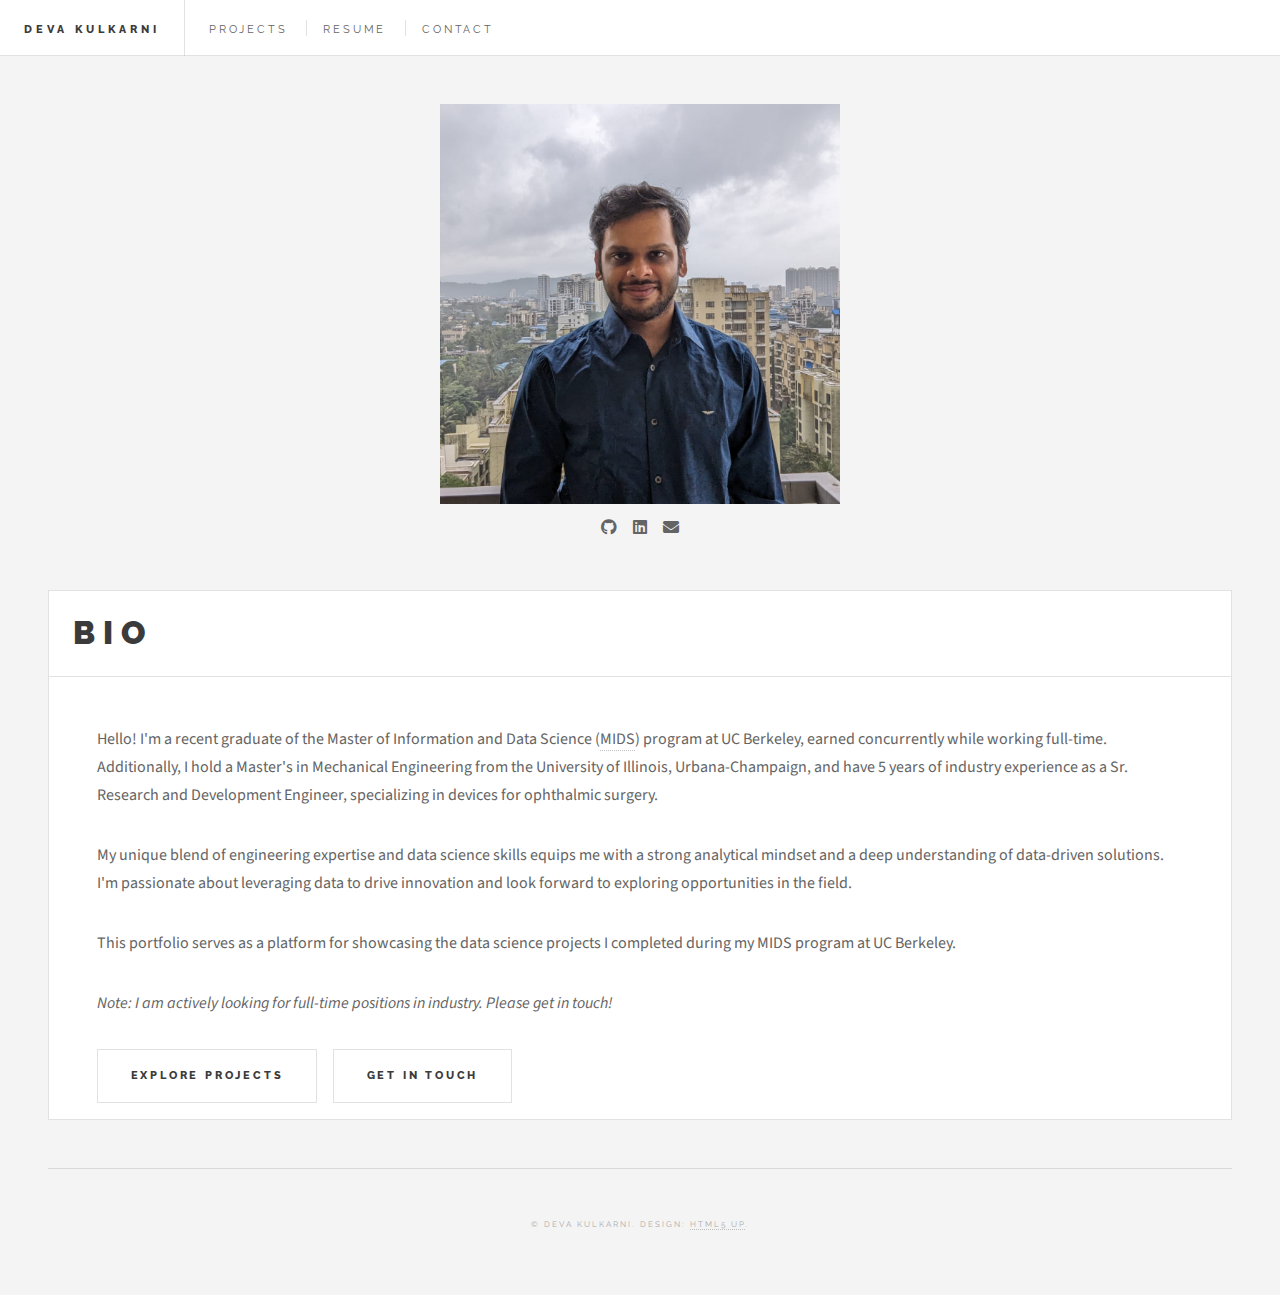
<file: index.html>
<!DOCTYPE HTML>
<!--
	Future Imperfect by HTML5 UP
	html5up.net | @ajlkn
	Free for personal and commercial use under the CCA 3.0 license (html5up.net/license)
-->
<html>
	<head>
		<title>Deva Kulkarni</title>
		<meta charset="utf-8" />
		<meta name="viewport" content="width=device-width, initial-scale=1, user-scalable=no" />
		<link rel="stylesheet" href="assets/css/main.css" />
		<link rel="icon" type="image/x-icon" href="/images/favicon-32x32.png">
		<meta http-equiv='cache-control' content='no-cache'> 
		<meta http-equiv='expires' content='0'> 
		<meta http-equiv='pragma' content='no-cache'>
	</head>
	<!-- Google tag (gtag.js) -->
	<script async src="https://www.googletagmanager.com/gtag/js?id=G-4724G977P7"></script>
	<script>
	window.dataLayer = window.dataLayer || [];
	function gtag(){dataLayer.push(arguments);}
	gtag('js', new Date());

	gtag('config', 'G-4724G977P7');
	</script>
	<body class="is-preload">

		<!-- Wrapper -->
			<div id="wrapper">

				<!-- Header -->
					<header id="header">
						<h1><a href="index.html">Deva Kulkarni</a></h1>
						<nav class="links">
							<ul>
								<li><a href="projects.html">Projects</a></li>
								<li><a href="https://drkulkarni236.github.io/Resume/Deva_Kulkarni.pdf" target="_blank">Resume</a></li>
								<li><a href="contact.html">Contact</a></li>
							</ul>
						</nav>
						<!-- <nav class="main">
							<ul>
								<li class="search">
									<a class="fa-search" href="#search">Search</a>
									<form id="search" method="get" action="#">
										<input type="text" name="query" placeholder="Search" />
									</form>
								</li>
								<li class="menu">
									<a class="fa-bars" href="#menu">Menu</a>
								</li>
							</ul>
						</nav> -->
					</header>

				

				<!-- Main -->
					<div id="main">

						<!-- <section class="blurb">
								<h1>BIO</h1>
								<p>Hello! I'm a recent graduate of the Master of Information and Data Science (<a href="https://ischoolonline.berkeley.edu/data-science/">MIDS</a>) program at UC Berkeley, earned concurrently while working full-time. Additionally, I hold a Master's in Mechanical Engineering from the University of Illinois, Urbana-Champaign, and have 5 years of industry experience as a Sr. Research and Development Engineer, specializing in devices for ophthalmic surgery.</p>
									
								<p>My unique blend of engineering expertise and data science skills equips me with a strong analytical mindset and a deep understanding of data-driven solutions. I'm passionate about leveraging data to drive innovation and look forward to exploring opportunities in the field.									
								</p>

								<p>This portfolio serves as a platform for showcasing the data science projects I completed during my MIDS program at UC Berkeley. 								
								</p>

								<p><i>Note: I am actively looking for full-time positions in industry. Please get in touch!	</i>								
								</p>
								<ul class="actions">
									<li><a href="#" class="button">Learn More</a></li>
								</ul>
							</section> -->

						<!-- Post -->
							<article class="post">
								<header>
									<div class="title">
										<h2>BIO</h2>										
									</div>									
								</header>								
								<p>Hello! I'm a recent graduate of the Master of Information and Data Science (<a href="https://ischoolonline.berkeley.edu/data-science/">MIDS</a>) program at UC Berkeley, earned concurrently while working full-time. Additionally, I hold a Master's in Mechanical Engineering from the University of Illinois, Urbana-Champaign, and have 5 years of industry experience as a Sr. Research and Development Engineer, specializing in devices for ophthalmic surgery.</p>
									
								<p>My unique blend of engineering expertise and data science skills equips me with a strong analytical mindset and a deep understanding of data-driven solutions. I'm passionate about leveraging data to drive innovation and look forward to exploring opportunities in the field.									
								</p>

								<p>This portfolio serves as a platform for showcasing the data science projects I completed during my MIDS program at UC Berkeley. 								
								</p>

								<p><i>Note: I am actively looking for full-time positions in industry. Please get in touch!	</i>								
								</p>
								<footer>
									<ul class="actions">
										<li><a href="projects.html" class="button large">Explore Projects</a></li>
										<li><a href="contact.html" class="button large">Get in Touch</a></li>
									</ul>

								</footer>
							</article>

						

					</div>

				<!-- Sidebar -->
					<section id="sidebar">

						<!-- Intro -->
							<section id="intro">
								<img src="images/Deva.png" alt="" style="width:100%;max-width:400px"/>		
								<ul class="icons" style="display: flex; justify-content: center;">
									<li><a href="https://github.com/drkulkarni236" target="_blank" class="icon brands fa-github"><span class="label">Github</span></a></li>
									<li><a href="https://www.linkedin.com/in/deva-kulkarni/" target="_blank" class="icon brands fa-linkedin"><span class="label">RSS</span></a></li>
									<li>
										<a href="#" class="icon solid fa-envelope" id="email-icon" data-email="drkulkarni236@berkeley.edu">
										  <span class="label">Email</span>
										  <span class="tooltip">Click to copy email ID:<br>drkulkarni236@berkeley.edu</span>
										</a>
									  </li>
									  
									  
								</ul>
															
							</section>	

						

						<!-- Footer -->
							<section id="footer" >
								
								<p class="copyright" style="text-align: center;">&copy; Deva Kulkarni. Design: <a href="http://html5up.net">HTML5 UP</a>.</p>
							</section>

					</section>

			</div>

		<!-- Scripts -->
			<script src="assets/js/jquery.min.js"></script>
			<script src="assets/js/browser.min.js"></script>
			<script src="assets/js/breakpoints.min.js"></script>
			<script src="assets/js/util.js"></script>
			<script src="assets/js/main.js"></script>
			<script src="https://code.jquery.com/jquery-3.6.0.min.js"></script>
			<script>
				$(document).ready(function() {
				  $(".icon.fa-envelope").hover(
					function() {
					  // Show the tooltip with a delay of 500 milliseconds (adjust as needed)
					  $(this).find(".tooltip").delay(100).fadeIn(100);
					},
					function() {
					  // Hide the tooltip when the mouse leaves the icon
					  $(this).find(".tooltip").fadeOut(200);
					}
				  );
				});
			</script>
				
				<script>
					document.addEventListener("DOMContentLoaded", function() {
					  const emailIcon = document.getElementById("email-icon");
					  const emailTooltip = emailIcon.querySelector(".tooltip");
					
					  emailIcon.addEventListener("click", function() {
						// Get the email address from the data attribute
						const emailAddress = emailIcon.getAttribute("data-email");
					
						// Create a temporary textarea element to copy the text
						const textarea = document.createElement("textarea");
						textarea.value = emailAddress;
						document.body.appendChild(textarea);
					
						// Select the text in the textarea
						textarea.select();
						textarea.setSelectionRange(0, 99999); // For mobile devices
					
						// Copy the text to the clipboard
						document.execCommand("copy");
					
						// Remove the temporary textarea
						document.body.removeChild(textarea);
					
						// Show a tooltip to indicate the email has been copied
						emailTooltip.textContent = "Email Copied!";
						setTimeout(function() {
						  emailTooltip.textContent = "Click to copy email ID";
						}, 3000); // Reset tooltip text after 1 second
					  });
					});
				</script>
					


	</body>
</html>
</file>
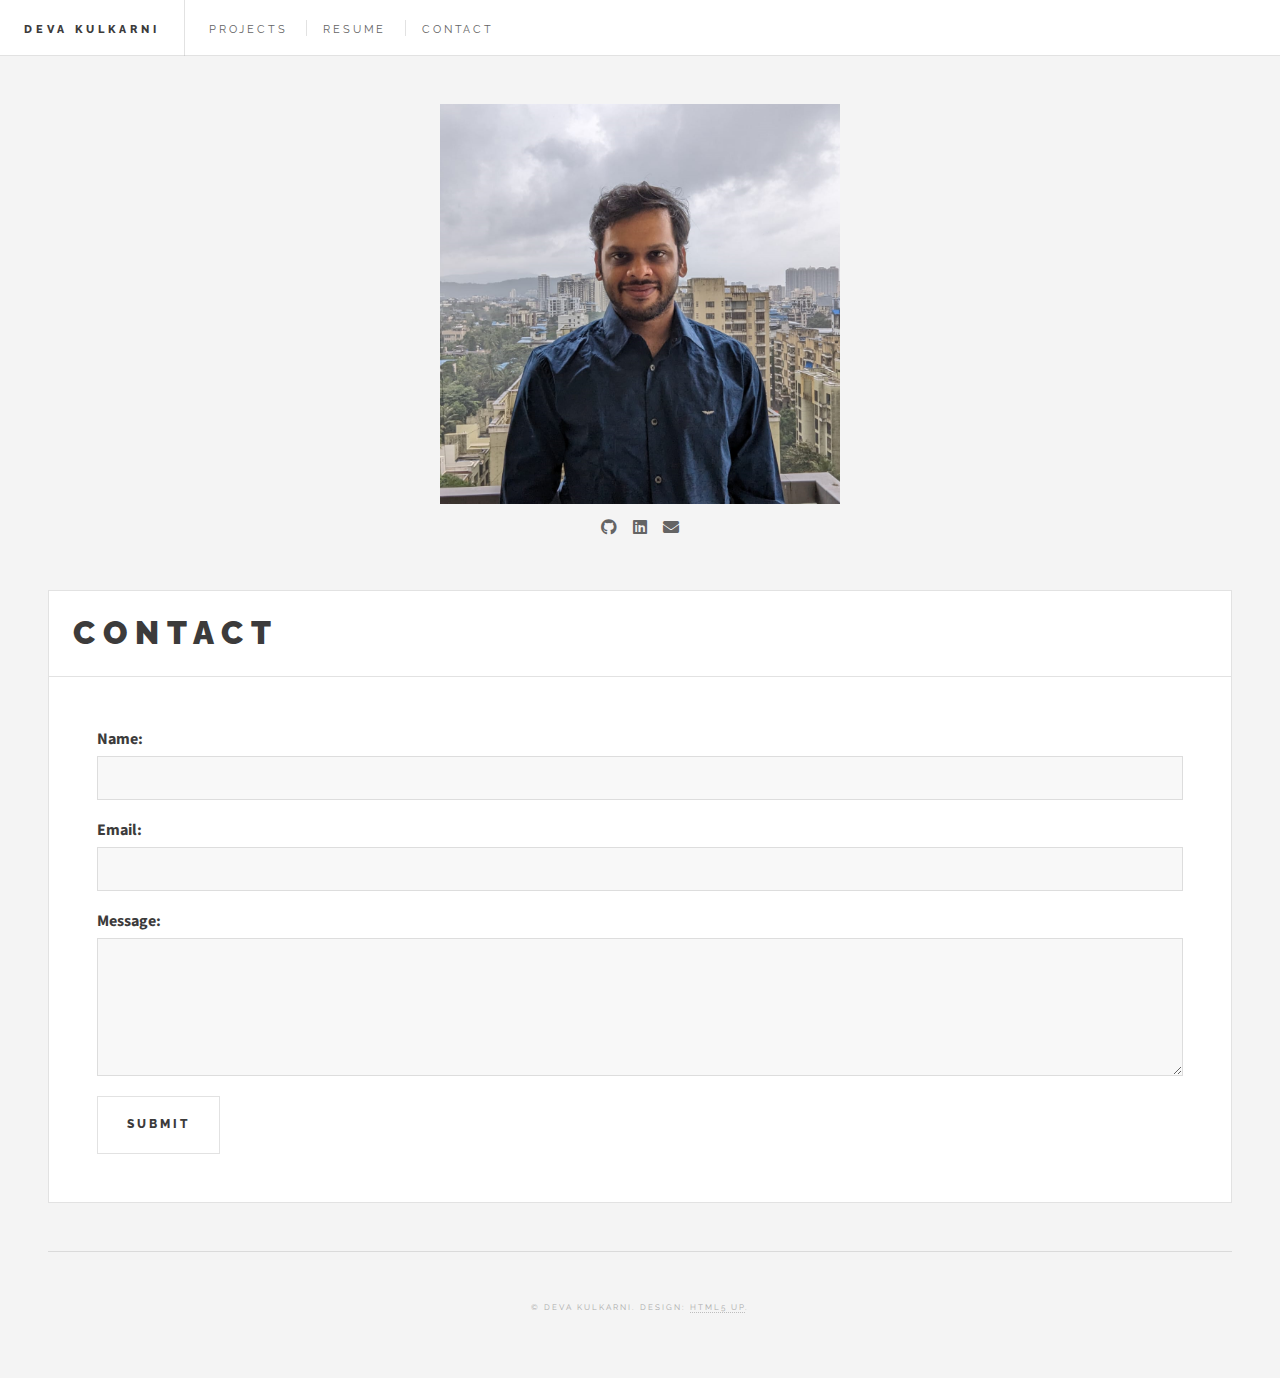
<file: contact.html>
<!DOCTYPE HTML>
<!--
	Future Imperfect by HTML5 UP
	html5up.net | @ajlkn
	Free for personal and commercial use under the CCA 3.0 license (html5up.net/license)
-->
<html>
	<head>
		<title>Deva Kulkarni</title>
		<meta charset="utf-8" />
		<meta name="viewport" content="width=device-width, initial-scale=1, user-scalable=no" />
		<link rel="stylesheet" href="assets/css/main.css" />
		<link rel="icon" type="image/x-icon" href="/images/favicon-32x32.png">
		<meta http-equiv='cache-control' content='no-cache'> 
		<meta http-equiv='expires' content='0'> 
		<meta http-equiv='pragma' content='no-cache'>
	</head>
	<!-- Google tag (gtag.js) -->
	<script async src="https://www.googletagmanager.com/gtag/js?id=G-4724G977P7"></script>
	<script>
	window.dataLayer = window.dataLayer || [];
	function gtag(){dataLayer.push(arguments);}
	gtag('js', new Date());

	gtag('config', 'G-4724G977P7');
	</script>
	<body class="is-preload">

		<!-- Wrapper -->
			<div id="wrapper">

				<!-- Header -->
					<header id="header">
						<h1><a href="index.html">Deva Kulkarni</a></h1>
						<nav class="links">
							<ul>
								<li><a href="projects.html">Projects</a></li>
								<li><a href="https://drkulkarni236.github.io/Resume/Deva_Kulkarni.pdf" target="_blank">Resume</a></li>
								<li><a href="contact.html">Contact</a></li>
							</ul>
						</nav>
						<!-- <nav class="main">
							<ul>
								<li class="search">
									<a class="fa-search" href="#search">Search</a>
									<form id="search" method="get" action="#">
										<input type="text" name="query" placeholder="Search" />
									</form>
								</li>
								<li class="menu">
									<a class="fa-bars" href="#menu">Menu</a>
								</li>
							</ul>
						</nav> -->
					</header>

				

				<!-- Main -->
					<div id="main">

						<!-- <section class="blurb">
								<h1>BIO</h1>
								<p>Hello! I'm a recent graduate of the Master of Information and Data Science (<a href="https://ischoolonline.berkeley.edu/data-science/">MIDS</a>) program at UC Berkeley, earned concurrently while working full-time. Additionally, I hold a Master's in Mechanical Engineering from the University of Illinois, Urbana-Champaign, and have 5 years of industry experience as a Sr. Research and Development Engineer, specializing in devices for ophthalmic surgery.</p>
									
								<p>My unique blend of engineering expertise and data science skills equips me with a strong analytical mindset and a deep understanding of data-driven solutions. I'm passionate about leveraging data to drive innovation and look forward to exploring opportunities in the field.									
								</p>

								<p>This portfolio serves as a platform for showcasing the data science projects I completed during my MIDS program at UC Berkeley. 								
								</p>

								<p><i>Note: I am actively looking for full-time positions in industry. Please get in touch!	</i>								
								</p>
								<ul class="actions">
									<li><a href="#" class="button">Learn More</a></li>
								</ul>
							</section> -->

						<!-- Post -->
							<article class="post">
								<header>
									<div class="title">
										<h2>Contact</h2>										
									</div>									
								</header>	
								
								<form action="https://formspree.io/f/xjvqrjee" method="POST">
									<label for="name">Name:</label>
									<input type="text" id="name" name="name" required>
									
									<label for="email">Email:</label>
									<input type="email" id="email" name="email" required>
									
									<label for="message">Message:</label>
									<textarea id="message" name="message" rows="4" required></textarea>
									
									<input type="submit" value="Submit">
								</form>			
								



								<!-- <footer>
									<ul class="actions">
										<li><a href="projects.html" class="button large">Explore Projects</a></li>
										<li><a href="contact.html" class="button large">Get in Touch</a></li>
									</ul>

								</footer> -->
							</article>

						

					</div>

				<!-- Sidebar -->
					<section id="sidebar">

						<!-- Intro -->
						<section id="intro">
							<img src="images/Deva.png" alt="" style="width:100%;max-width:400px"/>	
							<ul class="icons" style="display: flex; justify-content: center;">
								<li><a href="https://github.com/drkulkarni236" target="_blank" class="icon brands fa-github"><span class="label">Github</span></a></li>
								<li><a href="https://www.linkedin.com/in/deva-kulkarni/" target="_blank" class="icon brands fa-linkedin"><span class="label">RSS</span></a></li>
								<li>
									<a href="#" class="icon solid fa-envelope" id="email-icon" data-email="drkulkarni236@berkeley.edu">
									  <span class="label">Email</span>
									  <span class="tooltip">Click to copy email ID:<br>drkulkarni236@berkeley.edu</span>
									</a>
								  </li>
							</ul>
														 
						</section>

						

						<!-- Footer -->
							<section id="footer" >
									
								<p class="copyright" style="text-align: center;">&copy; Deva Kulkarni. Design: <a href="http://html5up.net">HTML5 UP</a>.</p>
							</section>

					</section>

			</div>

		<!-- Scripts -->
		<script src="assets/js/jquery.min.js"></script>
		<script src="assets/js/browser.min.js"></script>
		<script src="assets/js/breakpoints.min.js"></script>
		<script src="assets/js/util.js"></script>
		<script src="assets/js/main.js"></script>
		<script src="https://code.jquery.com/jquery-3.6.0.min.js"></script>
		<script>
			$(document).ready(function() {
			  $(".icon.fa-envelope").hover(
				function() {
				  // Show the tooltip with a delay of 500 milliseconds (adjust as needed)
				  $(this).find(".tooltip").delay(100).fadeIn(100);
				},
				function() {
				  // Hide the tooltip when the mouse leaves the icon
				  $(this).find(".tooltip").fadeOut(200);
				}
			  );
			});
		</script>
			
			<script>
				document.addEventListener("DOMContentLoaded", function() {
				  const emailIcon = document.getElementById("email-icon");
				  const emailTooltip = emailIcon.querySelector(".tooltip");
				
				  emailIcon.addEventListener("click", function() {
					// Get the email address from the data attribute
					const emailAddress = emailIcon.getAttribute("data-email");
				
					// Create a temporary textarea element to copy the text
					const textarea = document.createElement("textarea");
					textarea.value = emailAddress;
					document.body.appendChild(textarea);
				
					// Select the text in the textarea
					textarea.select();
					textarea.setSelectionRange(0, 99999); // For mobile devices
				
					// Copy the text to the clipboard
					document.execCommand("copy");
				
					// Remove the temporary textarea
					document.body.removeChild(textarea);
				
					// Show a tooltip to indicate the email has been copied
					emailTooltip.textContent = "Email Copied!";
					setTimeout(function() {
					  emailTooltip.textContent = "Click to copy email ID";
					}, 3000); // Reset tooltip text after 1 second
				  });
				});
			</script>


	</body>
</html>
</file>
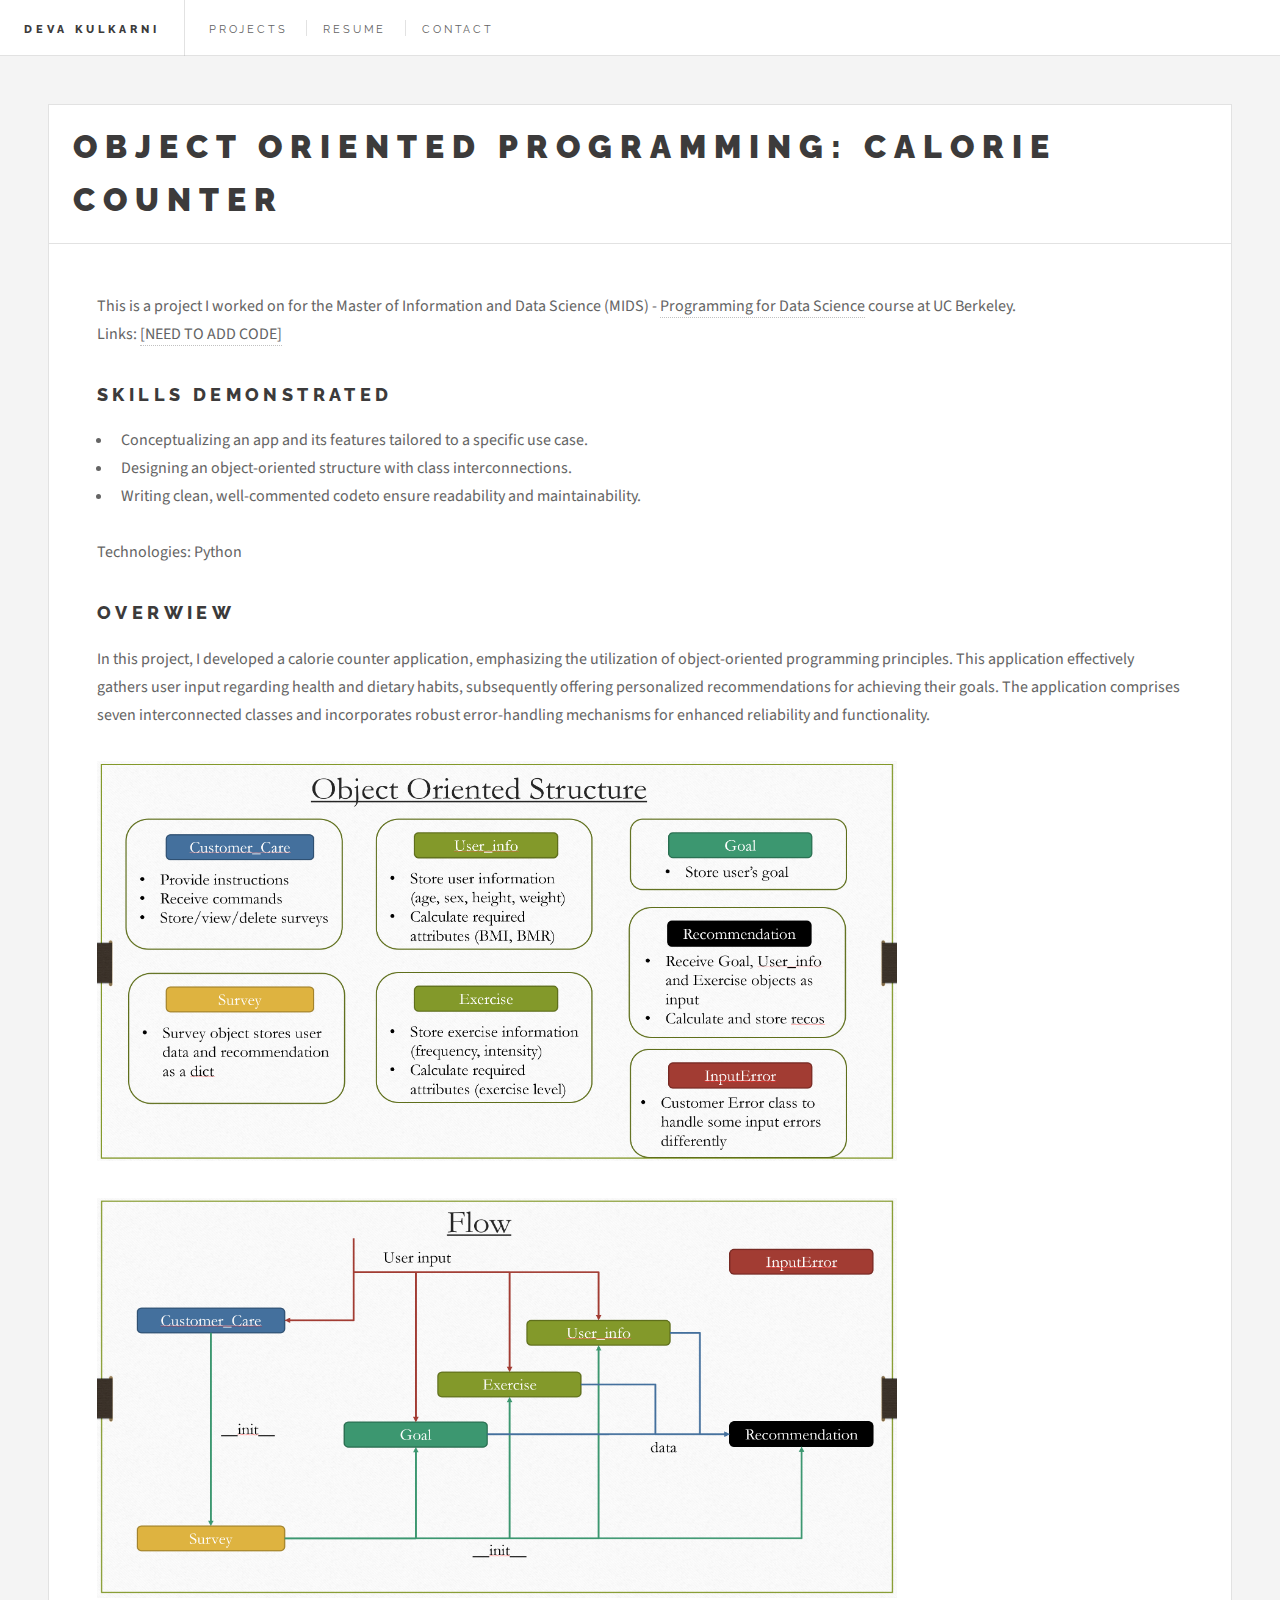
<file: project-Cal.html>
<!DOCTYPE HTML>
<!--
	Future Imperfect by HTML5 UP
	html5up.net | @ajlkn
	Free for personal and commercial use under the CCA 3.0 license (html5up.net/license)
-->
<html>
	<head>
		<title>Deva Kulkarni</title>
		<meta charset="utf-8" />
		<meta name="viewport" content="width=device-width, initial-scale=1, user-scalable=no" />
		<link rel="stylesheet" href="assets/css/main.css" />
		<link rel="icon" type="image/x-icon" href="/images/favicon-32x32.png">

		

	</head>
	<!-- Google tag (gtag.js) -->
	<script async src="https://www.googletagmanager.com/gtag/js?id=G-4724G977P7"></script>
	<script>
	window.dataLayer = window.dataLayer || [];
	function gtag(){dataLayer.push(arguments);}
	gtag('js', new Date());

	gtag('config', 'G-4724G977P7');
	</script>
	<body class="is-preload">

		<!-- Wrapper -->
			<div id="wrapper">

				<!-- Header -->
					<header id="header">
						<h1><a href="index.html">Deva Kulkarni</a></h1>
						<nav class="links">
							<ul>
								<li><a href="projects.html">Projects</a></li>
								<li><a href="https://drkulkarni236.github.io/Resume/Deva_Kulkarni.pdf" target="_blank">Resume</a></li>
								<li><a href="contact.html">Contact</a></li>
							</ul>
						</nav>
						<!-- <nav class="main">
							<ul>
								<li class="search">
									<a class="fa-search" href="#search">Search</a>
									<form id="search" method="get" action="#">
										<input type="text" name="query" placeholder="Search" />
									</form>
								</li>
								<li class="menu">
									<a class="fa-bars" href="#menu">Menu</a>
								</li>
							</ul>
						</nav> -->
				</header>

				
				<!-- Main -->
					<div id="main">

						

						<!-- Post -->
							<article class="post">
								<header>
									<div class="title">
										<h2>Object Oriented Programming: Calorie Counter</h2>										
									</div>									
								</header>										
								
								<p>This is a project I worked on for the Master of Information and Data Science (MIDS) - <a href='https://www.ischool.berkeley.edu/courses/datasci/200' target="_blank"> Programming for Data Science</a> course at UC Berkeley.
									
																
								<br>
								Links:  <a href="https://drkulkarni236.github.io/Folder/Lab2_Final_Report.pdf" target="_blank">[NEED TO ADD CODE]</a> </p>


								<h2>Skills Demonstrated</h2>

								<ul>
									<li>Conceptualizing an app and its features tailored to a specific use case.</li>
									<li>Designing an object-oriented structure with class interconnections.</li>																	
									<li>Writing clean, well-commented codeto ensure readability and maintainability.</li>
								  </ul><br>	

								  <p>Technologies: Python</p>	
								  
								  
								  <h2>Overwiew</h2>
								  <p>In this project, I developed a calorie counter application, emphasizing the utilization of object-oriented programming principles. This application effectively gathers user input regarding health and dietary habits, subsequently offering personalized recommendations for achieving their goals. The application comprises seven interconnected classes and incorporates robust error-handling mechanisms for enhanced reliability and functionality.</p>							
								  
								  
								  <img src="images/Cal_Structure.png" alt=" " width="800" height="400"><br><br>

								  <img src="images/Cal_Flow.png" alt=" " width="800" height="400"><br><br>

							
								

								
								
							</article>


						

						

					</div>

			
			</div>

		<!-- Scripts -->
			<script src="assets/js/jquery.min.js"></script>
			<script src="assets/js/browser.min.js"></script>
			<script src="assets/js/breakpoints.min.js"></script>
			<script src="assets/js/util.js"></script>
			<script src="assets/js/main.js"></script>


			<script>
				// JavaScript code for hover effect
				const insightContainers = document.querySelectorAll('.insight');
				const insightCards = document.querySelectorAll('.insight-card');
				let hideTimeout; // Variable to store the timeout

				insightContainers.forEach((container, index) => {
				container.addEventListener('mouseenter', (event) => { // Add the 'event' parameter here

					// Calculate the position of the icon relative to the viewport
					const viewportHeight = window.innerHeight;

					// Calculate the vertical position of the mouse pointer relative to the viewport
					const mouseY = event.clientY;

					// Determine the position for the card based on the mouse pointer's location
					const cardTop = mouseY < (viewportHeight) / 2 ? 120 : -60; // Adjust these values as needed

					// Set the card's position
					insightCards[index].style.top = `${cardTop}px`;

					// Clear any existing timeout
					clearTimeout(hideTimeout);

					// Set the insight card to be displayed
					insightCards[index].style.display = 'block';
				});

				container.addEventListener('mouseleave', () => {
					// Delay hiding the card for 0.5 seconds
					hideTimeout = setTimeout(() => {
					// Set the insight card to be hidden
					insightCards[index].style.display = 'none';
					}, 100); // 500 milliseconds (0.5 seconds)
				});
				});
			
			</script>
	</body>
</html>
</file>
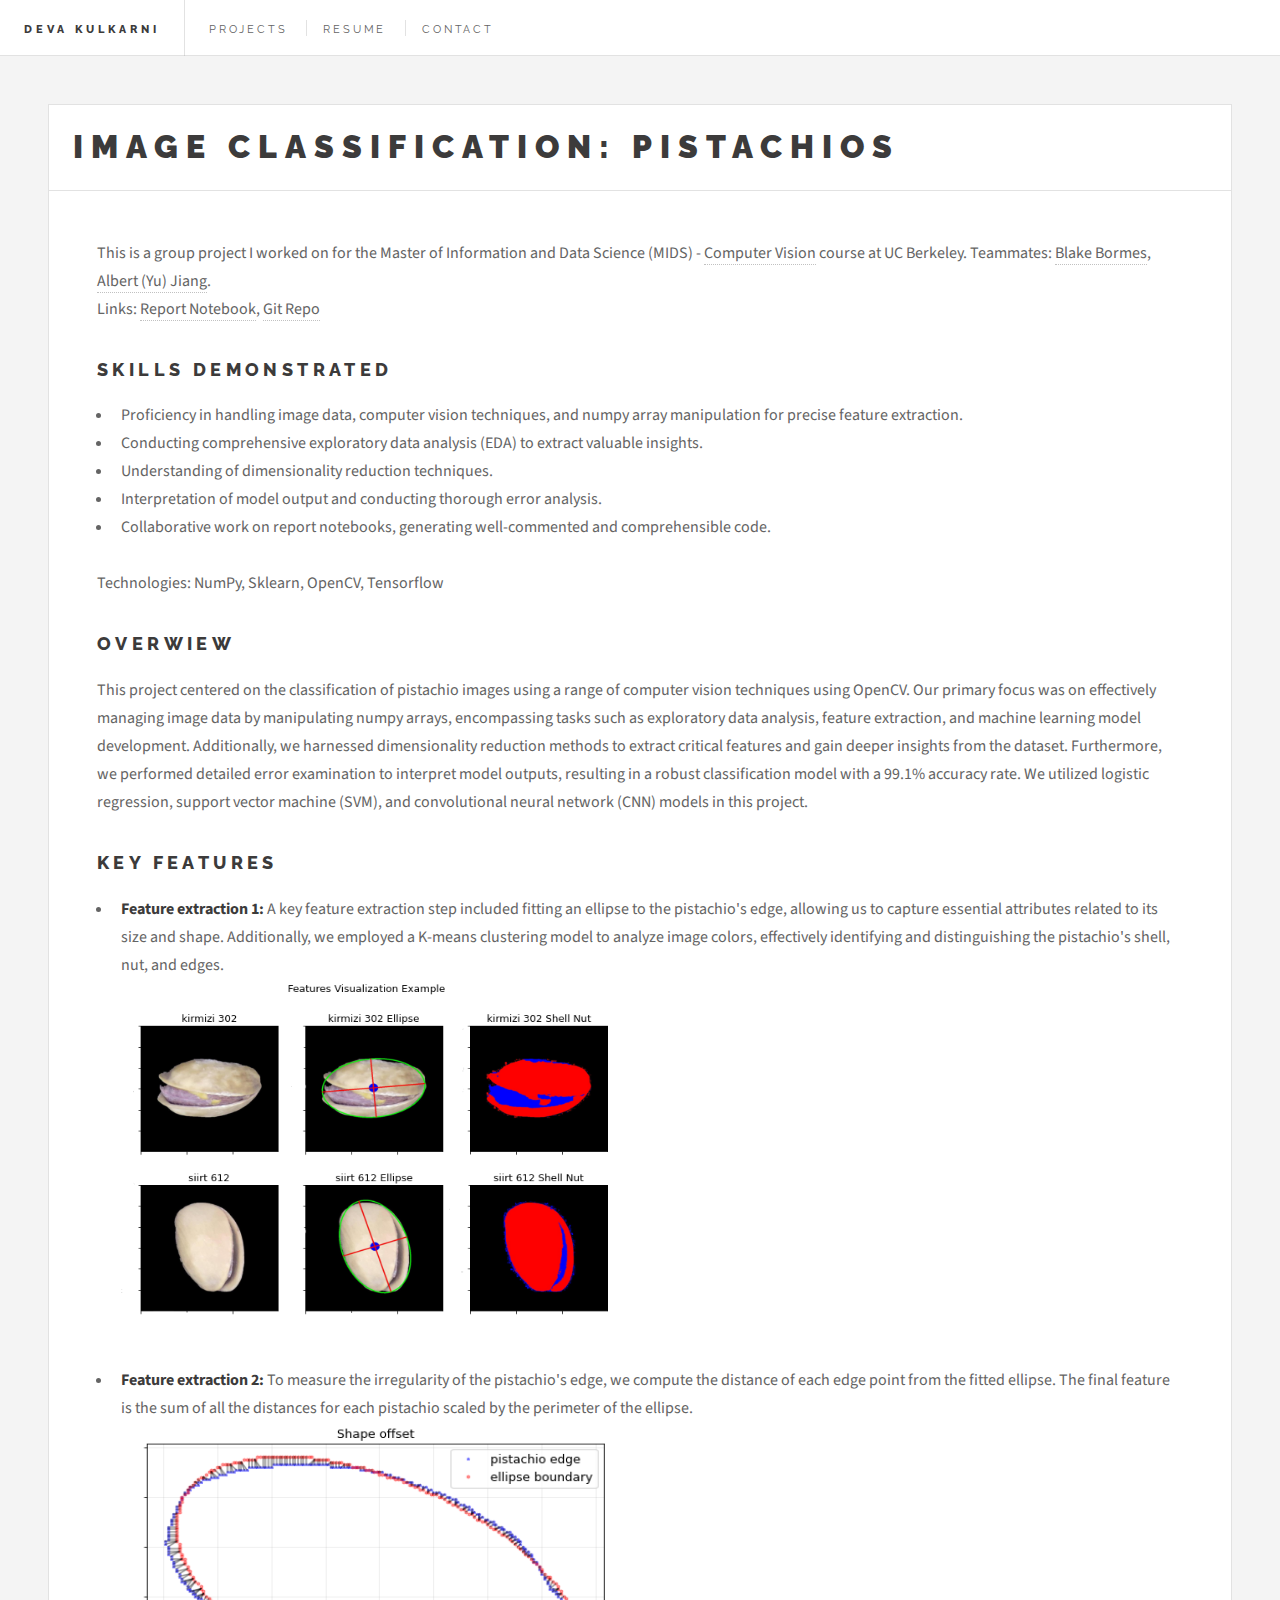
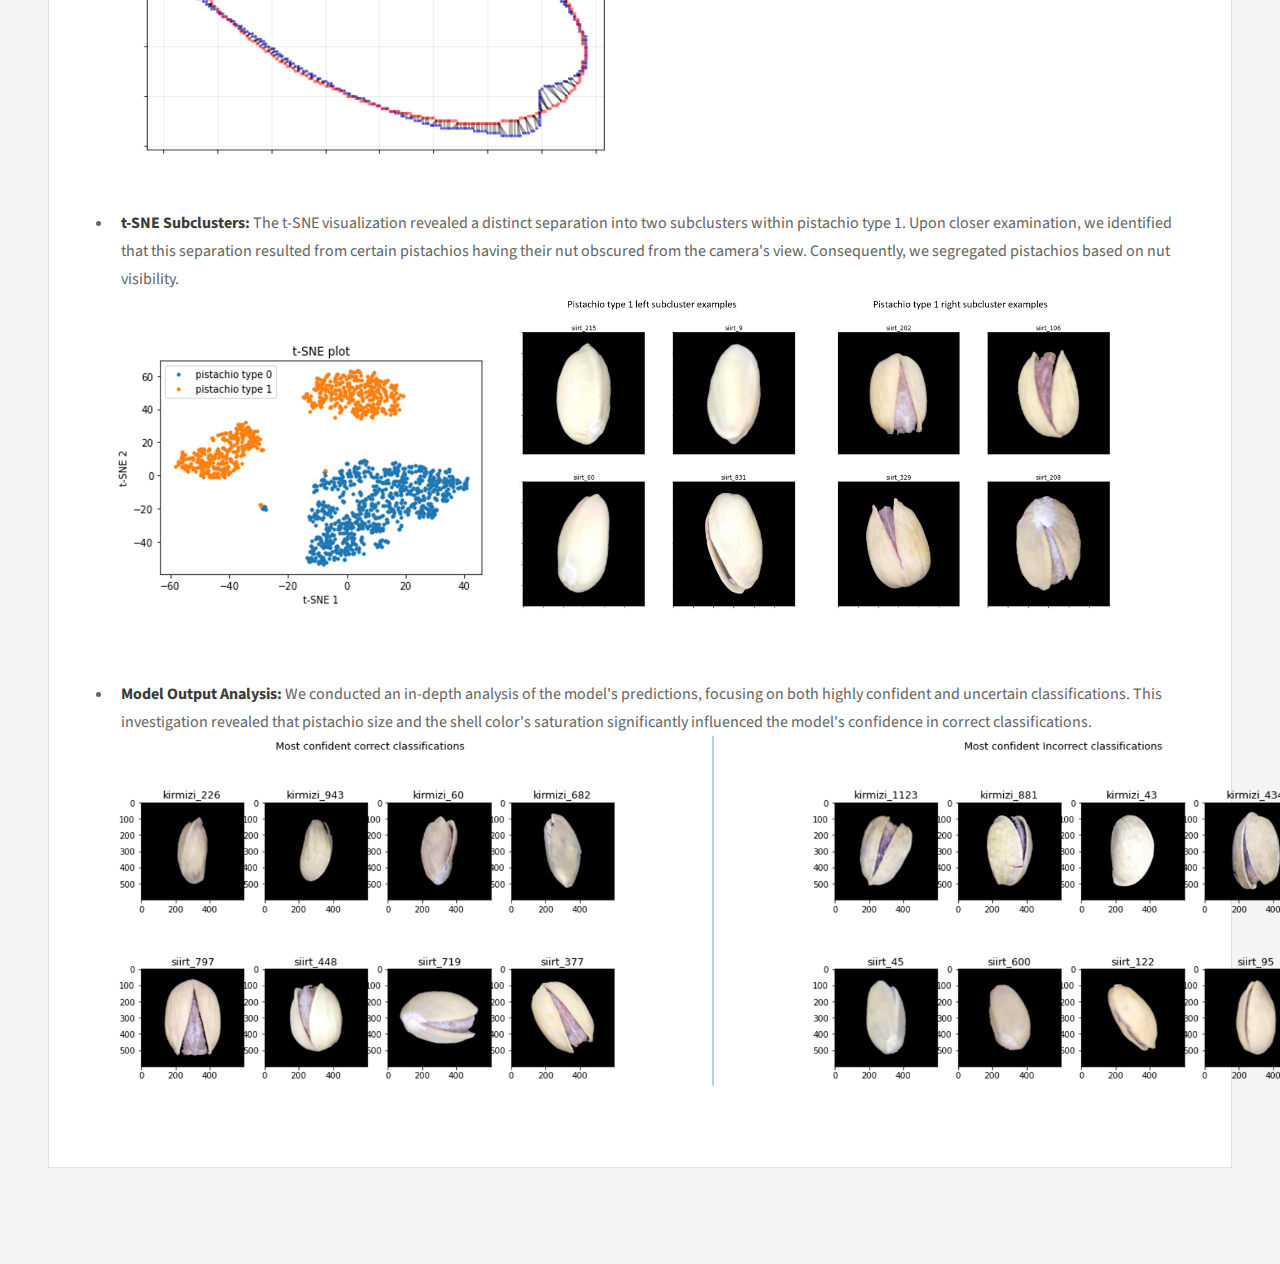
<file: project-CV.html>
<!DOCTYPE HTML>
<!--
	Future Imperfect by HTML5 UP
	html5up.net | @ajlkn
	Free for personal and commercial use under the CCA 3.0 license (html5up.net/license)
-->
<html>
	<head>
		<title>Deva Kulkarni</title>
		<meta charset="utf-8" />
		<meta name="viewport" content="width=device-width, initial-scale=1, user-scalable=no" />
		<link rel="stylesheet" href="assets/css/main.css" />
		<link rel="icon" type="image/x-icon" href="/images/favicon-32x32.png">

		

	</head>
	<!-- Google tag (gtag.js) -->
	<script async src="https://www.googletagmanager.com/gtag/js?id=G-4724G977P7"></script>
	<script>
	window.dataLayer = window.dataLayer || [];
	function gtag(){dataLayer.push(arguments);}
	gtag('js', new Date());

	gtag('config', 'G-4724G977P7');
	</script>
	<body class="is-preload">

		<!-- Wrapper -->
			<div id="wrapper">

				<!-- Header -->
					<header id="header">
						<h1><a href="index.html">Deva Kulkarni</a></h1>
						<nav class="links">
							<ul>
								<li><a href="projects.html">Projects</a></li>
								<li><a href="https://drkulkarni236.github.io/Resume/Deva_Kulkarni.pdf" target="_blank">Resume</a></li>
								<li><a href="contact.html">Contact</a></li>
							</ul>
						</nav>
						<!-- <nav class="main">
							<ul>
								<li class="search">
									<a class="fa-search" href="#search">Search</a>
									<form id="search" method="get" action="#">
										<input type="text" name="query" placeholder="Search" />
									</form>
								</li>
								<li class="menu">
									<a class="fa-bars" href="#menu">Menu</a>
								</li>
							</ul>
						</nav> -->
				</header>

				
				<!-- Main -->
					<div id="main">

						

						<!-- Post -->
							<article class="post">
								<header>
									<div class="title">
										<h2>Image classification: Pistachios</h2>										
									</div>									
								</header>										
								
								<p>This is a group project I worked on for the Master of Information and Data Science (MIDS) - <a href='https://www.ischool.berkeley.edu/courses/datasci/281' target="_blank"> Computer Vision</a> course at UC Berkeley.
									
								Teammates: <a href='https://www.linkedin.com/in/blake-bormes/' target="_blank"> Blake Bormes</a>, <a href='https://www.linkedin.com/in/albert-yu-j-24a91815b/' target="_blank"> Albert (Yu) Jiang</a>. <br> 
								
								Links:  <a href="https://github.com/drkulkarni236/Portfolio/blob/master/Image_Classification_Pistachios/W281_Final_Project_Report.ipynb" target="_blank">Report Notebook</a>, <a href="https://github.com/drkulkarni236/Portfolio/blob/master/Image_Classification_Pistachios/" target="_blank">Git Repo</a> </p>


								<h2>Skills Demonstrated</h2>

								<ul>
									<li>Proficiency in handling image data, computer vision techniques, and numpy array manipulation for precise feature extraction.</li>
									<li>Conducting comprehensive exploratory data analysis (EDA) to extract valuable insights.</li>
									<li>Understanding of dimensionality reduction techniques.</li>
									<li>Interpretation of model output and conducting thorough error analysis.</li>
									<li>Collaborative work on report notebooks, generating well-commented and comprehensible code.</li>
									
								  </ul><br>	

								  <p>Technologies: NumPy, Sklearn, OpenCV, Tensorflow</p>								

								
								<h2>Overwiew</h2>
								<p>This project centered on the classification of pistachio images using a range of computer vision techniques using OpenCV. Our primary focus was on effectively managing image data by manipulating numpy arrays, encompassing tasks such as exploratory data analysis, feature extraction, and machine learning model development. Additionally, we harnessed dimensionality reduction methods to extract critical features and gain deeper insights from the dataset. Furthermore, we performed detailed error examination to interpret model outputs, resulting in a robust classification model with a 99.1% accuracy rate. We utilized logistic regression, support vector machine (SVM), and convolutional neural network (CNN) models in this project.</p>
								

								<h2>Key Features</h2>

								<ul>
									<li><strong>Feature extraction 1:</strong> A key feature extraction step included fitting an ellipse to the pistachio's edge, allowing us to capture essential attributes related to its size and shape. Additionally, we employed a K-means clustering model to analyze image colors, effectively identifying and distinguishing the pistachio's shell, nut, and edges. </li>

									<img src="images/CV_Feature_1.png" alt=" " width="500" height="350"><br><br>


									<li><strong>Feature extraction 2:</strong> To measure the irregularity of the pistachio's edge, we compute the distance of each edge point from the fitted ellipse. The final feature is the sum of all the distances for each pistachio scaled by the perimeter of the ellipse. </li>

									<img src="images/CV_Feature_2.png" alt=" " width="500" height="350"><br><br>

									<li><strong>t-SNE Subclusters:</strong> The t-SNE visualization revealed a distinct separation into two subclusters within pistachio type 1. Upon closer examination, we identified that this separation resulted from certain pistachios having their nut obscured from the camera's view. Consequently, we segregated pistachios based on nut visibility.</li>

									<img src="images/CV_TSNE.png" alt=" " width="1000" height="350"><br><br>


									<li><strong>Model Output Analysis:</strong> We conducted an in-depth analysis of the model's predictions, focusing on both highly confident and uncertain classifications. This investigation revealed that pistachio size and the shell color's saturation significantly influenced the model's confidence in correct classifications.</li>

									<img src="images/CV_Output.png" alt=" " width="1200" height="350"><br><br>
									
								</ul> <br>




											

								 								

								

							
								

								
								
							</article>


						

						

					</div>

			
			</div>

		<!-- Scripts -->
			<script src="assets/js/jquery.min.js"></script>
			<script src="assets/js/browser.min.js"></script>
			<script src="assets/js/breakpoints.min.js"></script>
			<script src="assets/js/util.js"></script>
			<script src="assets/js/main.js"></script>


			<script>
				// JavaScript code for hover effect
				const insightContainers = document.querySelectorAll('.insight');
				const insightCards = document.querySelectorAll('.insight-card');
				let hideTimeout; // Variable to store the timeout

				insightContainers.forEach((container, index) => {
				container.addEventListener('mouseenter', (event) => { // Add the 'event' parameter here

					// Calculate the position of the icon relative to the viewport
					const viewportHeight = window.innerHeight;

					// Calculate the vertical position of the mouse pointer relative to the viewport
					const mouseY = event.clientY;

					// Determine the position for the card based on the mouse pointer's location
					const cardTop = mouseY < (viewportHeight) / 2 ? 120 : -60; // Adjust these values as needed

					// Set the card's position
					insightCards[index].style.top = `${cardTop}px`;

					// Clear any existing timeout
					clearTimeout(hideTimeout);

					// Set the insight card to be displayed
					insightCards[index].style.display = 'block';
				});

				container.addEventListener('mouseleave', () => {
					// Delay hiding the card for 0.5 seconds
					hideTimeout = setTimeout(() => {
					// Set the insight card to be hidden
					insightCards[index].style.display = 'none';
					}, 100); // 500 milliseconds (0.5 seconds)
				});
				});
			
			</script>
	</body>
</html>
</file>
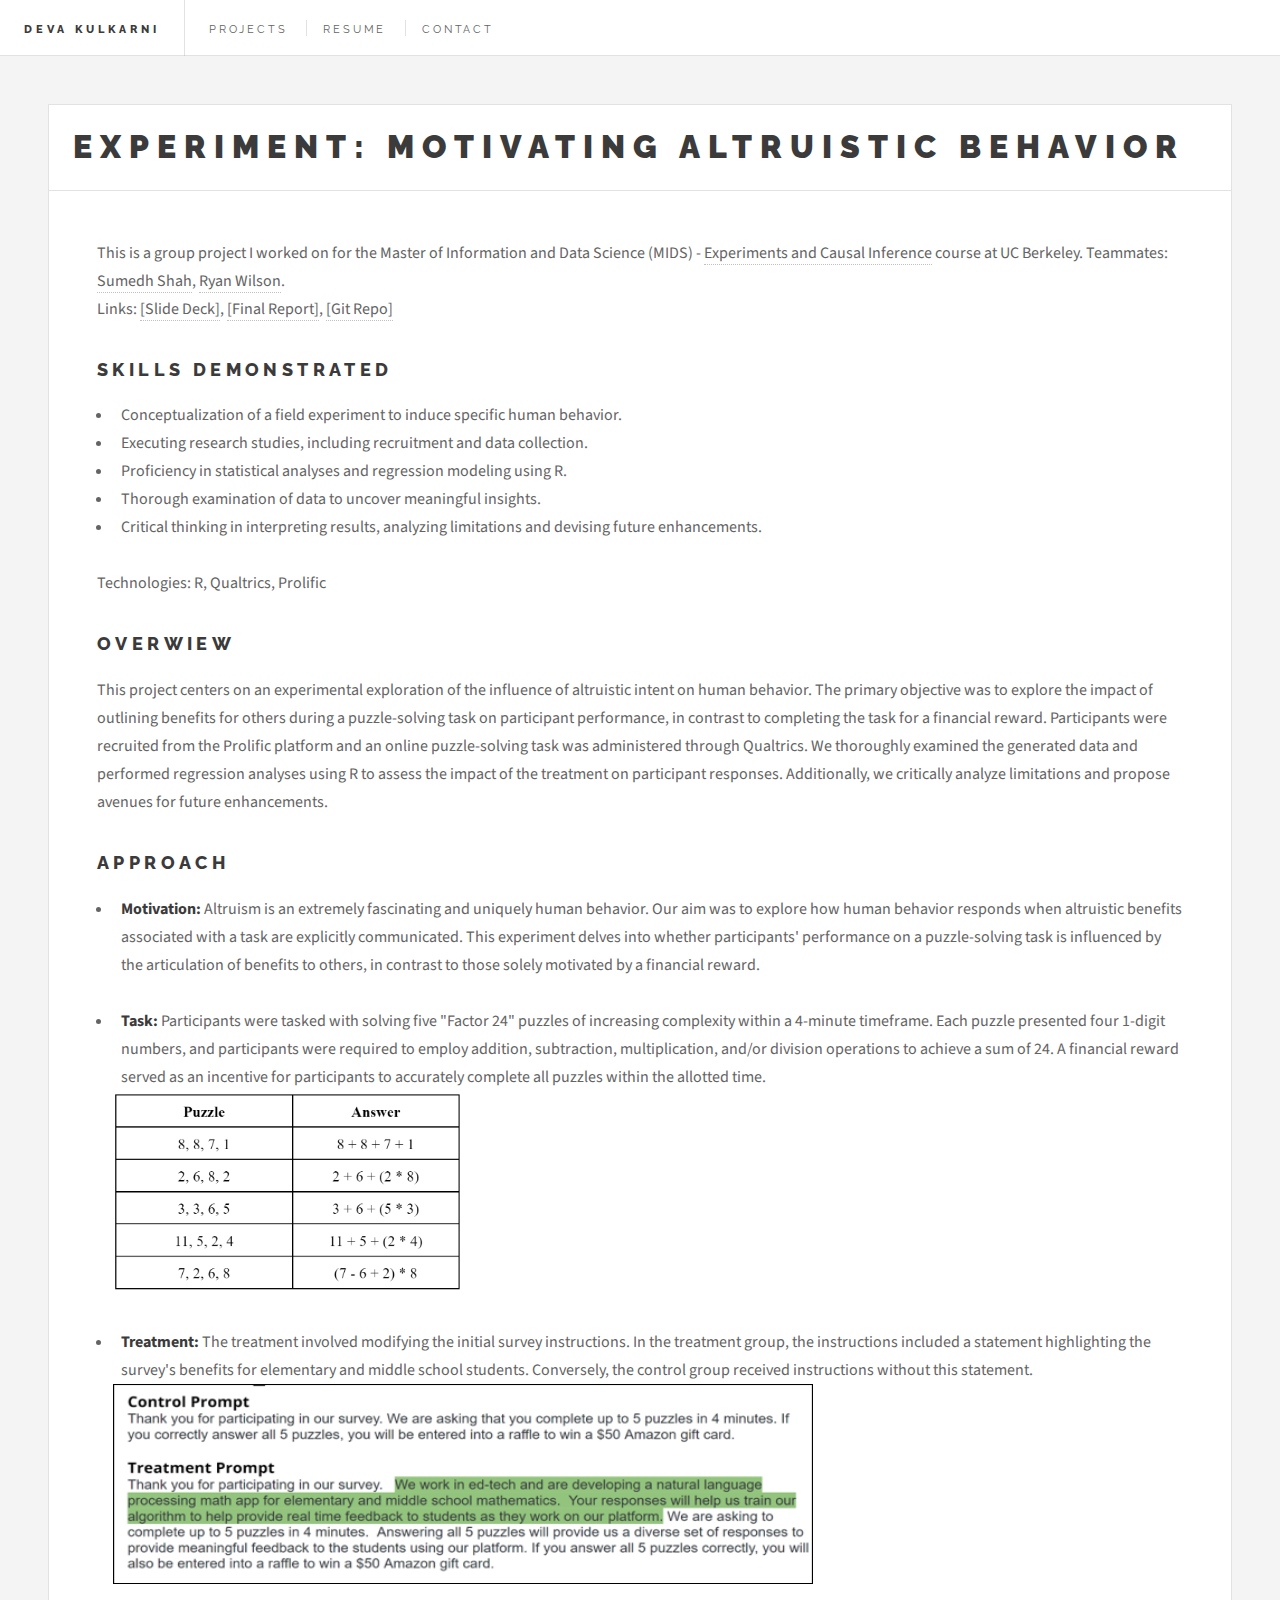
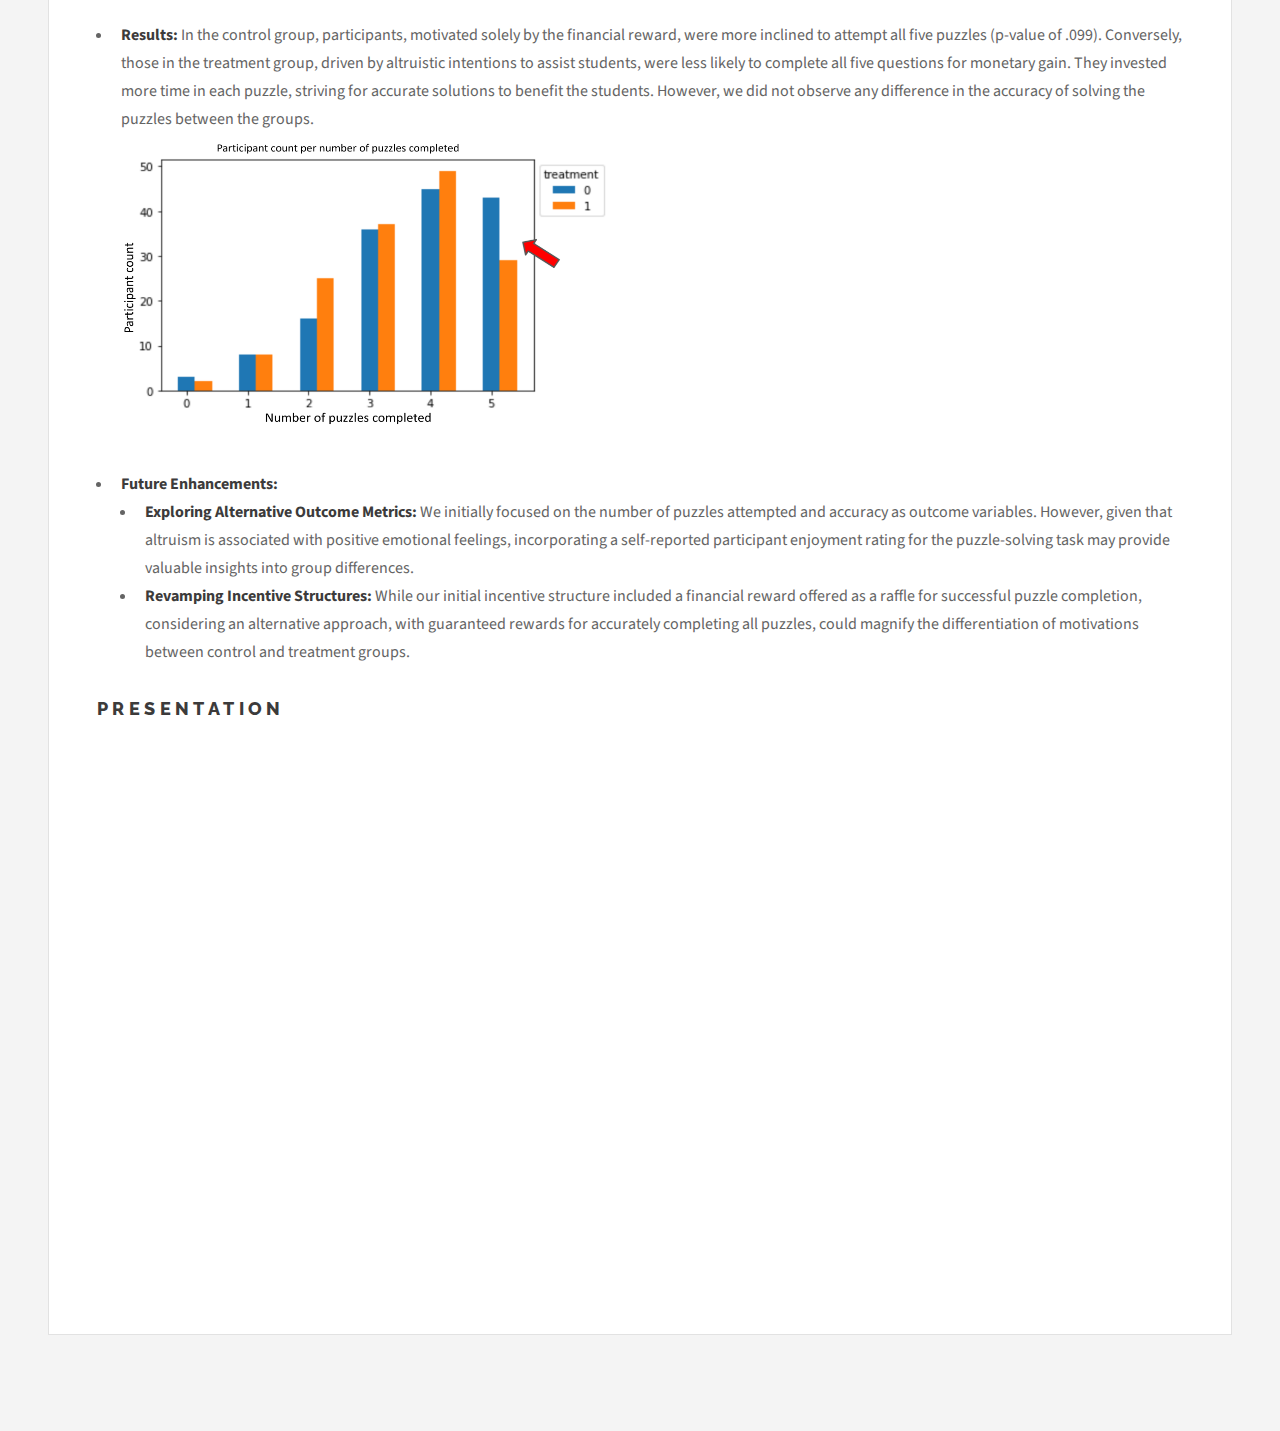
<file: project-EXP.html>
<!DOCTYPE HTML>
<!--
	Future Imperfect by HTML5 UP
	html5up.net | @ajlkn
	Free for personal and commercial use under the CCA 3.0 license (html5up.net/license)
-->
<html>
	<head>
		<title>Deva Kulkarni</title>
		<meta charset="utf-8" />
		<meta name="viewport" content="width=device-width, initial-scale=1, user-scalable=no" />
		<link rel="stylesheet" href="assets/css/main.css" />
		<link rel="icon" type="image/x-icon" href="/images/favicon-32x32.png">

		

	</head>
	<!-- Google tag (gtag.js) -->
	<script async src="https://www.googletagmanager.com/gtag/js?id=G-4724G977P7"></script>
	<script>
	window.dataLayer = window.dataLayer || [];
	function gtag(){dataLayer.push(arguments);}
	gtag('js', new Date());

	gtag('config', 'G-4724G977P7');
	</script>
	<body class="is-preload">

		<!-- Wrapper -->
			<div id="wrapper">

				<!-- Header -->
					<header id="header">
						<h1><a href="index.html">Deva Kulkarni</a></h1>
						<nav class="links">
							<ul>
								<li><a href="projects.html">Projects</a></li>
								<li><a href="https://drkulkarni236.github.io/Resume/Deva_Kulkarni.pdf" target="_blank">Resume</a></li>
								<li><a href="contact.html">Contact</a></li>
							</ul>
						</nav>
						<!-- <nav class="main">
							<ul>
								<li class="search">
									<a class="fa-search" href="#search">Search</a>
									<form id="search" method="get" action="#">
										<input type="text" name="query" placeholder="Search" />
									</form>
								</li>
								<li class="menu">
									<a class="fa-bars" href="#menu">Menu</a>
								</li>
							</ul>
						</nav> -->
				</header>

				
				<!-- Main -->
					<div id="main">

						

						<!-- Post -->
							<article class="post">
								<header>
									<div class="title">
										<h2>EXPERIMENT: MOTIVATING ALTRuiSTIC BEHAVIOR</h2>										
									</div>									
								</header>										
								
								<p>This is a group project I worked on for the Master of Information and Data Science (MIDS) - <a href='https://www.ischool.berkeley.edu/courses/datasci/241' target="_blank"> Experiments and Causal Inference</a> course at UC Berkeley.
									
								Teammates: <a href='https://www.linkedin.com/in/sumedhshah/' target="_blank"> Sumedh Shah</a>, <a href='https://www.linkedin.com/in/rjwdata/' target="_blank"> Ryan Wilson</a>. <br> 
								
								Links:  <a href="https://docs.google.com/presentation/d/1AX3Bu9GcpxhzRlzZ6oQho_tbBwijmvl3QjpzEe1jFq8/edit#slide=id.g1ac2affd455_0_24" target="_blank">[Slide Deck]</a>, <a href="https://drkulkarni236.github.io/Folder/W241 Final Project Report.pdf" target="_blank">[Final Report]</a>, <a href="https://github.com/drkulkarni236/Portfolio/tree/master/Experiment_Motivating_Altruistic_Behavior" target="_blank">[Git Repo]</a> </p>


								<h2>Skills Demonstrated</h2>

								<ul>
									<li>Conceptualization of a field experiment to induce specific human behavior.</li>
									<li>Executing research studies, including recruitment and data collection.</li>									
									<li>Proficiency in statistical analyses and regression modeling using R.</li>
									<li>Thorough  examination of data to uncover meaningful insights.</li>
									<li>Critical thinking in interpreting results, analyzing limitations and devising future enhancements.</li>			
																	
								  </ul><br>	

								  <p>Technologies: R, Qualtrics, Prolific</p>								

								
								<h2>Overwiew</h2>
								<p>This project centers on an experimental exploration of the influence of altruistic intent on human behavior. The primary objective was to explore the impact of outlining benefits for others during a puzzle-solving task on participant performance, in contrast to completing the task for a financial reward. Participants were recruited from the Prolific platform and an online puzzle-solving task was administered through Qualtrics. We thoroughly examined the generated data and performed regression analyses using R to assess the impact of the treatment on participant responses. Additionally, we critically analyze limitations and propose avenues for future enhancements. </p>
								

								<h2>Approach</h2>

								<ul>
									<li><strong>Motivation:</strong> Altruism is an extremely fascinating and uniquely human behavior. Our aim was to explore how human behavior responds when altruistic benefits associated with a task are explicitly communicated. This experiment delves into whether participants' performance on a puzzle-solving task is influenced by the articulation of benefits to others, in contrast to those solely motivated by a financial reward.   </li> <br>

									<li><strong>Task:</strong> Participants were tasked with solving five "Factor 24" puzzles of increasing complexity within a 4-minute timeframe. Each puzzle presented four 1-digit numbers, and participants were required to employ addition, subtraction, multiplication, and/or division operations to achieve a sum of 24. A financial reward served as an incentive for participants to accurately complete all puzzles within the allotted time.</li>			
									
									<img src="images/Exp_Task.png" alt=" " width="350" height="200"><br><br>

									<li><strong>Treatment:</strong>	The treatment involved modifying the initial survey instructions. In the treatment group, the instructions included a statement highlighting the survey's benefits for elementary and middle school students. Conversely, the control group received instructions without this statement.</li>			
									
									<img src="images/Exp_Treatment.png" alt=" " width="700" height="200"><br><br>

									<li><strong>Results:</strong> In the control group, participants, motivated solely by the financial reward, were more inclined to attempt all five puzzles (p-value of .099). Conversely, those in the treatment group, driven by altruistic intentions to assist students, were less likely to complete all five questions for monetary gain. They invested more time in each puzzle, striving for accurate solutions to benefit the students. However, we did not observe any difference in the accuracy of solving the puzzles between the groups. </li>

									<img src="images/Exp_Result.png" alt=" " width="500" height="300"><br><br>

									<li><strong>Future Enhancements: </strong> 
										<ul>
											<li><strong>Exploring Alternative Outcome Metrics:</strong> We initially focused on the number of puzzles attempted and accuracy as outcome variables. However, given that altruism is associated with positive emotional feelings, incorporating a self-reported participant enjoyment rating for the puzzle-solving task may provide valuable insights into group differences.</li>
											<li><strong>Revamping Incentive Structures:</strong> While our initial incentive structure included a financial reward offered as a raffle for successful puzzle completion, considering an alternative approach, with guaranteed rewards for accurately completing all puzzles, could magnify the differentiation of motivations between control and treatment groups.</li>
										  </ul>
									</li>									
									
								</ul> <br>


								<h2>Presentation</h2>
								<iframe src="https://docs.google.com/presentation/d/e/2PACX-1vTXU5l-aSYHTaHhxfFfoVWv7r1QqP_U4UirqDqkqvV6V9Nk2kHRT1VHE5QajiiAsUKq69GVzf9xPApn/embed?start=false&loop=false&delayms=3000" frameborder="0" width="960" height="569" allowfullscreen="true" mozallowfullscreen="true" webkitallowfullscreen="true"></iframe>




											

								 								

								

							
								

								
								
							</article>


						

						

					</div>

			
			</div>

		<!-- Scripts -->
			<script src="assets/js/jquery.min.js"></script>
			<script src="assets/js/browser.min.js"></script>
			<script src="assets/js/breakpoints.min.js"></script>
			<script src="assets/js/util.js"></script>
			<script src="assets/js/main.js"></script>


			<script>
				// JavaScript code for hover effect
				const insightContainers = document.querySelectorAll('.insight');
				const insightCards = document.querySelectorAll('.insight-card');
				let hideTimeout; // Variable to store the timeout

				insightContainers.forEach((container, index) => {
				container.addEventListener('mouseenter', (event) => { // Add the 'event' parameter here

					// Calculate the position of the icon relative to the viewport
					const viewportHeight = window.innerHeight;

					// Calculate the vertical position of the mouse pointer relative to the viewport
					const mouseY = event.clientY;

					// Determine the position for the card based on the mouse pointer's location
					const cardTop = mouseY < (viewportHeight) / 2 ? 120 : -60; // Adjust these values as needed

					// Set the card's position
					insightCards[index].style.top = `${cardTop}px`;

					// Clear any existing timeout
					clearTimeout(hideTimeout);

					// Set the insight card to be displayed
					insightCards[index].style.display = 'block';
				});

				container.addEventListener('mouseleave', () => {
					// Delay hiding the card for 0.5 seconds
					hideTimeout = setTimeout(() => {
					// Set the insight card to be hidden
					insightCards[index].style.display = 'none';
					}, 100); // 500 milliseconds (0.5 seconds)
				});
				});
			
			</script>
	</body>
</html>
</file>
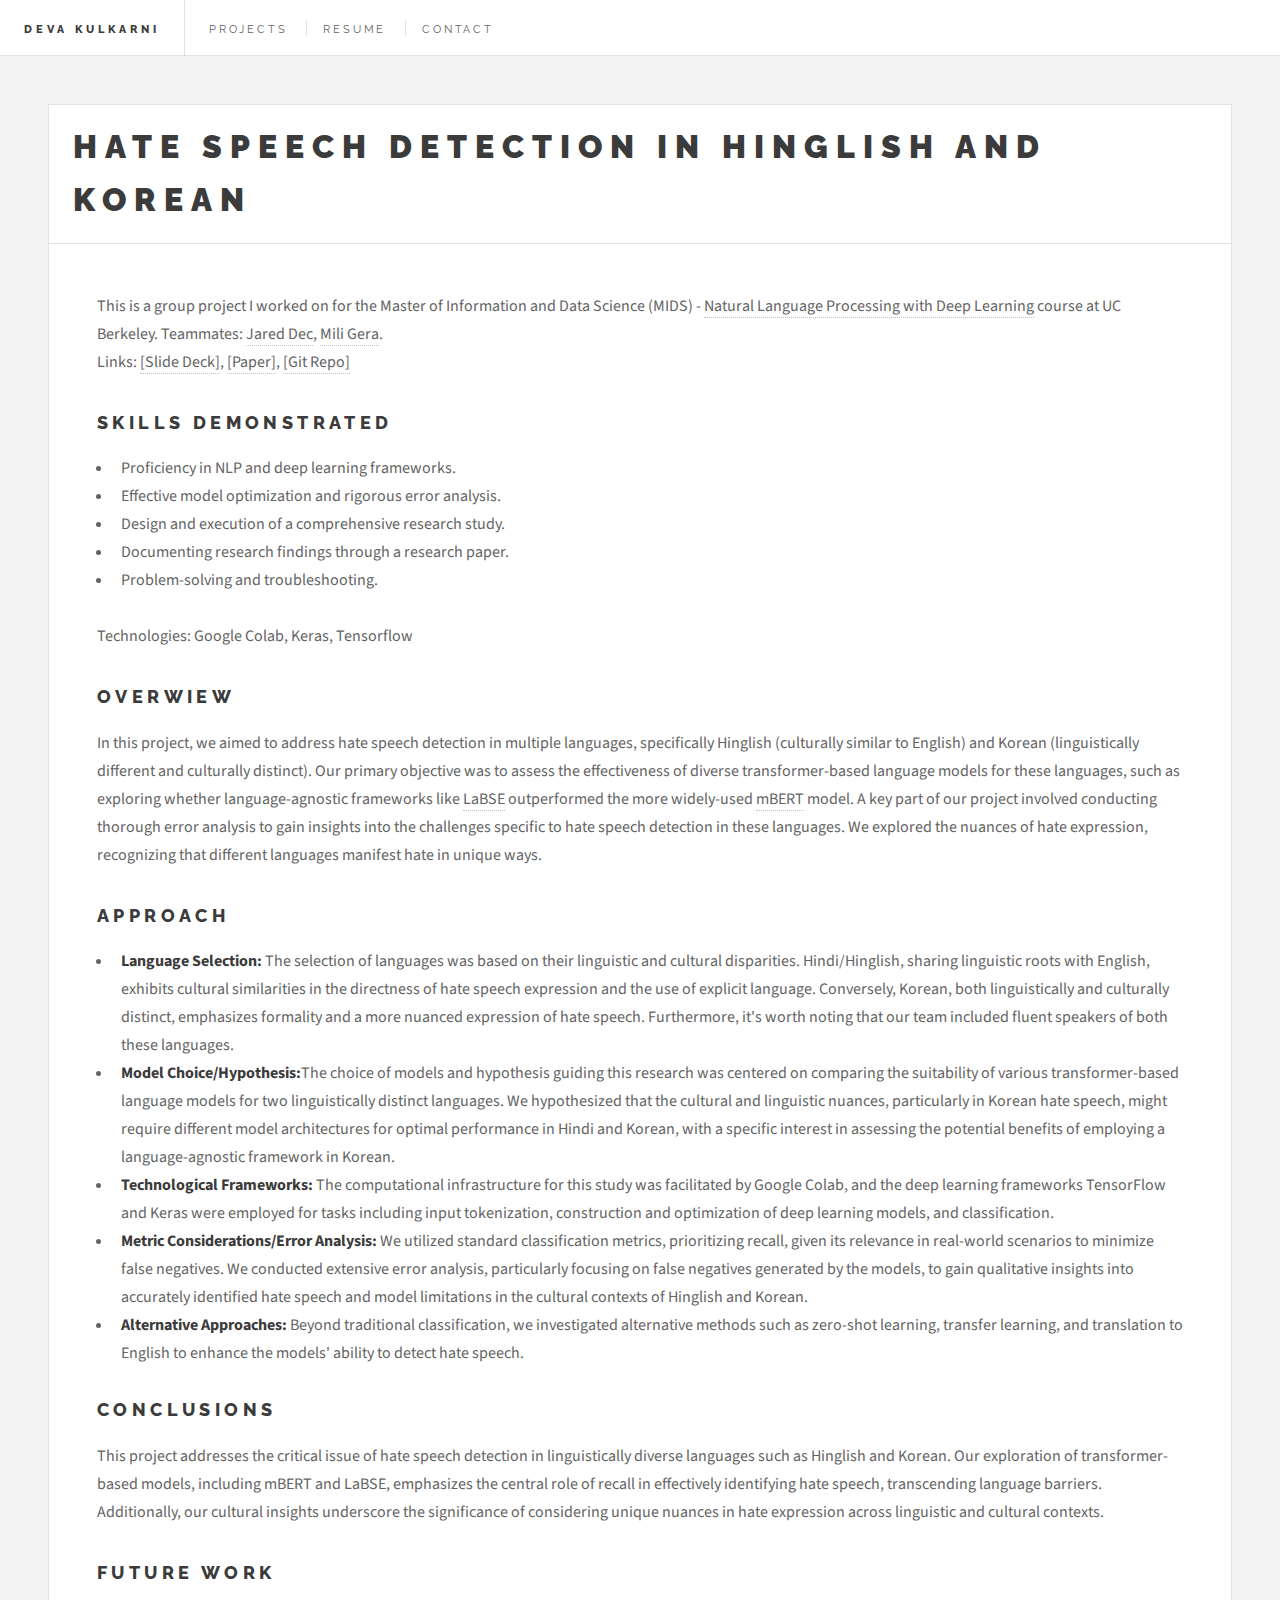
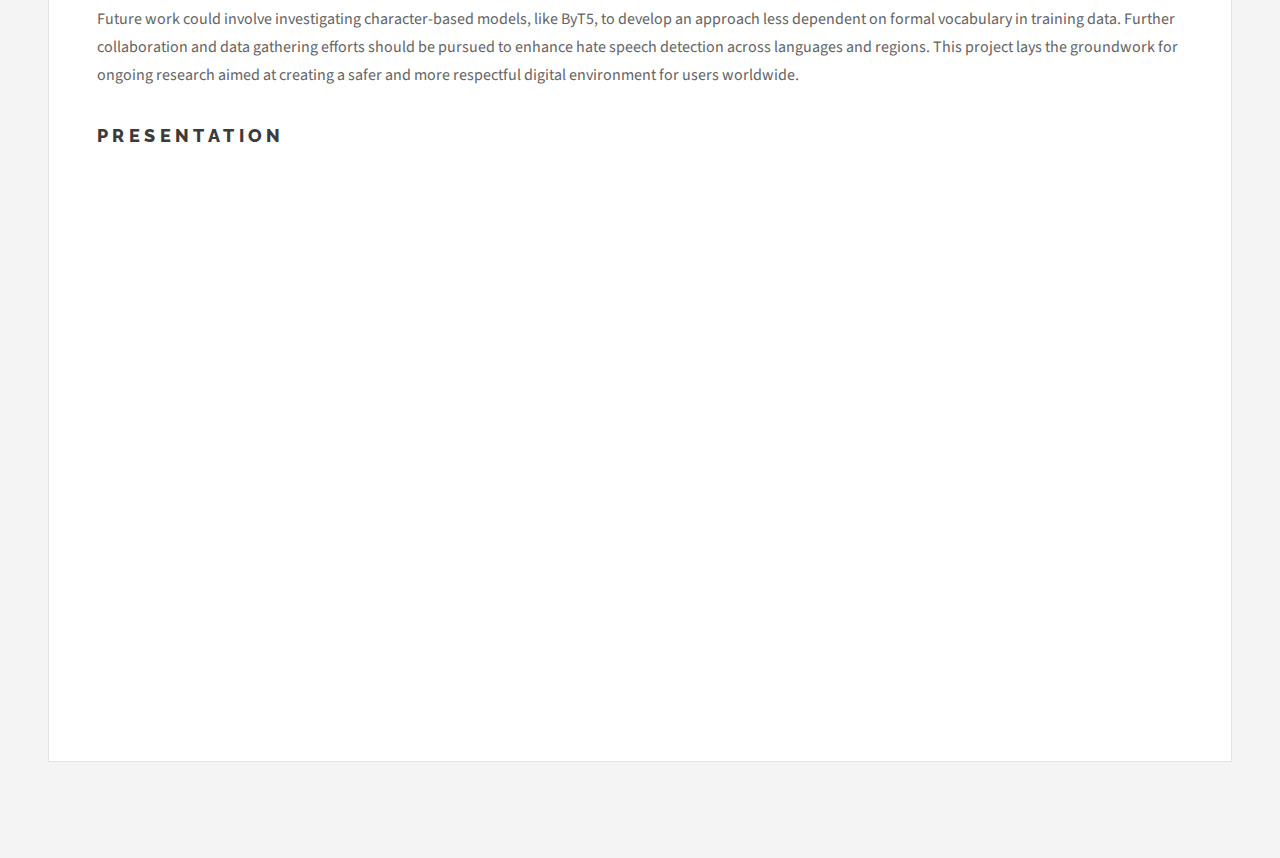
<file: project-nlp.html>
<!DOCTYPE HTML>
<!--
	Future Imperfect by HTML5 UP
	html5up.net | @ajlkn
	Free for personal and commercial use under the CCA 3.0 license (html5up.net/license)
-->
<html>
	<head>
		<title>Deva Kulkarni</title>
		<meta charset="utf-8" />
		<meta name="viewport" content="width=device-width, initial-scale=1, user-scalable=no" />
		<link rel="stylesheet" href="assets/css/main.css" />
		<link rel="icon" type="image/x-icon" href="/images/favicon-32x32.png">

		

	</head>
	<!-- Google tag (gtag.js) -->
	<script async src="https://www.googletagmanager.com/gtag/js?id=G-4724G977P7"></script>
	<script>
	window.dataLayer = window.dataLayer || [];
	function gtag(){dataLayer.push(arguments);}
	gtag('js', new Date());

	gtag('config', 'G-4724G977P7');
	</script>
	<body class="is-preload">

		<!-- Wrapper -->
			<div id="wrapper">

				<!-- Header -->
					<header id="header">
						<h1><a href="index.html">Deva Kulkarni</a></h1>
						<nav class="links">
							<ul>
								<li><a href="projects.html">Projects</a></li>
								<li><a href="https://drkulkarni236.github.io/Resume/Deva_Kulkarni.pdf" target="_blank">Resume</a></li>
								<li><a href="contact.html">Contact</a></li>
							</ul>
						</nav>
						<!-- <nav class="main">
							<ul>
								<li class="search">
									<a class="fa-search" href="#search">Search</a>
									<form id="search" method="get" action="#">
										<input type="text" name="query" placeholder="Search" />
									</form>
								</li>
								<li class="menu">
									<a class="fa-bars" href="#menu">Menu</a>
								</li>
							</ul>
						</nav> -->
				</header>

				
				<!-- Main -->
					<div id="main">

						

						<!-- Post -->
							<article class="post">
								<header>
									<div class="title">
										<h2>Hate Speech Detection in Hinglish and korean</h2>										
									</div>									
								</header>										
								
								<p>This is a group project I worked on for the Master of Information and Data Science (MIDS) - <a href='https://www.ischool.berkeley.edu/courses/datasci/266' target="_blank"> Natural Language Processing with Deep Learning</a> course at UC Berkeley.
									
								Teammates: <a href='https://www.linkedin.com/in/rebecca-hile-72164254/' target="_blank"> Jared Dec</a>, <a href='https://www.ischool.berkeley.edu/people/mili-gera' target="_blank"> Mili Gera</a>. <br> 
								
								Links: <a href="https://docs.google.com/presentation/d/1CtaT2JOLWK6O2f8EYzuSjFYfZNZ3M3eD2B1_eXcejLQ/edit#slide=id.g121b855d9ff_5_323" target="_blank">[Slide Deck]</a>, <a href="https://drkulkarni236.github.io/Folder/Hate Speech Detection in Hinglish and Korean Media.pdf" target="_blank">[Paper]</a>, <a href="https://github.com/drkulkarni236/Portfolio/tree/master/Hate_Speech_Detection_in_Hinglish_and_Korean" target="_blank">[Git Repo]</a> </p>


								<h2>Skills Demonstrated</h2>

								<ul>
									<li>Proficiency in NLP and deep learning frameworks.</li>
									<li>Effective model optimization and rigorous error analysis.</li>
									<li>Design and execution of a comprehensive research study.</li>
									<li>Documenting research findings through a research paper.</li>									
									<li>Problem-solving and troubleshooting.</li>
									
								  </ul><br>	

								  <p>Technologies: Google Colab, Keras, Tensorflow</p>								

								
								<h2>Overwiew</h2>

								<p>In this project, we aimed to address hate speech detection in multiple languages, specifically Hinglish (culturally similar to English) and Korean  (linguistically different and culturally distinct). Our primary objective was to assess the effectiveness of diverse transformer-based language models for these languages, such as exploring whether language-agnostic frameworks like <a href="https://arxiv.org/abs/2007.01852" target="_blank">LaBSE</a> outperformed the more widely-used <a href="https://arxiv.org/abs/1810.04805" target="_blank">mBERT</a> model. A key part of our project involved conducting thorough error analysis to gain insights into the challenges specific to hate speech detection in these languages. We explored the nuances of hate expression, recognizing that different languages manifest hate in unique ways.</p>

								<h2>Approach</h2>

								<ul>
									<li><strong>Language Selection:</strong> The selection of languages was based on their linguistic and cultural disparities. Hindi/Hinglish, sharing linguistic roots with English, exhibits cultural similarities in the directness of hate speech expression and the use of explicit language. Conversely, Korean, both linguistically and culturally distinct, emphasizes formality and a more nuanced expression of hate speech. Furthermore, it's worth noting that our team included fluent speakers of both these languages.</li>
									<li><strong>Model Choice/Hypothesis:</strong>The choice of models and hypothesis guiding this research was centered on comparing the suitability of various transformer-based language models for two linguistically distinct languages. We hypothesized that the cultural and linguistic nuances, particularly in Korean hate speech, might require different model architectures for optimal performance in Hindi and Korean, with a specific interest in assessing the potential benefits of employing a language-agnostic framework in Korean.</li>
									<li><strong>Technological Frameworks:</strong> The computational infrastructure for this study was facilitated by Google Colab, and the deep learning frameworks TensorFlow and Keras were employed for tasks including input tokenization, construction and optimization of deep learning models, and classification.</li>
									<li><strong>Metric Considerations/Error Analysis:</strong> We utilized standard classification metrics, prioritizing recall, given its relevance in real-world scenarios to minimize false negatives. We conducted extensive error analysis, particularly focusing on false negatives generated by the models, to gain qualitative insights into accurately identified hate speech and model limitations in the cultural contexts of Hinglish and Korean.</li>
									<li><strong>Alternative Approaches:</strong> Beyond traditional classification, we investigated alternative methods such as zero-shot learning, transfer learning, and translation to English to enhance the models' ability to detect hate speech.</li>
								</ul> <br>


								<h2>Conclusions</h2>

								<p>This project addresses the critical issue of hate speech detection in linguistically diverse languages such as Hinglish and Korean. Our exploration of transformer-based models, including mBERT and LaBSE, emphasizes the central role of recall in effectively identifying hate speech, transcending language barriers. Additionally, our cultural insights underscore the significance of considering unique nuances in hate expression across linguistic and cultural contexts.</p>								


								<h2>Future Work</h2>

								<p>Future work could involve investigating character-based models, like ByT5, to develop an approach less dependent on formal vocabulary in training data. Further collaboration and data gathering efforts should be pursued to enhance hate speech detection across languages and regions. This project lays the groundwork for ongoing research aimed at creating a safer and more respectful digital environment for users worldwide.</p>					

								 								

								

											

								  <h2>Presentation</h2>
								  <iframe src="https://docs.google.com/presentation/d/e/2PACX-1vTbSNWF3IiFp154VYc6n6RP6EUZzcYTth_2qAQpkMGUnY5iXMPBkepwpuk0WjiYMbs_DyUA5dmopLff/embed?start=false&loop=true&delayms=3000" frameborder="0" width="960" height="569" allowfullscreen="true" mozallowfullscreen="true" webkitallowfullscreen="true"></iframe>

								

								
								
							</article>


						

						

					</div>

			
			</div>

		<!-- Scripts -->
			<script src="assets/js/jquery.min.js"></script>
			<script src="assets/js/browser.min.js"></script>
			<script src="assets/js/breakpoints.min.js"></script>
			<script src="assets/js/util.js"></script>
			<script src="assets/js/main.js"></script>


			<script>
				// JavaScript code for hover effect
				const insightContainers = document.querySelectorAll('.insight');
				const insightCards = document.querySelectorAll('.insight-card');
				let hideTimeout; // Variable to store the timeout

				insightContainers.forEach((container, index) => {
				container.addEventListener('mouseenter', (event) => { // Add the 'event' parameter here

					// Calculate the position of the icon relative to the viewport
					const viewportHeight = window.innerHeight;

					// Calculate the vertical position of the mouse pointer relative to the viewport
					const mouseY = event.clientY;

					// Determine the position for the card based on the mouse pointer's location
					const cardTop = mouseY < (viewportHeight) / 2 ? 120 : -60; // Adjust these values as needed

					// Set the card's position
					insightCards[index].style.top = `${cardTop}px`;

					// Clear any existing timeout
					clearTimeout(hideTimeout);

					// Set the insight card to be displayed
					insightCards[index].style.display = 'block';
				});

				container.addEventListener('mouseleave', () => {
					// Delay hiding the card for 0.5 seconds
					hideTimeout = setTimeout(() => {
					// Set the insight card to be hidden
					insightCards[index].style.display = 'none';
					}, 100); // 500 milliseconds (0.5 seconds)
				});
				});
			
			</script>
	</body>
</html>
</file>
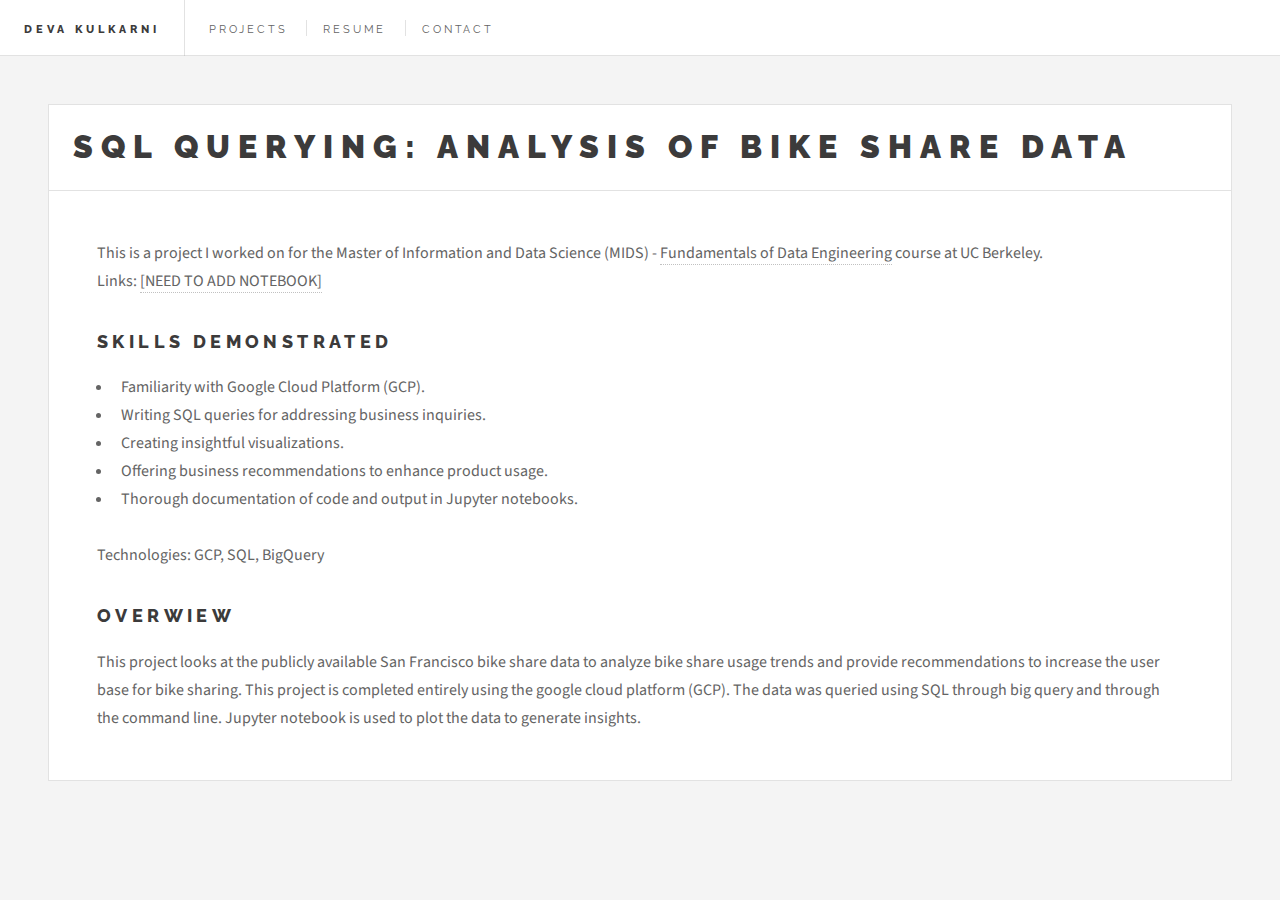
<file: project-SQL.html>
<!DOCTYPE HTML>
<!--
	Future Imperfect by HTML5 UP
	html5up.net | @ajlkn
	Free for personal and commercial use under the CCA 3.0 license (html5up.net/license)
-->
<html>
	<head>
		<title>Deva Kulkarni</title>
		<meta charset="utf-8" />
		<meta name="viewport" content="width=device-width, initial-scale=1, user-scalable=no" />
		<link rel="stylesheet" href="assets/css/main.css" />
		<link rel="icon" type="image/x-icon" href="/images/favicon-32x32.png">

		

	</head>
	<!-- Google tag (gtag.js) -->
	<script async src="https://www.googletagmanager.com/gtag/js?id=G-4724G977P7"></script>
	<script>
	window.dataLayer = window.dataLayer || [];
	function gtag(){dataLayer.push(arguments);}
	gtag('js', new Date());

	gtag('config', 'G-4724G977P7');
	</script>
	<body class="is-preload">

		<!-- Wrapper -->
			<div id="wrapper">

				<!-- Header -->
					<header id="header">
						<h1><a href="index.html">Deva Kulkarni</a></h1>
						<nav class="links">
							<ul>
								<li><a href="projects.html">Projects</a></li>
								<li><a href="https://drkulkarni236.github.io/Resume/Deva_Kulkarni.pdf" target="_blank">Resume</a></li>
								<li><a href="contact.html">Contact</a></li>
							</ul>
						</nav>
						<!-- <nav class="main">
							<ul>
								<li class="search">
									<a class="fa-search" href="#search">Search</a>
									<form id="search" method="get" action="#">
										<input type="text" name="query" placeholder="Search" />
									</form>
								</li>
								<li class="menu">
									<a class="fa-bars" href="#menu">Menu</a>
								</li>
							</ul>
						</nav> -->
				</header>

				
				<!-- Main -->
					<div id="main">

						

						<!-- Post -->
							<article class="post">
								<header>
									<div class="title">
										<h2>SQL QUERYING: ANALYSIS OF BIKE SHARE DATA</h2>										
									</div>									
								</header>										
								
								<p>This is a project I worked on for the Master of Information and Data Science (MIDS) - <a href='https://www.ischool.berkeley.edu/courses/datasci/205' target="_blank"> Fundamentals of Data Engineering</a> course at UC Berkeley.
									
																
								<br>
								Links:  <a href="https://drkulkarni236.github.io/Folder/Lab2_Final_Report.pdf" target="_blank">[NEED TO ADD NOTEBOOK]</a> </p>


								<h2>Skills Demonstrated</h2>

								<ul>
									<li>Familiarity with Google Cloud Platform (GCP).</li>
									<li>Writing SQL queries for addressing business inquiries.</li>																	
									<li>Creating insightful visualizations. </li>
									<li>Offering business recommendations to enhance product usage.</li>	
									<li>Thorough documentation of code and output in Jupyter notebooks.</li>
								  </ul><br>	

								  <p>Technologies: GCP, SQL, BigQuery</p>	
								  
								  
								  <h2>Overwiew</h2>
								  <p>This project looks at the publicly available San Francisco bike share data to analyze bike share usage trends and provide recommendations to increase the user base for bike sharing. This project is completed entirely using the google cloud platform (GCP). The data was queried using SQL through big query and through the command line. Jupyter notebook is used to plot the data to generate insights.</p>												

							
								

								
								
							</article>


						

						

					</div>

			
			</div>

		<!-- Scripts -->
			<script src="assets/js/jquery.min.js"></script>
			<script src="assets/js/browser.min.js"></script>
			<script src="assets/js/breakpoints.min.js"></script>
			<script src="assets/js/util.js"></script>
			<script src="assets/js/main.js"></script>


			<script>
				// JavaScript code for hover effect
				const insightContainers = document.querySelectorAll('.insight');
				const insightCards = document.querySelectorAll('.insight-card');
				let hideTimeout; // Variable to store the timeout

				insightContainers.forEach((container, index) => {
				container.addEventListener('mouseenter', (event) => { // Add the 'event' parameter here

					// Calculate the position of the icon relative to the viewport
					const viewportHeight = window.innerHeight;

					// Calculate the vertical position of the mouse pointer relative to the viewport
					const mouseY = event.clientY;

					// Determine the position for the card based on the mouse pointer's location
					const cardTop = mouseY < (viewportHeight) / 2 ? 120 : -60; // Adjust these values as needed

					// Set the card's position
					insightCards[index].style.top = `${cardTop}px`;

					// Clear any existing timeout
					clearTimeout(hideTimeout);

					// Set the insight card to be displayed
					insightCards[index].style.display = 'block';
				});

				container.addEventListener('mouseleave', () => {
					// Delay hiding the card for 0.5 seconds
					hideTimeout = setTimeout(() => {
					// Set the insight card to be hidden
					insightCards[index].style.display = 'none';
					}, 100); // 500 milliseconds (0.5 seconds)
				});
				});
			
			</script>
	</body>
</html>
</file>
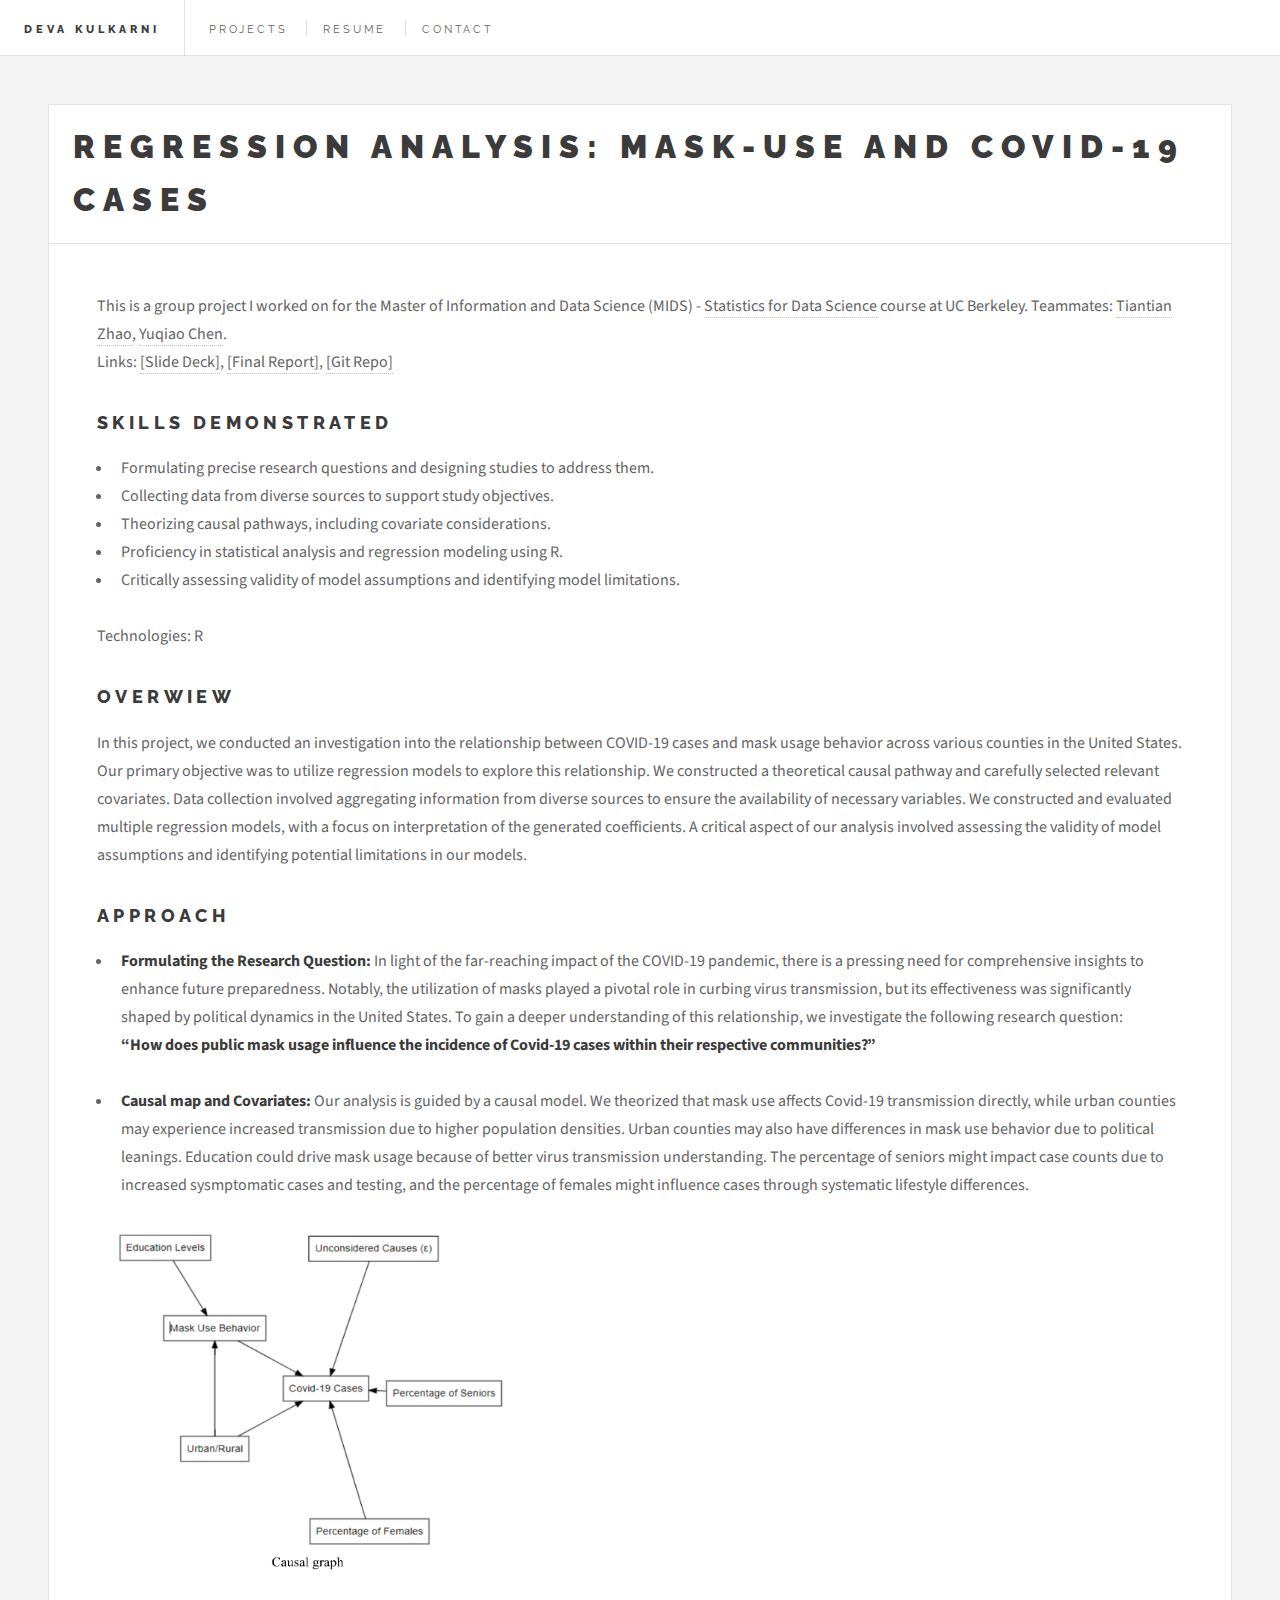
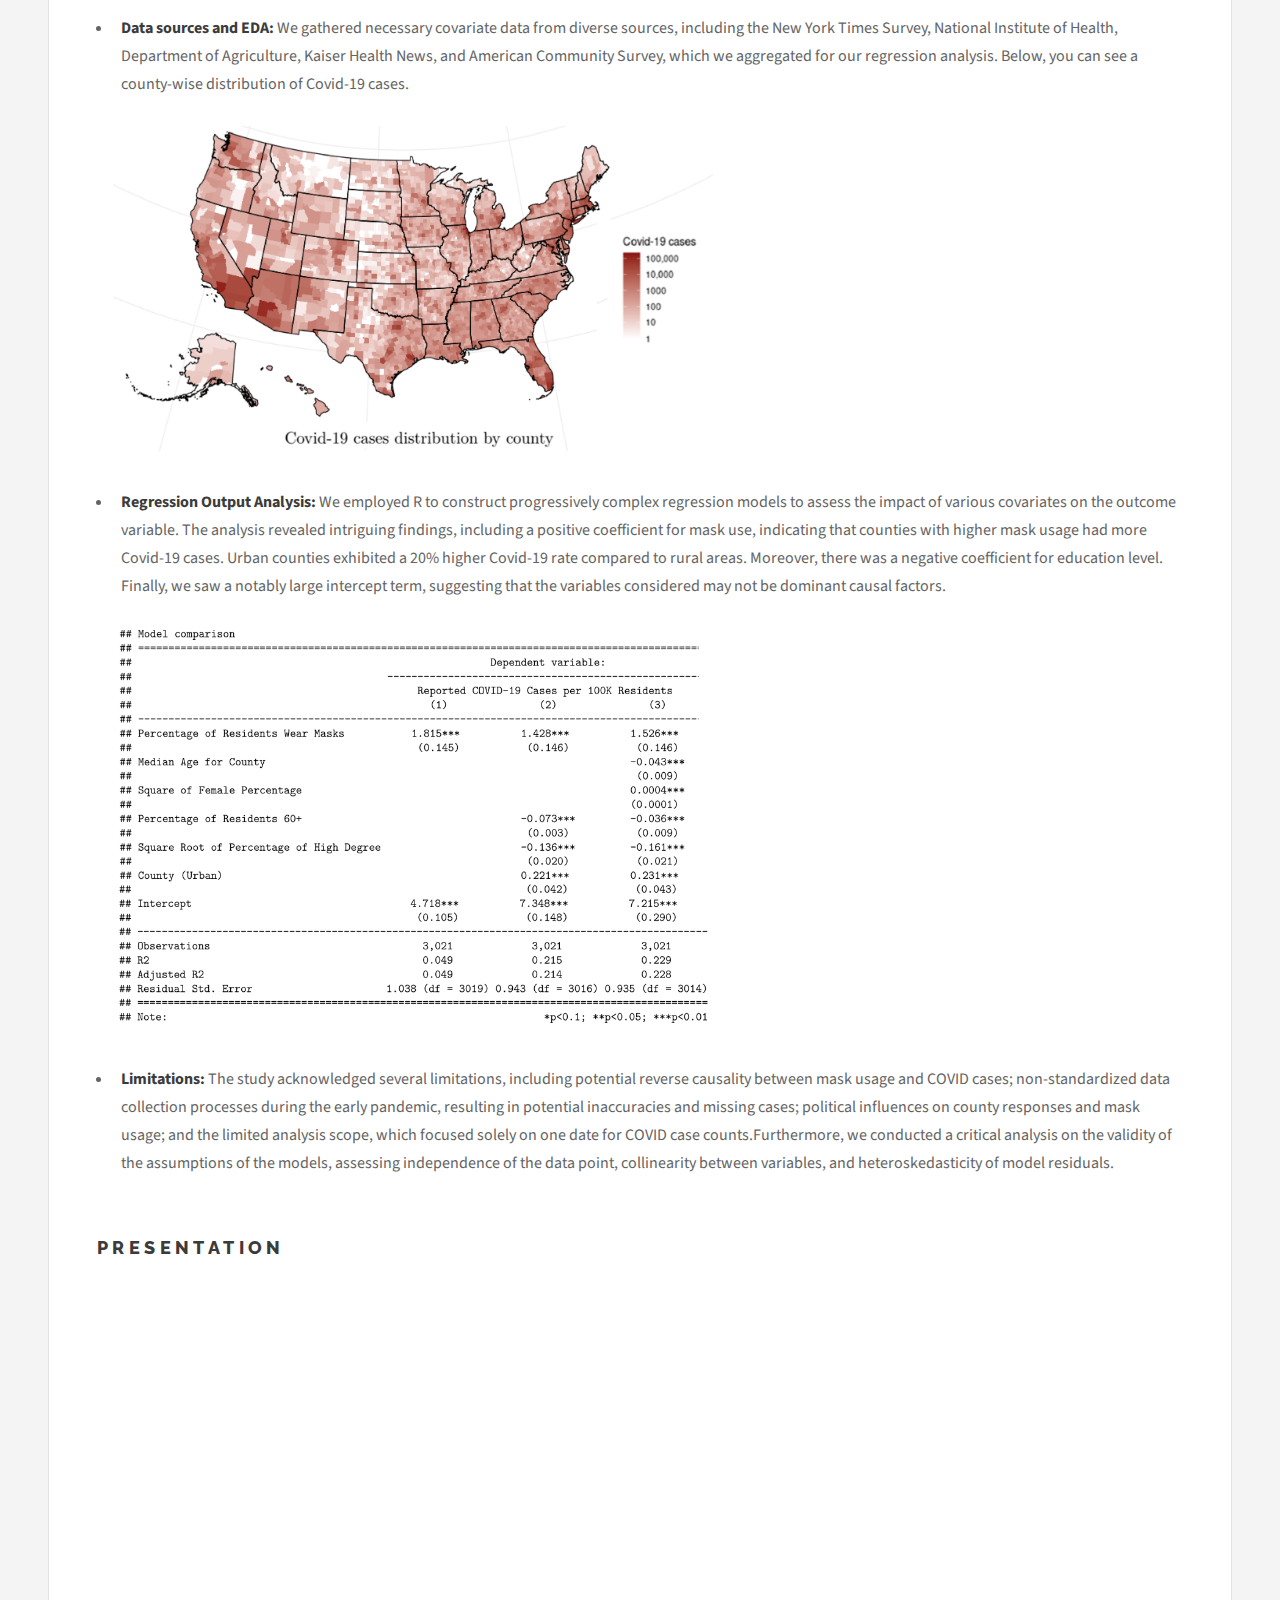
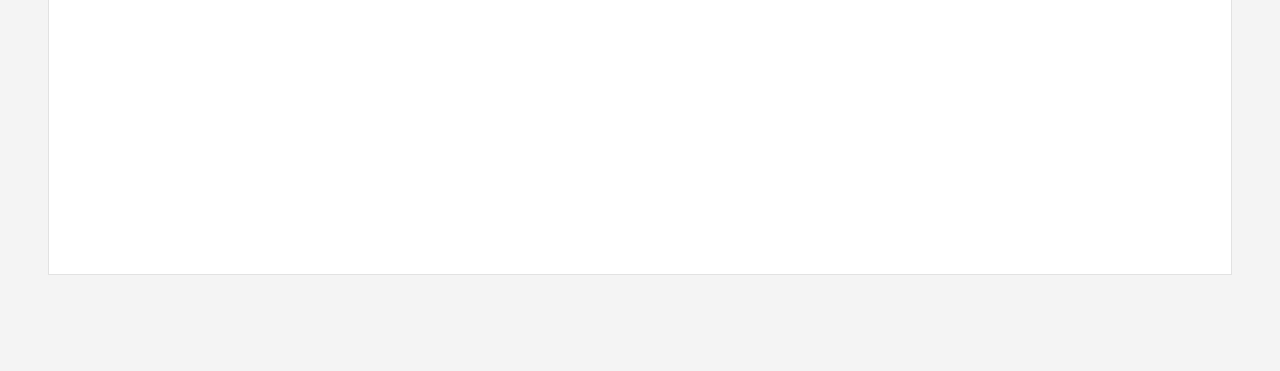
<file: project-Stats.html>
<!DOCTYPE HTML>
<!--
	Future Imperfect by HTML5 UP
	html5up.net | @ajlkn
	Free for personal and commercial use under the CCA 3.0 license (html5up.net/license)
-->
<html>
	<head>
		<title>Deva Kulkarni</title>
		<meta charset="utf-8" />
		<meta name="viewport" content="width=device-width, initial-scale=1, user-scalable=no" />
		<link rel="stylesheet" href="assets/css/main.css" />
		<link rel="icon" type="image/x-icon" href="/images/favicon-32x32.png">

		

	</head>
	<!-- Google tag (gtag.js) -->
	<script async src="https://www.googletagmanager.com/gtag/js?id=G-4724G977P7"></script>
	<script>
	window.dataLayer = window.dataLayer || [];
	function gtag(){dataLayer.push(arguments);}
	gtag('js', new Date());

	gtag('config', 'G-4724G977P7');
	</script>
	<body class="is-preload">

		<!-- Wrapper -->
			<div id="wrapper">

				<!-- Header -->
					<header id="header">
						<h1><a href="index.html">Deva Kulkarni</a></h1>
						<nav class="links">
							<ul>
								<li><a href="projects.html">Projects</a></li>
								<li><a href="https://drkulkarni236.github.io/Resume/Deva_Kulkarni.pdf" target="_blank">Resume</a></li>
								<li><a href="contact.html">Contact</a></li>
							</ul>
						</nav>
						<!-- <nav class="main">
							<ul>
								<li class="search">
									<a class="fa-search" href="#search">Search</a>
									<form id="search" method="get" action="#">
										<input type="text" name="query" placeholder="Search" />
									</form>
								</li>
								<li class="menu">
									<a class="fa-bars" href="#menu">Menu</a>
								</li>
							</ul>
						</nav> -->
				</header>

				
				<!-- Main -->
					<div id="main">

						

						<!-- Post -->
							<article class="post">
								<header>
									<div class="title">
										<h2>REGRESSION ANALYSIS: MASK-USE AND COVID-19 CASES</h2>										
									</div>									
								</header>										
								
								<p>This is a group project I worked on for the Master of Information and Data Science (MIDS) - <a href='https://www.ischool.berkeley.edu/courses/datasci/203' target="_blank"> Statistics for Data Science</a> course at UC Berkeley.
									
								Teammates: <a href='https://www.linkedin.com/in/tiantian-zhao-kl/' target="_blank"> Tiantian Zhao</a>, <a href='https://www.linkedin.com/in/yuqiao-chen/' target="_blank"> Yuqiao Chen</a>. <br> 
								
								Links:  <a href="https://docs.google.com/presentation/d/1-IRwi_yjs5xftAJzWrvBwPGV1p7_9ANi/edit#slide=id.p1" target="_blank">[Slide Deck]</a>, <a href="https://drkulkarni236.github.io/Folder/Lab2_Final_Report.pdf" target="_blank">[Final Report]</a>, <a href="https://github.com/drkulkarni236/Portfolio/tree/master/Regression_Analysis_Mask_Use_Covid_19" target="_blank">[Git Repo]</a> </p>


								<h2>Skills Demonstrated</h2>

								<ul>
									<li>Formulating precise research questions and designing studies to address them.</li>
									<li>Collecting data from diverse sources to support study objectives.</li>																	
									<li>Theorizing causal pathways, including covariate considerations.</li>
									<li>Proficiency in statistical analysis and regression modeling using R.</li>
									<li>Critically assessing validity of model assumptions and identifying model limitations.</li>																
								  </ul><br>	

								  <p>Technologies: R</p>								

								
								<h2>Overwiew</h2>
								<p>In this project, we conducted an investigation into the relationship between COVID-19 cases and mask usage behavior across various counties in the United States. Our primary objective was to utilize regression models to explore this relationship. We constructed a theoretical causal pathway and carefully selected relevant covariates. Data collection involved aggregating information from diverse sources to ensure the availability of necessary variables. We constructed and evaluated multiple regression models, with a focus on interpretation of the generated coefficients. A critical aspect of our analysis involved assessing the validity of model assumptions and identifying potential limitations in our models.</p>
								

								<h2>Approach</h2>

								<ul>
									<li><strong>Formulating the Research Question:</strong> In light of the far-reaching impact of the COVID-19 pandemic, there is a pressing need for comprehensive insights to enhance future preparedness. Notably, the utilization of masks played a pivotal role in curbing virus transmission, but its effectiveness was significantly shaped by political dynamics in the United States. To gain a deeper understanding of this relationship, we investigate the following research question: <br>
									<strong>“How does public mask usage influence the incidence of Covid-19 cases within their respective communities?”</strong></li><br>

									<li><strong>Causal map and Covariates:</strong>  Our analysis is guided by a causal model. We theorized that mask use affects Covid-19 transmission directly, while urban counties may experience increased transmission due to higher population densities. Urban counties may also have differences in mask use behavior due to political leanings. Education could drive mask usage because of better virus transmission understanding. The percentage of seniors might impact case counts due to increased sysmptomatic cases and testing, and the percentage of females might influence cases through systematic lifestyle differences. </li> <br>

									<img src="images/Stats_Causal.png" alt=" " width="400" height="350"><br><br>

									<li><strong>Data sources and EDA:</strong> We gathered necessary covariate data from diverse sources, including the New York Times Survey, National Institute of Health, Department of Agriculture, Kaiser Health News, and American Community Survey, which we aggregated for our regression analysis. Below, you can see a county-wise distribution of Covid-19 cases.  </li> <br>

									<img src="images/Stats_Covid.png" alt=" " width="600" height="325"><br><br>

									<li><strong>Regression Output Analysis:</strong> We employed R to construct progressively complex regression models to assess the impact of various covariates on the outcome variable. The analysis revealed intriguing findings, including a positive coefficient for mask use, indicating that counties with higher mask usage had more Covid-19 cases. Urban counties exhibited a 20% higher Covid-19 rate compared to rural areas. Moreover, there was a negative coefficient for education level. Finally, we saw a notably large intercept term, suggesting that the variables considered may not be dominant causal factors. </li> <br>

									<img src="images/Stats_Regress.png" alt=" " width="600" height="400"><br><br>

									<li><strong>Limitations:</strong> The study acknowledged several limitations, including potential reverse causality between mask usage and COVID cases; non-standardized data collection processes during the early pandemic, resulting in potential inaccuracies and missing cases; political influences on county responses and mask usage; and the limited analysis scope, which focused solely on one date for COVID case counts.Furthermore, we conducted a critical analysis on the validity of the assumptions of the models, assessing independence of the data point, collinearity between variables, and heteroskedasticity of model residuals.</li> <br>								
									
								</ul> <br>


								<h2>Presentation</h2>
								<iframe src="https://docs.google.com/presentation/d/e/2PACX-1vQg5RBJAHDviimXJFE3jKcXZD7baZcH3k4HSzEaokzlRf-K2tqrMhp3y0FDQsgAjQ/embed?start=false&loop=false&delayms=3000" frameborder="0" width="960" height="569" allowfullscreen="true" mozallowfullscreen="true" webkitallowfullscreen="true"></iframe>




											

								 								

								

							
								

								
								
							</article>


						

						

					</div>

			
			</div>

		<!-- Scripts -->
			<script src="assets/js/jquery.min.js"></script>
			<script src="assets/js/browser.min.js"></script>
			<script src="assets/js/breakpoints.min.js"></script>
			<script src="assets/js/util.js"></script>
			<script src="assets/js/main.js"></script>


			<script>
				// JavaScript code for hover effect
				const insightContainers = document.querySelectorAll('.insight');
				const insightCards = document.querySelectorAll('.insight-card');
				let hideTimeout; // Variable to store the timeout

				insightContainers.forEach((container, index) => {
				container.addEventListener('mouseenter', (event) => { // Add the 'event' parameter here

					// Calculate the position of the icon relative to the viewport
					const viewportHeight = window.innerHeight;

					// Calculate the vertical position of the mouse pointer relative to the viewport
					const mouseY = event.clientY;

					// Determine the position for the card based on the mouse pointer's location
					const cardTop = mouseY < (viewportHeight) / 2 ? 120 : -60; // Adjust these values as needed

					// Set the card's position
					insightCards[index].style.top = `${cardTop}px`;

					// Clear any existing timeout
					clearTimeout(hideTimeout);

					// Set the insight card to be displayed
					insightCards[index].style.display = 'block';
				});

				container.addEventListener('mouseleave', () => {
					// Delay hiding the card for 0.5 seconds
					hideTimeout = setTimeout(() => {
					// Set the insight card to be hidden
					insightCards[index].style.display = 'none';
					}, 100); // 500 milliseconds (0.5 seconds)
				});
				});
			
			</script>
	</body>
</html>
</file>
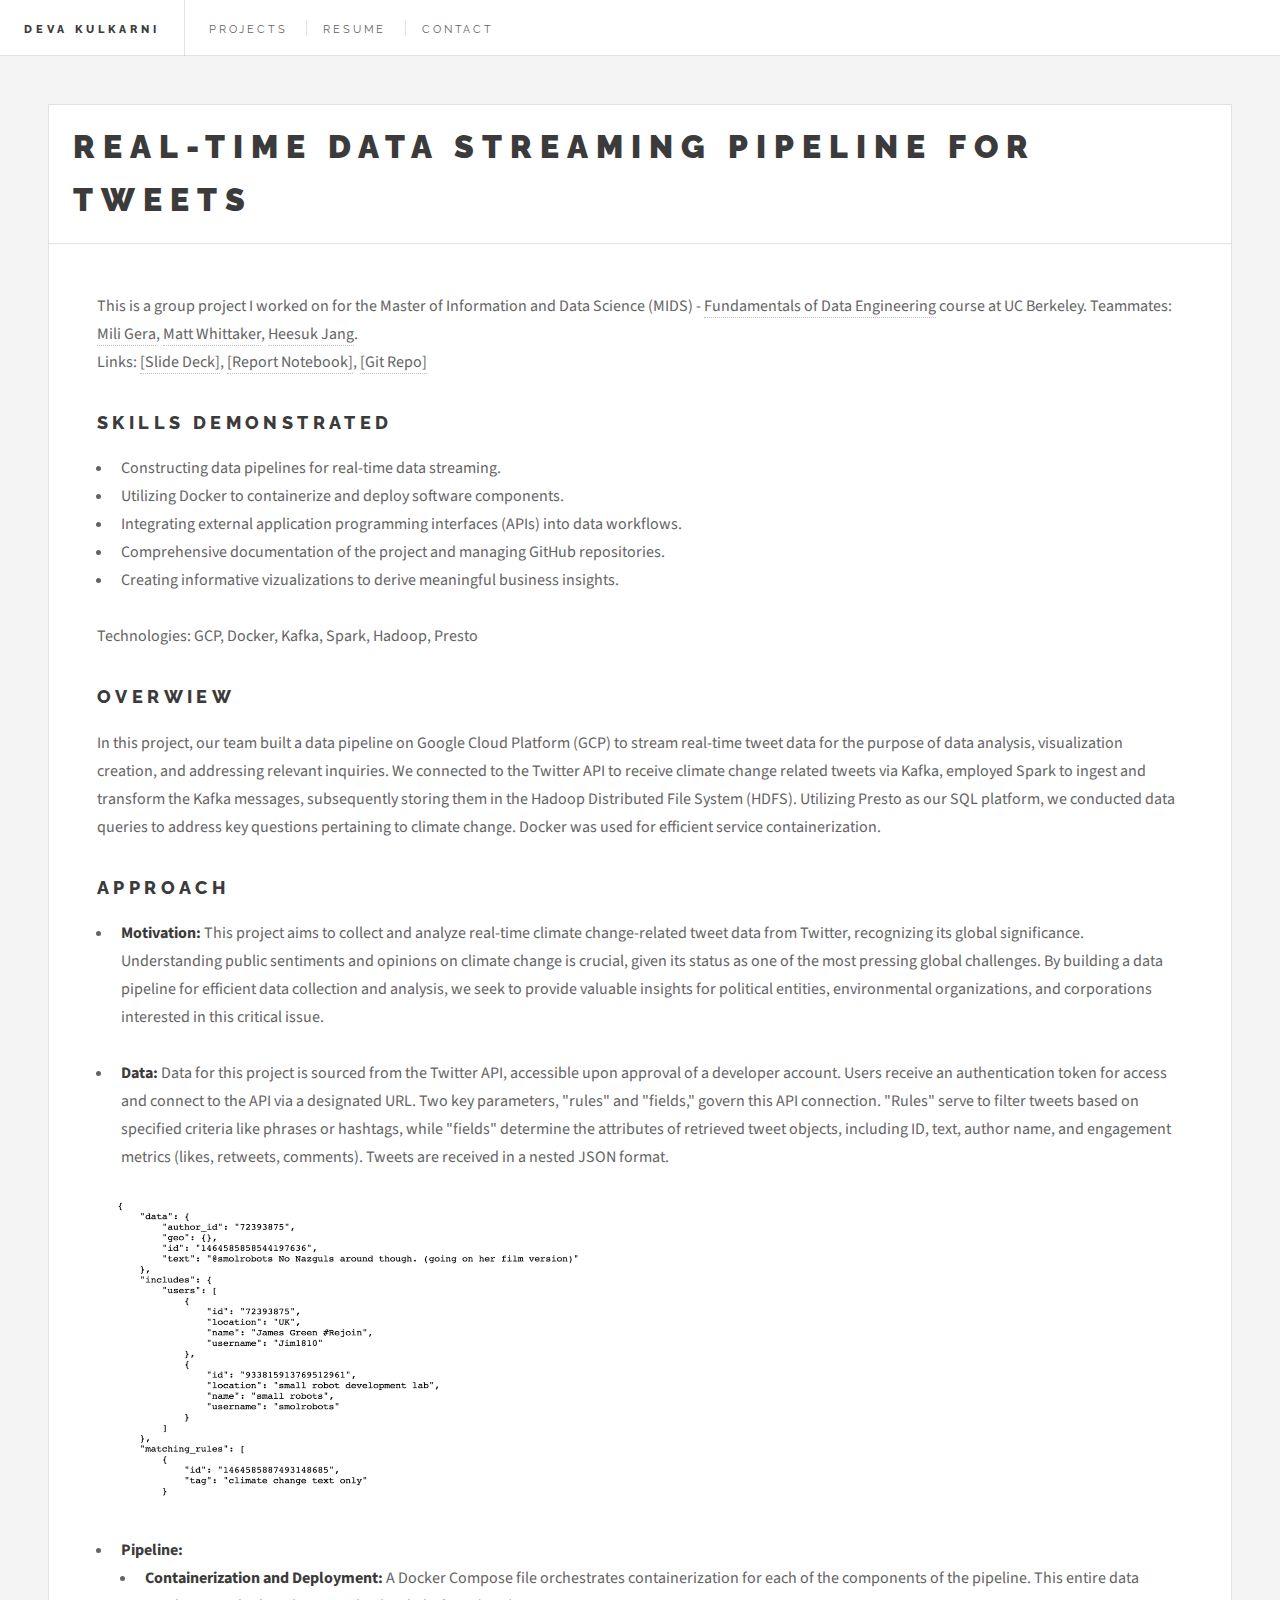
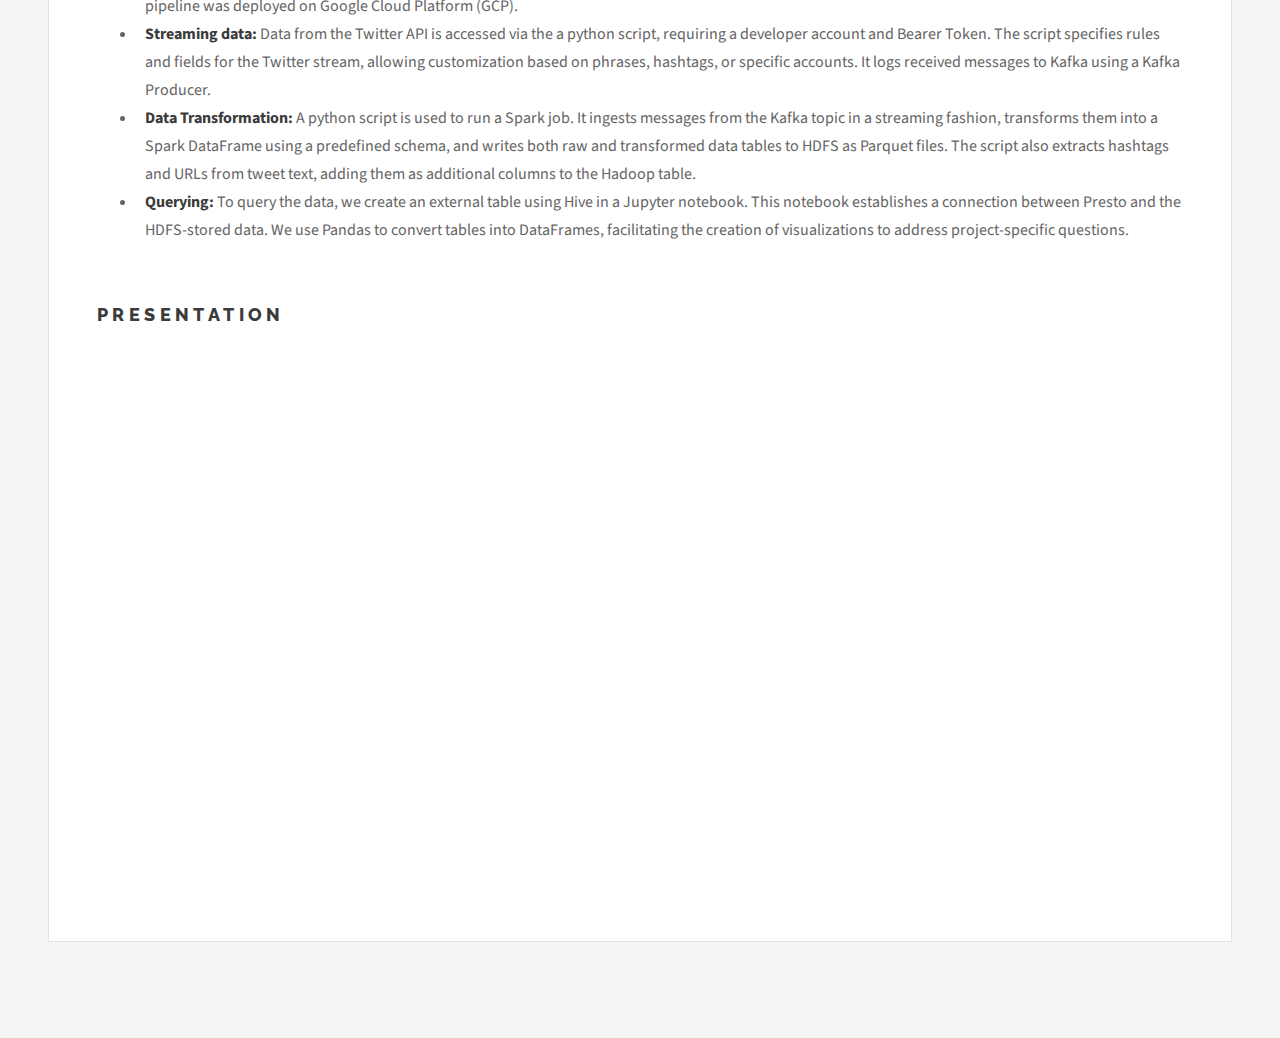
<file: project-Tweets.html>
<!DOCTYPE HTML>
<!--
	Future Imperfect by HTML5 UP
	html5up.net | @ajlkn
	Free for personal and commercial use under the CCA 3.0 license (html5up.net/license)
-->
<html>
	<head>
		<title>Deva Kulkarni</title>
		<meta charset="utf-8" />
		<meta name="viewport" content="width=device-width, initial-scale=1, user-scalable=no" />
		<link rel="stylesheet" href="assets/css/main.css" />
		<link rel="icon" type="image/x-icon" href="/images/favicon-32x32.png">

		

	</head>
	<!-- Google tag (gtag.js) -->
	<script async src="https://www.googletagmanager.com/gtag/js?id=G-4724G977P7"></script>
	<script>
	window.dataLayer = window.dataLayer || [];
	function gtag(){dataLayer.push(arguments);}
	gtag('js', new Date());

	gtag('config', 'G-4724G977P7');
	</script>
	<body class="is-preload">

		<!-- Wrapper -->
			<div id="wrapper">

				<!-- Header -->
					<header id="header">
						<h1><a href="index.html">Deva Kulkarni</a></h1>
						<nav class="links">
							<ul>
								<li><a href="projects.html">Projects</a></li>
								<li><a href="https://drkulkarni236.github.io/Resume/Deva_Kulkarni.pdf" target="_blank">Resume</a></li>
								<li><a href="contact.html">Contact</a></li>
							</ul>
						</nav>
						<!-- <nav class="main">
							<ul>
								<li class="search">
									<a class="fa-search" href="#search">Search</a>
									<form id="search" method="get" action="#">
										<input type="text" name="query" placeholder="Search" />
									</form>
								</li>
								<li class="menu">
									<a class="fa-bars" href="#menu">Menu</a>
								</li>
							</ul>
						</nav> -->
				</header>

				
				<!-- Main -->
					<div id="main">

						

						<!-- Post -->
							<article class="post">
								<header>
									<div class="title">
										<h2>REAL-TIME DATA STREAMING PIPELINE FOR TWEETS</h2>										
									</div>									
								</header>										
								
								<p>This is a group project I worked on for the Master of Information and Data Science (MIDS) - <a href='https://www.ischool.berkeley.edu/courses/datasci/205' target="_blank"> Fundamentals of Data Engineering</a> course at UC Berkeley.
									
								Teammates: <a href='https://www.ischool.berkeley.edu/people/mili-gera' target="_blank"> Mili Gera</a>, <a href='https://www.linkedin.com/in/matthewwhittaker2/' target="_blank"> Matt Whittaker</a>, <a href='https://www.linkedin.com/in/heesukjang/' target="_blank"> Heesuk Jang</a>. <br> 
								
								Links:  <a href="https://docs.google.com/presentation/d/1KUQ5MgEP9XlQ4T7hHF8E2EuonLKJQbnD/edit#slide=id.p2" target="_blank">[Slide Deck]</a>, <a href="https://github.com/drkulkarni236/Portfolio/blob/master/Real_Time_Data_Streaming_Twitter/Final_Report.ipynb" target="_blank">[Report Notebook]</a>, <a href="https://github.com/drkulkarni236/Portfolio/tree/master/Real_Time_Data_Streaming_Twitter" target="_blank">[Git Repo]</a> </p>


								<h2>Skills Demonstrated</h2>

								<ul>
									<li>Constructing data pipelines for real-time data streaming. </li>
									<li>Utilizing Docker to containerize and deploy software components.</li>																	
									<li>Integrating external application programming interfaces (APIs) into data workflows.</li>
									<li>Comprehensive documentation of the project and managing GitHub repositories.</li>
									<li>Creating informative vizualizations to derive meaningful business insights.</li>																
								  </ul><br>	

								  <p>Technologies: GCP, Docker, Kafka, Spark, Hadoop, Presto</p>								

								
								<h2>Overwiew</h2>
								<p>In this project, our team built a data pipeline on Google Cloud Platform (GCP) to stream real-time tweet data for the purpose of data analysis, visualization creation, and addressing relevant inquiries. We connected to the Twitter API to receive climate change related tweets via Kafka, employed Spark to ingest and transform the Kafka messages, subsequently storing them in the Hadoop Distributed File System (HDFS). Utilizing Presto as our SQL platform, we conducted data queries to address key questions pertaining to climate change. Docker was used for efficient service containerization. </p>								

								<h2>Approach</h2>

								<ul>
									<li><strong>Motivation:</strong> This project aims to collect and analyze real-time climate change-related tweet data from Twitter, recognizing its global significance. Understanding public sentiments and opinions on climate change is crucial, given its status as one of the most pressing global challenges. By building a data pipeline for efficient data collection and analysis, we seek to provide valuable insights for political entities, environmental organizations, and corporations interested in this critical issue.</li><br>

									<li><strong>Data:</strong> Data for this project is sourced from the Twitter API, accessible upon approval of a developer account. Users receive an authentication token for access and connect to the API via a designated URL. Two key parameters, "rules" and "fields," govern this API connection. "Rules" serve to filter tweets based on specified criteria like phrases or hashtags, while "fields" determine the attributes of retrieved tweet objects, including ID, text, author name, and engagement metrics (likes, retweets, comments). Tweets are received in a nested JSON format.</li><br>


									<img src="images/Tweets_Data.png" alt=" " width="500" height="300"><br><br>

									<li><strong>Pipeline:</strong> 	
										<ul>
											<li><strong>Containerization and Deployment:</strong> A Docker Compose file orchestrates containerization for each of the components of the pipeline. This entire data pipeline was deployed on Google Cloud Platform (GCP).</li>

											<li><strong>Streaming data:</strong> Data from the Twitter API is accessed via the a python script, requiring a developer account and Bearer Token.  The script specifies rules and fields for the Twitter stream, allowing customization based on phrases, hashtags, or specific accounts. It logs received messages to Kafka using a Kafka Producer.</li>

											<li><strong>Data Transformation:</strong> A python script is used to run a Spark job. It ingests messages from the Kafka topic in a streaming fashion, transforms them into a Spark DataFrame using a predefined schema, and writes both raw and transformed data tables to HDFS as Parquet files. The script also extracts hashtags and URLs from tweet text, adding them as additional columns to the Hadoop table.</li>

											<li><strong>Querying: </strong> To query the data, we create an external table using Hive in a Jupyter notebook. This notebook establishes a connection between Presto and the HDFS-stored data. We use Pandas to convert tables into DataFrames, facilitating the creation of visualizations to address project-specific questions.</li>
										</ul>							
										</li><br>


									

									
															
									
								</ul> <br>


								<h2>Presentation</h2>
								<iframe src="https://docs.google.com/presentation/d/e/2PACX-1vSas5PUvF3Ymq0vRgqWzdkusoF6eTSehL8KBREc7jF8wdtzh5AqxeMDNXUSMTlhKA/embed?start=false&loop=false&delayms=3000" frameborder="0" width="960" height="569" allowfullscreen="true" mozallowfullscreen="true" webkitallowfullscreen="true"></iframe>




											

								 								

								

							
								

								
								
							</article>


						

						

					</div>

			
			</div>

		<!-- Scripts -->
			<script src="assets/js/jquery.min.js"></script>
			<script src="assets/js/browser.min.js"></script>
			<script src="assets/js/breakpoints.min.js"></script>
			<script src="assets/js/util.js"></script>
			<script src="assets/js/main.js"></script>


			<script>
				// JavaScript code for hover effect
				const insightContainers = document.querySelectorAll('.insight');
				const insightCards = document.querySelectorAll('.insight-card');
				let hideTimeout; // Variable to store the timeout

				insightContainers.forEach((container, index) => {
				container.addEventListener('mouseenter', (event) => { // Add the 'event' parameter here

					// Calculate the position of the icon relative to the viewport
					const viewportHeight = window.innerHeight;

					// Calculate the vertical position of the mouse pointer relative to the viewport
					const mouseY = event.clientY;

					// Determine the position for the card based on the mouse pointer's location
					const cardTop = mouseY < (viewportHeight) / 2 ? 120 : -60; // Adjust these values as needed

					// Set the card's position
					insightCards[index].style.top = `${cardTop}px`;

					// Clear any existing timeout
					clearTimeout(hideTimeout);

					// Set the insight card to be displayed
					insightCards[index].style.display = 'block';
				});

				container.addEventListener('mouseleave', () => {
					// Delay hiding the card for 0.5 seconds
					hideTimeout = setTimeout(() => {
					// Set the insight card to be hidden
					insightCards[index].style.display = 'none';
					}, 100); // 500 milliseconds (0.5 seconds)
				});
				});
			
			</script>
	</body>
</html>
</file>
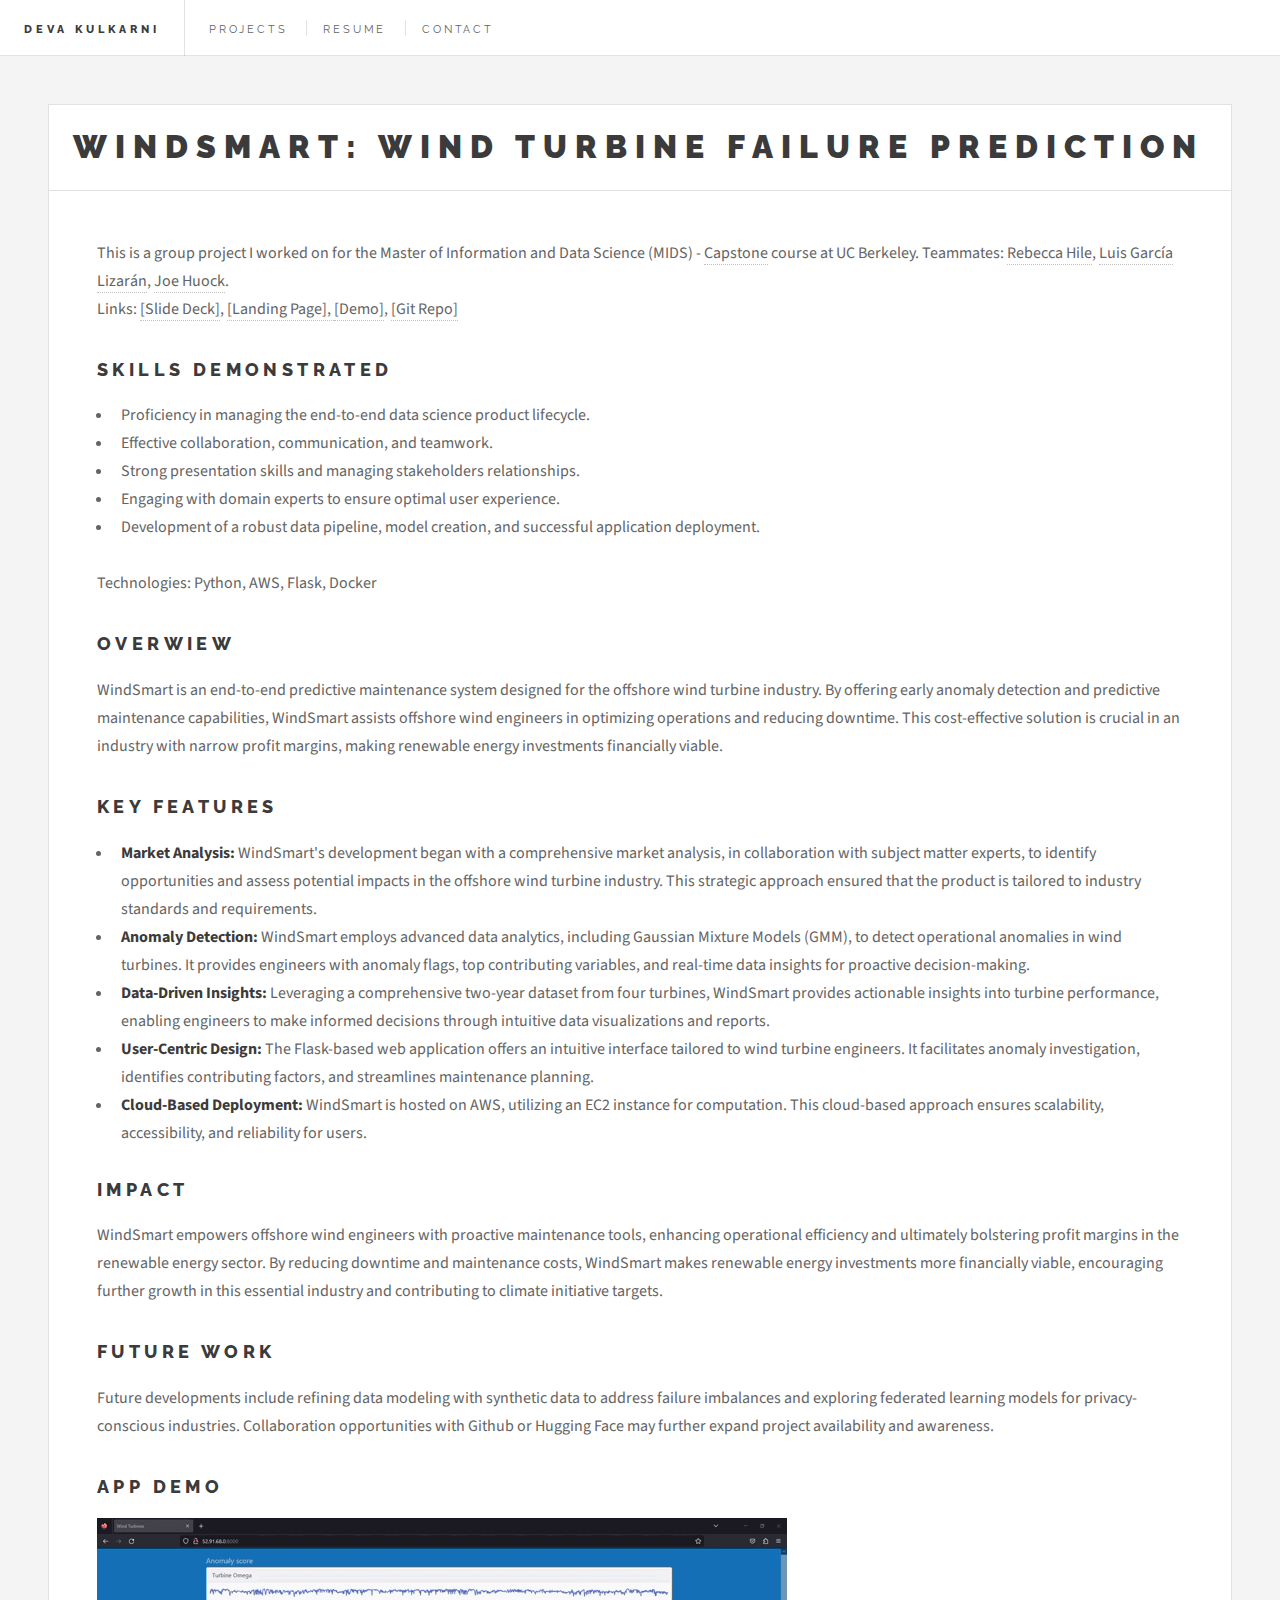
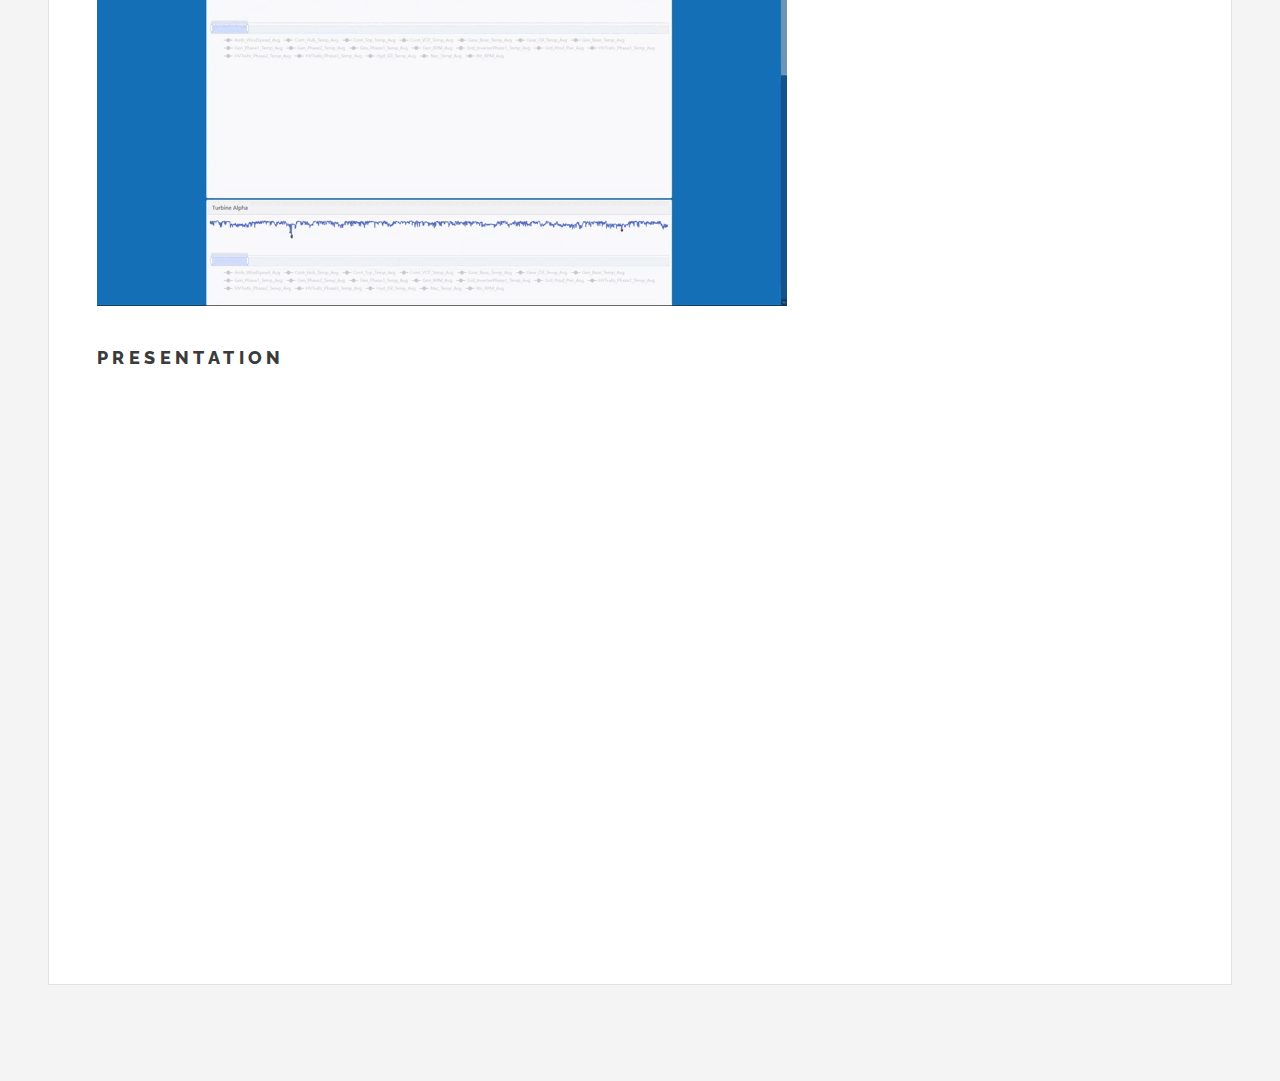
<file: project-windsmart.html>
<!DOCTYPE HTML>
<!--
	Future Imperfect by HTML5 UP
	html5up.net | @ajlkn
	Free for personal and commercial use under the CCA 3.0 license (html5up.net/license)
-->
<html>
	<head>
		<title>Deva Kulkarni</title>
		<meta charset="utf-8" />
		<meta name="viewport" content="width=device-width, initial-scale=1, user-scalable=no" />
		<link rel="stylesheet" href="assets/css/main.css" />
		<link rel="icon" type="image/x-icon" href="/images/favicon-32x32.png">

		

	</head>
	<!-- Google tag (gtag.js) -->
	<!-- Google tag (gtag.js) -->
	<script async src="https://www.googletagmanager.com/gtag/js?id=G-4724G977P7"></script>
	<script>
	window.dataLayer = window.dataLayer || [];
	function gtag(){dataLayer.push(arguments);}
	gtag('js', new Date());

	gtag('config', 'G-4724G977P7');
	</script>
	<body class="is-preload">

		<!-- Wrapper -->
			<div id="wrapper">

				<!-- Header -->
					<header id="header">
						<h1><a href="index.html">Deva Kulkarni</a></h1>
						<nav class="links">
							<ul>
								<li><a href="projects.html">Projects</a></li>
								<li><a href="https://drkulkarni236.github.io/Resume/Deva_Kulkarni.pdf" target="_blank">Resume</a></li>
								<li><a href="contact.html">Contact</a></li>
							</ul>
						</nav>
						<!-- <nav class="main">
							<ul>
								<li class="search">
									<a class="fa-search" href="#search">Search</a>
									<form id="search" method="get" action="#">
										<input type="text" name="query" placeholder="Search" />
									</form>
								</li>
								<li class="menu">
									<a class="fa-bars" href="#menu">Menu</a>
								</li>
							</ul>
						</nav> -->
				</header>

				
				<!-- Main -->
					<div id="main">

						

						<!-- Post -->
							<article class="post">
								<header>
									<div class="title">
										<h2>Windsmart: Wind turbine failure prediction</h2>										
									</div>									
								</header>										
								
								<p>This is a group project I worked on for the Master of Information and Data Science (MIDS) - <a href='https://www.ischool.berkeley.edu/courses/datasci/210' target="_blank"> Capstone</a> course at UC Berkeley. 
									
								Teammates: <a href='https://www.linkedin.com/in/rebecca-hile-72164254/' target="_blank"> Rebecca Hile</a>, <a href='https://www.linkedin.com/in/luis-garc%C3%ADa-lizar%C3%A1n-b57ab285/' target="_blank"> Luis García Lizarán</a>, <a href='https://www.linkedin.com/in/joseph-houck/' target="_blank">Joe Huock</a>. <br> 
								
								Links: <a href="https://docs.google.com/presentation/d/1Jyw1UQhCwNXZe1iPKIRvVz4IAFNiA57UbfKIe_Mny7Q/edit#slide=id.g25506434d92_0_21" target="_blank">[Slide Deck]</a>, <a href="https://drkulkarni236.wixsite.com/windsmart" target="_blank">[Landing Page], <a href="https://www.youtube.com/watch?v=Iq7KuyT3Qwk" target="_blank">[Demo]</a>, <a href="https://github.com/drkulkarni236/Portfolio/tree/master/WindSmart_Wind_Turbine_Failure_Prediction" target="_blank">[Git Repo]</a>  </p>

								<h2>Skills Demonstrated</h2>

								<ul>
									<li>Proficiency in managing the end-to-end data science product lifecycle.</li>
									<li>Effective collaboration, communication, and teamwork.</li>
									<li>Strong presentation skills and managing stakeholders relationships.</li>
									<li>Engaging with domain experts to ensure optimal user experience.</li>
									<li>Development of a robust data pipeline, model creation, and successful application deployment.</li>
								  </ul><br>							
								  <p>Technologies: Python, AWS, Flask, Docker</p>

								
								<h2>Overwiew</h2>

								<p>WindSmart is an end-to-end predictive maintenance system designed for the offshore wind turbine industry. By offering early anomaly detection and predictive maintenance capabilities, WindSmart assists offshore wind engineers in optimizing operations and reducing downtime. This cost-effective solution is crucial in an industry with narrow profit margins, making renewable energy investments financially viable.</p>

								<h2>Key Features</h2>

								<ul>
									<li><b>Market Analysis:</b> WindSmart's development began with a comprehensive market analysis, in collaboration with subject matter experts, to identify opportunities and assess potential impacts in the offshore wind turbine industry. This strategic approach ensured that the product is tailored to industry standards and requirements.</li>
									<li><b>Anomaly Detection:</b> WindSmart employs advanced data analytics, including Gaussian Mixture Models (GMM), to detect operational anomalies in wind turbines. It provides engineers with anomaly flags, top contributing variables, and real-time data insights for proactive decision-making.</li>
									<li><b>Data-Driven Insights:</b> Leveraging a comprehensive two-year dataset from four turbines, WindSmart provides actionable insights into turbine performance, enabling engineers to make informed decisions through intuitive data visualizations and reports.</li>
									<li><b>User-Centric Design:</b> The Flask-based web application offers an intuitive interface tailored to wind turbine engineers. It facilitates anomaly investigation, identifies contributing factors, and streamlines maintenance planning.</li>
									<li><b>Cloud-Based Deployment:</b> WindSmart is hosted on AWS, utilizing an EC2 instance for computation. This cloud-based approach ensures scalability, accessibility, and reliability for users.</li>
								  </ul><br>


								  <h2>Impact</h2>

								  <p>WindSmart empowers offshore wind engineers with proactive maintenance tools, enhancing operational efficiency and ultimately bolstering profit margins in the renewable energy sector. By reducing downtime and maintenance costs, WindSmart makes renewable energy investments more financially viable, encouraging further growth in this essential industry and contributing to climate initiative targets.</p>

								  <h2>Future Work</h2>

								<p>Future developments include refining data modeling with synthetic data to address failure imbalances and exploring federated learning models for privacy-conscious industries. Collaboration opportunities with Github or Hugging Face may further expand project availability and awareness.</p>

								<h2>App Demo</h2>

								  <img src="images/Capstone_gif.gif" alt="An animated GIF demonstrating a process"><br><br>

								  <h2>Presentation</h2>
								  <iframe src="https://docs.google.com/presentation/d/e/2PACX-1vSU5dG5Am6g_JtsqNBS-evEO8N-O-7AuZIBQ7RJUNV59tPmSOcK1oBVcAkZaHM4P857HVaj3_R_pDXU/embed?start=false&loop=true&delayms=3000" frameborder="0" width="960" height="569" allowfullscreen="true" mozallowfullscreen="true" webkitallowfullscreen="true"></iframe>

								

								
								
							</article>


						

						

					</div>

			
			</div>

		<!-- Scripts -->
			<script src="assets/js/jquery.min.js"></script>
			<script src="assets/js/browser.min.js"></script>
			<script src="assets/js/breakpoints.min.js"></script>
			<script src="assets/js/util.js"></script>
			<script src="assets/js/main.js"></script>


			<script>
				// JavaScript code for hover effect
				const insightContainers = document.querySelectorAll('.insight');
				const insightCards = document.querySelectorAll('.insight-card');
				let hideTimeout; // Variable to store the timeout

				insightContainers.forEach((container, index) => {
				container.addEventListener('mouseenter', (event) => { // Add the 'event' parameter here

					// Calculate the position of the icon relative to the viewport
					const viewportHeight = window.innerHeight;

					// Calculate the vertical position of the mouse pointer relative to the viewport
					const mouseY = event.clientY;

					// Determine the position for the card based on the mouse pointer's location
					const cardTop = mouseY < (viewportHeight) / 2 ? 120 : -60; // Adjust these values as needed

					// Set the card's position
					insightCards[index].style.top = `${cardTop}px`;

					// Clear any existing timeout
					clearTimeout(hideTimeout);

					// Set the insight card to be displayed
					insightCards[index].style.display = 'block';
				});

				container.addEventListener('mouseleave', () => {
					// Delay hiding the card for 0.5 seconds
					hideTimeout = setTimeout(() => {
					// Set the insight card to be hidden
					insightCards[index].style.display = 'none';
					}, 100); // 500 milliseconds (0.5 seconds)
				});
				});
			
			</script>
	</body>
</html>
</file>
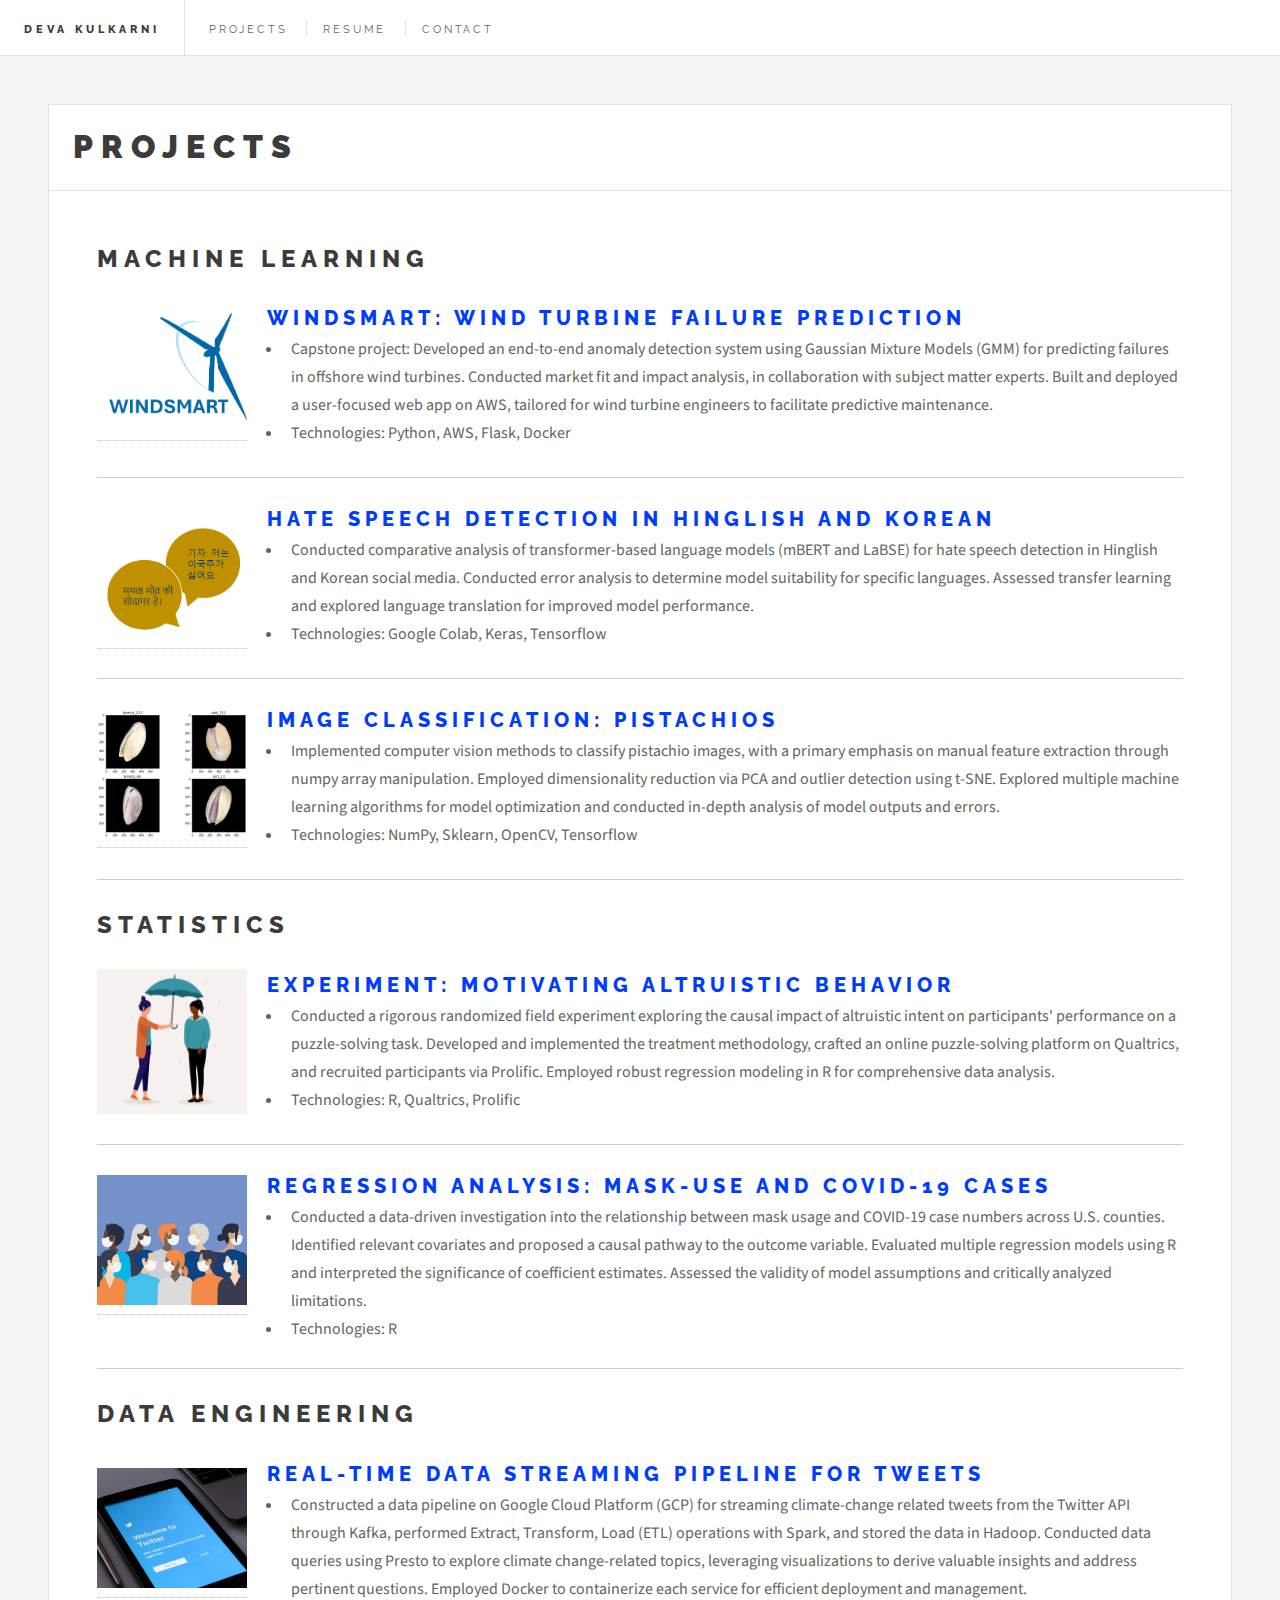
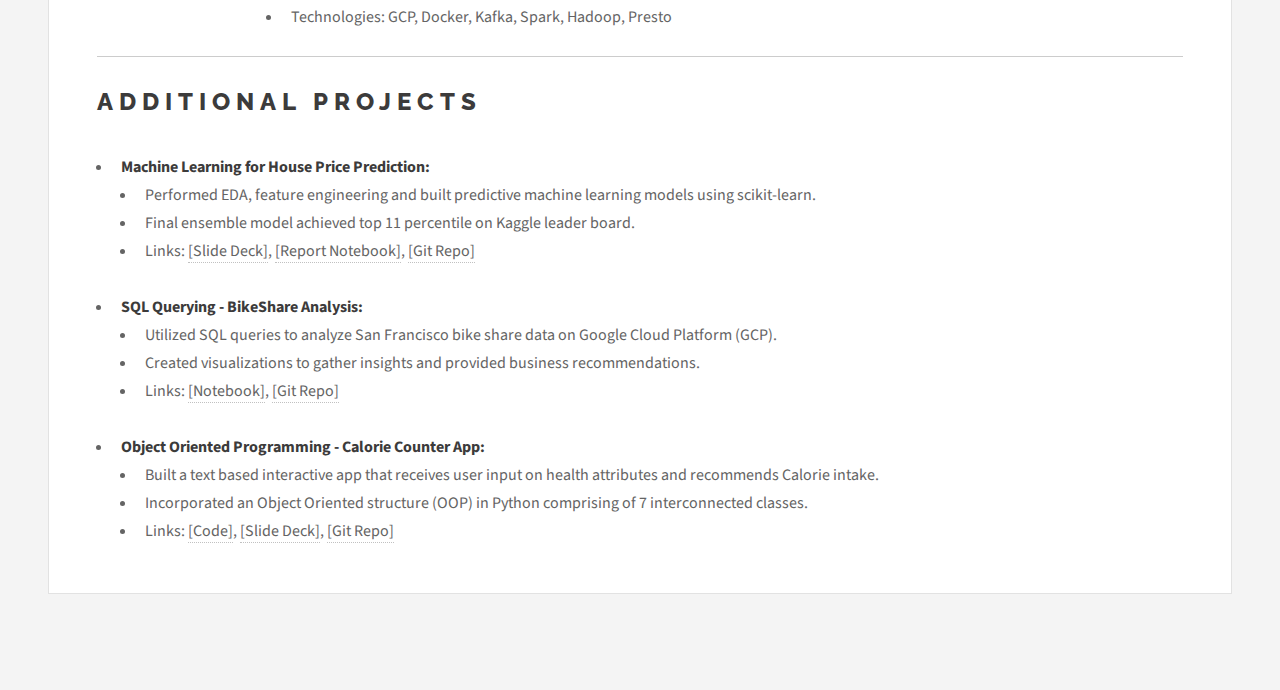
<file: projects.html>
<!DOCTYPE HTML>
<!--
	Future Imperfect by HTML5 UP
	html5up.net | @ajlkn
	Free for personal and commercial use under the CCA 3.0 license (html5up.net/license)
-->
<html>
	<head>
		<title>Deva Kulkarni</title>
		<meta charset="utf-8" />
		<meta name="viewport" content="width=device-width, initial-scale=1, user-scalable=no" />
		<link rel="stylesheet" href="assets/css/main.css" />
		<link rel="icon" type="image/x-icon" href="/images/favicon-32x32.png">

		

	</head>
	<!-- Google tag (gtag.js) -->
	<!-- Google tag (gtag.js) -->
	<script async src="https://www.googletagmanager.com/gtag/js?id=G-4724G977P7"></script>
	<script>
	window.dataLayer = window.dataLayer || [];
	function gtag(){dataLayer.push(arguments);}
	gtag('js', new Date());

	gtag('config', 'G-4724G977P7');
	</script>
	<body class="is-preload">

		<!-- Wrapper -->
			<div id="wrapper">

				<!-- Header -->
					<header id="header">
						<h1><a href="index.html">Deva Kulkarni</a></h1>
						<nav class="links">
							<ul>
								<li><a href="projects.html">Projects</a></li>
								<li><a href="https://drkulkarni236.github.io/Resume/Deva_Kulkarni.pdf" target="_blank">Resume</a></li>
								<li><a href="contact.html">Contact</a></li>
							</ul>
						</nav>
						<!-- <nav class="main">
							<ul>
								<li class="search">
									<a class="fa-search" href="#search">Search</a>
									<form id="search" method="get" action="#">
										<input type="text" name="query" placeholder="Search" />
									</form>
								</li>
								<li class="menu">
									<a class="fa-bars" href="#menu">Menu</a>
								</li>
							</ul>
						</nav> -->
				</header>

				
				<!-- Main -->
					<div id="main">

						

						<!-- Post -->
							<article class="post">
								<header>
									<div class="title">
										<h2>Projects</h2>										
									</div>									
								</header>										
								
								<h2 class="project-section-heading">Machine Learning</h2>


								<div class="project">	

									<div class="project-img">	
										<a href="project-windsmart.html">									
											<img src="images/Capstone_Logo.png" alt="Project Image">	
										</a>										
									</div>									
									
									<div class="project-details">
									  <h3><a href="project-windsmart.html">WindSmart: Wind turbine failure prediction</a></h3>
									  <p>
										<ul>
											<li>Capstone project: Developed an end-to-end anomaly detection system using Gaussian Mixture Models (GMM) for predicting failures in offshore wind turbines. Conducted market fit and impact analysis, in collaboration with subject matter experts. Built and deployed a user-focused web app on AWS, tailored for wind turbine engineers to facilitate predictive maintenance.</li>
											<li>Technologies: Python, AWS, Flask, Docker   </li>
										  </ul>
										</p>
									</div>

									<!-- <div class="insight">
										<div class="insight-icon">
										  <i class="fas fa-info-circle"></i> 
										</div>
										<div class="insight-card">
											<div class="insight-table">
												<div class="insight-image">
													<img src="images/Capstone_Insight.png" alt="Insight Image" >
												</div>
												<div class="insight-text">
													<h4>Interesting Insight</h4>
													<p>Here's an interesting insight about this project...</p>
												</div>
											</div>
										</div>
									</div> -->

								</div>



								<div class="project">
									<div class="project-img">	
										<a href="project-nlp.html">									
											<img src="images/NLP_Logo.png" alt="Project Image">	
										</a>										
									</div>									
									
									<div class="project-details">
									  <h3><a href="project-nlp.html">Hate speech detection in Hinglish and korean</a></h3>
									  <p>
										<ul>
											<li>Conducted comparative analysis of transformer-based language models (mBERT and LaBSE) for hate speech detection in Hinglish and Korean social media. Conducted error analysis to determine model suitability for specific languages. Assessed transfer learning and explored language translation for improved model performance.  </li>
											<li>Technologies: Google Colab, Keras, Tensorflow   </li>
										  </ul>
										</p>
									</div>

									

								</div>




								<div class="project">
									<div class="project-img">	
										<a href="project-CV.html">									
											<img src="images/CV_Logo.png" alt="Project Image">	
										</a>										
									</div>									
									
									<div class="project-details">
									  <h3><a href="project-CV.html">Image classification: Pistachios</a></h3>
									  <p>
										<ul>
											<li>Implemented computer vision methods to classify pistachio images, with a primary emphasis on manual feature extraction through numpy array manipulation. Employed dimensionality reduction via PCA and outlier detection using t-SNE. Explored multiple machine learning algorithms for model optimization and conducted in-depth analysis of model outputs and errors.</li>
											<li>Technologies: NumPy, Sklearn, OpenCV, Tensorflow  </li>
										  </ul>
										</p>
									</div>

									

								</div>

								<h2 class="project-section-heading">Statistics</h2>


								<div class="project">
									<div class="project-img">	
										<a href="project-EXP.html">									
											<img src="images/EXP_Logo.png" alt="Project Image">	
										</a>										
									</div>									
									
									<div class="project-details">
									  <h3><a href="project-EXP.html">Experiment: Motivating altrUistic behavior</a></h3>
									  <p>
										<ul>
											<li>Conducted a rigorous randomized field experiment exploring the causal impact of altruistic intent on participants' performance on a puzzle-solving task. Developed and implemented the treatment methodology, crafted an online puzzle-solving platform on Qualtrics, and recruited participants via Prolific. Employed robust regression modeling in R for comprehensive data analysis.</li>
											<li>Technologies: R, Qualtrics, Prolific   </li>
										  </ul>
										</p>
									</div>
								</div>


								<div class="project">
									<div class="project-img">	
										<a href="project-Stats.html">									
											<img src="images/Stats_Logo.png" alt="Project Image">	
										</a>										
									</div>									
									
									<div class="project-details">
										<h3><a href="project-Stats.html">Regression Analysis: mask-use and covid-19 cases</a></h3>
										<p>
										<ul>
											<li>Conducted a data-driven investigation into the relationship between mask usage and COVID-19 case numbers across U.S. counties. Identified relevant covariates and proposed a causal pathway to the outcome variable. Evaluated multiple regression models using R and interpreted the significance of coefficient estimates. Assessed the validity of model assumptions and critically analyzed limitations.</li>
											<li>Technologies: R  </li>
											</ul>
										</p>
									</div>
								</div>



								<h2 class="project-section-heading">Data Engineering</h2>



								<div class="project">
									<div class="project-img">	
										<a href="project-Tweets.html">									
											<img src="images/Tweets_Logo.png" alt="Project Image">	
										</a>										
									</div>									
									
									<div class="project-details">
										<h3><a href="project-Tweets.html"> real-time data streaming pipeline for tweets</a></h3>
										<p>
										<ul>
											<li>Constructed a data pipeline on Google Cloud Platform (GCP) for streaming climate-change related tweets from the Twitter API through Kafka, performed Extract, Transform, Load (ETL) operations with Spark, and stored the data in Hadoop. Conducted data queries using Presto to explore climate change-related topics, leveraging visualizations to derive valuable insights and address pertinent questions. Employed Docker to containerize each service for efficient deployment and management.</li>
											<li>Technologies: GCP, Docker, Kafka, Spark, Hadoop, Presto  </li>
											</ul>
										</p>
									</div>
								</div>


								<h2 class="project-section-heading">Additional Projects</h2>

								<p>
									<ul>
										<li>
											<strong>Machine Learning for House Price Prediction:</strong> 
											<ul>
												<li>
													Performed EDA, feature engineering and built predictive machine learning models using scikit-learn.
												</li>
												<li>
													Final ensemble model achieved top 11 percentile on Kaggle leader board.
												</li>
												<li>
													Links: <a href="https://docs.google.com/presentation/d/1vVrk0e9LSNJLxOIz7loMwbafLiywhF1lSeETV6xxv5I/edit#slide=id.p" target="_blank">[Slide Deck]</a>, <a href="https://github.com/drkulkarni236/Portfolio/blob/master/Machine_Learning_House_Price_Prediction/final_report/final_report.ipynb" target="_blank">[Report Notebook]</a>, <a href="https://github.com/drkulkarni236/Portfolio/tree/master/Machine_Learning_House_Price_Prediction" target="_blank">[Git Repo]</a>
												</li>
											</ul>  
										

										</li><br>

										<li>
											<strong>SQL Querying - BikeShare Analysis:</strong> 
											
											<ul>
												<li>
													Utilized SQL queries to analyze San Francisco bike share data on Google Cloud Platform (GCP).
												</li>
												<li>
													Created visualizations to gather insights and provided business recommendations.
												</li>
												<li>
													Links: <a href="https://github.com/drkulkarni236/Portfolio/blob/master/SQL_Querying_BikeShare_Analysis/Project_1.ipynb" target="_blank">[Notebook]</a>, <a href="https://github.com/drkulkarni236/Portfolio/tree/master/SQL_Querying_BikeShare_Analysis" target="_blank">[Git Repo]</a></a>
												</li>
											</ul>
											
										</li> <br>

										<li>
											<strong>Object Oriented Programming - Calorie Counter App:</strong> 
											<ul>
												<li>
													Built a text based interactive app that receives user input on health attributes and recommends Calorie intake.
												</li>
												<li>
													Incorporated an Object Oriented structure (OOP) in Python comprising of 7 interconnected classes.
												</li>
												<li>
													Links: <a href="https://github.com/drkulkarni236/Portfolio/blob/master/Object_Oriented_Programming_Calorie/Calories_Counter.py" target="_blank">[Code]</a>, <a href="https://drkulkarni236.github.io/Folder/Calorie Counter Survey.pdf" target="_blank">[Slide Deck]</a>, <a href="https://github.com/drkulkarni236/Portfolio/tree/master/Object_Oriented_Programming_Calorie" target="_blank">[Git Repo]</a></a>
												</li>
											</ul>
											
										</li>
									</ul>
								</p>


								<!-- <div class="project">
									<div class="project-img">	
										<a href="project-SQL.html">									
											<img src="images/SQL_Logo.png" alt="Project Image">	
										</a>										
									</div>									
									
									<div class="project-details">
										<h3><a href="project-SQL.html"> SQL Querying: Analysis of Bike Share Data</a></h3>
										<p>
										<ul>
											<li>Conducted in-depth analysis of publicly available San Francisco bike share data using SQL and BigQuery on the Google Cloud Platform (GCP). Utilized data visualization techniques to gain insights into usage patterns and formulated strategies to expand the bike share user base. </li>
											<li>Technologies: GCP, SQL, BigQuery  </li>
											</ul>
										</p>
									</div>
								</div>

							
								<h2 class="project-section-heading">Programming</h2>


								<div class="project">
									<div class="project-img">	
										<a href="project-Cal.html">									
											<img src="images/Cal_Logo.png" alt="Project Image">	
										</a>										
									</div>									
									
									<div class="project-details">
										<h3><a href="project-Cal.html"> Object Oriented Programming: Calorie Counter App</a></h3>
										<p>
										<ul>
											<li>Developed an interactive Calorie Counter application in Python, utilizing an object-oriented architecture with seven interconnected classes. These classes effectively collect user data, generate personalized recommendations, and implement robust error handling, showcasing a well-structured design.</li>
											<li>Technologies: Python  </li>
											</ul>
										</p>
									</div>
								</div> -->

								



								
								
							</article>


						

						

					</div>

			
			</div>

		<!-- Scripts -->
			<script src="assets/js/jquery.min.js"></script>
			<script src="assets/js/browser.min.js"></script>
			<script src="assets/js/breakpoints.min.js"></script>
			<script src="assets/js/util.js"></script>
			<script src="assets/js/main.js"></script>


			<script>
				// JavaScript code for hover effect
				const insightContainers = document.querySelectorAll('.insight');
				const insightCards = document.querySelectorAll('.insight-card');
				let hideTimeout; // Variable to store the timeout

				insightContainers.forEach((container, index) => {
				container.addEventListener('mouseenter', (event) => { // Add the 'event' parameter here

					// Calculate the position of the icon relative to the viewport
					const viewportHeight = window.innerHeight;

					// Calculate the vertical position of the mouse pointer relative to the viewport
					const mouseY = event.clientY;

					// Determine the position for the card based on the mouse pointer's location
					// const cardTop = mouseY < 1*(viewportHeight) / 4 ? 120 : -300; // Adjust these values as needed

					// // Set the card's position
					// insightCards[index].style.top = `${cardTop}px`;

					// Clear any existing timeout
					clearTimeout(hideTimeout);

					// Set the insight card to be displayed
					insightCards[index].style.display = 'block';
				});

				container.addEventListener('mouseleave', () => {
					// Delay hiding the card for 0.5 seconds
					hideTimeout = setTimeout(() => {
					// Set the insight card to be hidden
					insightCards[index].style.display = 'none';
					}, 100); // 500 milliseconds (0.5 seconds)
				});
				});
			
			</script>
	</body>
</html>
</file>
<file: assets/css/main.css>
@import url(fontawesome-all.min.css);
@import url("https://fonts.googleapis.com/css?family=Source+Sans+Pro:400,700|Raleway:400,800,900");

/*
	Future Imperfect by HTML5 UP
	html5up.net | @ajlkn
	Free for personal and commercial use under the CCA 3.0 license (html5up.net/license)
*/

html, body, div, span, applet, object,
iframe, h1, h2, h3, h4, h5, h6, p, blockquote,
pre, a, abbr, acronym, address, big, cite,
code, del, dfn, em, img, ins, kbd, q, s, samp,
small, strike, strong, sub, sup, tt, var, b,
u, i, center, dl, dt, dd, ol, ul, li, fieldset,
form, label, legend, table, caption, tbody,
tfoot, thead, tr, th, td, article, aside,
canvas, details, embed, figure, figcaption,
footer, header, hgroup, menu, nav, output, ruby,
section, summary, time, mark, audio, video {
	margin: 0;
	padding: 0;
	border: 0;
	font-size: 100%;
	font: inherit;
	vertical-align: baseline;}

article, aside, details, figcaption, figure,
footer, header, hgroup, menu, nav, section {
	display: block;}

body {
	line-height: 1;
}

ol, ul {
	list-style: none;
}

blockquote, q {
	quotes: none;
}

	blockquote:before, blockquote:after, q:before, q:after {
		content: '';
		content: none;
	}

table {
	border-collapse: collapse;
	border-spacing: 0;
}

body {
	-webkit-text-size-adjust: none;
}

mark {
	background-color: transparent;
	color: inherit;
}

input::-moz-focus-inner {
	border: 0;
	padding: 0;
}

input, select, textarea {
	-moz-appearance: none;
	-webkit-appearance: none;
	-ms-appearance: none;
	appearance: none;
}

/* Basic */

	@-ms-viewport {
		width: device-width;
	}

	body {
		-ms-overflow-style: scrollbar;
	}

	@media screen and (max-width: 480px) {

		html, body {
			min-width: 320px;
		}

	}

	html {
		box-sizing: border-box;
	}

	*, *:before, *:after {
		box-sizing: inherit;
	}

	body {
		background: #f4f4f4;
	}

		body.is-preload *, body.is-preload *:before, body.is-preload *:after {
			-moz-animation: none !important;
			-webkit-animation: none !important;
			-ms-animation: none !important;
			animation: none !important;
			-moz-transition: none !important;
			-webkit-transition: none !important;
			-ms-transition: none !important;
			transition: none !important;
		}

/* Type */

	body, input, select, textarea {
		color: #646464;
		font-family: "Source Sans Pro", Helvetica, sans-serif;
		font-size: 14pt;
		font-weight: 400;
		line-height: 1.75;
	}

		@media screen and (max-width: 1680px) {

			body, input, select, textarea {
				font-size: 12pt;
			}

		}

		@media screen and (max-width: 1280px) {

			body, input, select, textarea {
				font-size: 12pt;
			}

		}

		@media screen and (max-width: 980px) {

			body, input, select, textarea {
				font-size: 12pt;
			}

		}

		@media screen and (max-width: 736px) {

			body, input, select, textarea {
				font-size: 12pt;
			}

		}

		@media screen and (max-width: 480px) {

			body, input, select, textarea {
				font-size: 12pt;
			}

		}

	a {
		-moz-transition: color 0.2s ease, border-bottom-color 0.2s ease;
		-webkit-transition: color 0.2s ease, border-bottom-color 0.2s ease;
		-ms-transition: color 0.2s ease, border-bottom-color 0.2s ease;
		transition: color 0.2s ease, border-bottom-color 0.2s ease;
		border-bottom: dotted 1px rgba(160, 160, 160, 0.65);
		color: inherit;
		text-decoration: none;
	}

		a:before {
			-moz-transition: color 0.2s ease;
			-webkit-transition: color 0.2s ease;
			-ms-transition: color 0.2s ease;
			transition: color 0.2s ease;
		}

		a:hover {
			border-bottom-color: transparent;
			color: #2ebaae !important;
		}

			a:hover:before {
				color: #2ebaae !important;
			}

	strong, b {
		color: #3c3b3b;
		font-weight: 700;
	}

	em, i {
		font-style: italic;
	}

	p {
		margin: 0 0 2em 0;
	}

	h1, h2, h3, h4, h5, h6 {
		color: #3c3b3b;
		font-family: "Raleway", Helvetica, sans-serif;
		font-weight: 800;
		letter-spacing: 0.25em;
		line-height: 1.65;
		margin: 0 0 1em 0;
		text-transform: uppercase;
	}

		h1 a, h2 a, h3 a, h4 a, h5 a, h6 a {
			color: inherit;
			border-bottom: 0;
		}

	h2 {
		font-size: 1.1em;
	}

	h3 {
		font-size: 0.9em;
	}

	h4 {
		font-size: 0.7em;
	}

	h5 {
		font-size: 0.7em;
	}

	h6 {
		font-size: 0.7em;
	}

	sub {
		font-size: 0.8em;
		position: relative;
		top: 0.5em;
	}

	sup {
		font-size: 0.8em;
		position: relative;
		top: -0.5em;
	}

	blockquote {
		border-left: solid 4px rgba(160, 160, 160, 0.3);
		font-style: italic;
		margin: 0 0 2em 0;
		padding: 0.5em 0 0.5em 2em;
	}

	code {
		background: rgba(160, 160, 160, 0.075);
		border: solid 1px rgba(160, 160, 160, 0.3);
		font-family: "Courier New", monospace;
		font-size: 0.9em;
		margin: 0 0.25em;
		padding: 0.25em 0.65em;
	}

	pre {
		-webkit-overflow-scrolling: touch;
		font-family: "Courier New", monospace;
		font-size: 0.9em;
		margin: 0 0 2em 0;
	}

		pre code {
			display: block;
			line-height: 1.75em;
			padding: 1em 1.5em;
			overflow-x: auto;
		}

	hr {
		border: 0;
		border-bottom: solid 1px rgba(160, 160, 160, 0.3);
		margin: 2em 0;
	}

		hr.major {
			margin: 3em 0;
		}

	.align-left {
		text-align: left;
	}

	.align-center {
		text-align: center;
	}

	.align-right {
		text-align: right;
	}

/* Row */

	.row {
		display: flex;
		flex-wrap: wrap;
		box-sizing: border-box;
		align-items: stretch;
	}

		.row > * {
			box-sizing: border-box;
		}

		.row.gtr-uniform > * > :last-child {
			margin-bottom: 0;
		}

		.row.aln-left {
			justify-content: flex-start;
		}

		.row.aln-center {
			justify-content: center;
		}

		.row.aln-right {
			justify-content: flex-end;
		}

		.row.aln-top {
			align-items: flex-start;
		}

		.row.aln-middle {
			align-items: center;
		}

		.row.aln-bottom {
			align-items: flex-end;
		}

		.row > .imp {
			order: -1;
		}

		.row > .col-1 {
			width: 8.33333%;
		}

		.row > .off-1 {
			margin-left: 8.33333%;
		}

		.row > .col-2 {
			width: 16.66667%;
		}

		.row > .off-2 {
			margin-left: 16.66667%;
		}

		.row > .col-3 {
			width: 25%;
		}

		.row > .off-3 {
			margin-left: 25%;
		}

		.row > .col-4 {
			width: 33.33333%;
		}

		.row > .off-4 {
			margin-left: 33.33333%;
		}

		.row > .col-5 {
			width: 41.66667%;
		}

		.row > .off-5 {
			margin-left: 41.66667%;
		}

		.row > .col-6 {
			width: 50%;
		}

		.row > .off-6 {
			margin-left: 50%;
		}

		.row > .col-7 {
			width: 58.33333%;
		}

		.row > .off-7 {
			margin-left: 58.33333%;
		}

		.row > .col-8 {
			width: 66.66667%;
		}

		.row > .off-8 {
			margin-left: 66.66667%;
		}

		.row > .col-9 {
			width: 75%;
		}

		.row > .off-9 {
			margin-left: 75%;
		}

		.row > .col-10 {
			width: 83.33333%;
		}

		.row > .off-10 {
			margin-left: 83.33333%;
		}

		.row > .col-11 {
			width: 91.66667%;
		}

		.row > .off-11 {
			margin-left: 91.66667%;
		}

		.row > .col-12 {
			width: 100%;
		}

		.row > .off-12 {
			margin-left: 100%;
		}

		.row.gtr-0 {
			margin-top: 0;
			margin-left: 0em;
		}

			.row.gtr-0 > * {
				padding: 0 0 0 0em;
			}

			.row.gtr-0.gtr-uniform {
				margin-top: 0em;
			}

				.row.gtr-0.gtr-uniform > * {
					padding-top: 0em;
				}

		.row.gtr-25 {
			margin-top: 0;
			margin-left: -0.25em;
		}

			.row.gtr-25 > * {
				padding: 0 0 0 0.25em;
			}

			.row.gtr-25.gtr-uniform {
				margin-top: -0.25em;
			}

				.row.gtr-25.gtr-uniform > * {
					padding-top: 0.25em;
				}

		.row.gtr-50 {
			margin-top: 0;
			margin-left: -0.5em;
		}

			.row.gtr-50 > * {
				padding: 0 0 0 0.5em;
			}

			.row.gtr-50.gtr-uniform {
				margin-top: -0.5em;
			}

				.row.gtr-50.gtr-uniform > * {
					padding-top: 0.5em;
				}

		.row {
			margin-top: 0;
			margin-left: -1em;
		}

			.row > * {
				padding: 0 0 0 1em;
			}

			.row.gtr-uniform {
				margin-top: -1em;
			}

				.row.gtr-uniform > * {
					padding-top: 1em;
				}

		.row.gtr-150 {
			margin-top: 0;
			margin-left: -1.5em;
		}

			.row.gtr-150 > * {
				padding: 0 0 0 1.5em;
			}

			.row.gtr-150.gtr-uniform {
				margin-top: -1.5em;
			}

				.row.gtr-150.gtr-uniform > * {
					padding-top: 1.5em;
				}

		.row.gtr-200 {
			margin-top: 0;
			margin-left: -2em;
		}

			.row.gtr-200 > * {
				padding: 0 0 0 2em;
			}

			.row.gtr-200.gtr-uniform {
				margin-top: -2em;
			}

				.row.gtr-200.gtr-uniform > * {
					padding-top: 2em;
				}

		@media screen and (max-width: 1680px) {

			.row {
				display: flex;
				flex-wrap: wrap;
				box-sizing: border-box;
				align-items: stretch;
			}

				.row > * {
					box-sizing: border-box;
				}

				.row.gtr-uniform > * > :last-child {
					margin-bottom: 0;
				}

				.row.aln-left {
					justify-content: flex-start;
				}

				.row.aln-center {
					justify-content: center;
				}

				.row.aln-right {
					justify-content: flex-end;
				}

				.row.aln-top {
					align-items: flex-start;
				}

				.row.aln-middle {
					align-items: center;
				}

				.row.aln-bottom {
					align-items: flex-end;
				}

				.row > .imp-xlarge {
					order: -1;
				}

				.row > .col-1-xlarge {
					width: 8.33333%;
				}

				.row > .off-1-xlarge {
					margin-left: 8.33333%;
				}

				.row > .col-2-xlarge {
					width: 16.66667%;
				}

				.row > .off-2-xlarge {
					margin-left: 16.66667%;
				}

				.row > .col-3-xlarge {
					width: 25%;
				}

				.row > .off-3-xlarge {
					margin-left: 25%;
				}

				.row > .col-4-xlarge {
					width: 33.33333%;
				}

				.row > .off-4-xlarge {
					margin-left: 33.33333%;
				}

				.row > .col-5-xlarge {
					width: 41.66667%;
				}

				.row > .off-5-xlarge {
					margin-left: 41.66667%;
				}

				.row > .col-6-xlarge {
					width: 50%;
				}

				.row > .off-6-xlarge {
					margin-left: 50%;
				}

				.row > .col-7-xlarge {
					width: 58.33333%;
				}

				.row > .off-7-xlarge {
					margin-left: 58.33333%;
				}

				.row > .col-8-xlarge {
					width: 66.66667%;
				}

				.row > .off-8-xlarge {
					margin-left: 66.66667%;
				}

				.row > .col-9-xlarge {
					width: 75%;
				}

				.row > .off-9-xlarge {
					margin-left: 75%;
				}

				.row > .col-10-xlarge {
					width: 83.33333%;
				}

				.row > .off-10-xlarge {
					margin-left: 83.33333%;
				}

				.row > .col-11-xlarge {
					width: 91.66667%;
				}

				.row > .off-11-xlarge {
					margin-left: 91.66667%;
				}

				.row > .col-12-xlarge {
					width: 100%;
				}

				.row > .off-12-xlarge {
					margin-left: 100%;
				}

				.row.gtr-0 {
					margin-top: 0;
					margin-left: 0em;
				}

					.row.gtr-0 > * {
						padding: 0 0 0 0em;
					}

					.row.gtr-0.gtr-uniform {
						margin-top: 0em;
					}

						.row.gtr-0.gtr-uniform > * {
							padding-top: 0em;
						}

				.row.gtr-25 {
					margin-top: 0;
					margin-left: -0.25em;
				}

					.row.gtr-25 > * {
						padding: 0 0 0 0.25em;
					}

					.row.gtr-25.gtr-uniform {
						margin-top: -0.25em;
					}

						.row.gtr-25.gtr-uniform > * {
							padding-top: 0.25em;
						}

				.row.gtr-50 {
					margin-top: 0;
					margin-left: -0.5em;
				}

					.row.gtr-50 > * {
						padding: 0 0 0 0.5em;
					}

					.row.gtr-50.gtr-uniform {
						margin-top: -0.5em;
					}

						.row.gtr-50.gtr-uniform > * {
							padding-top: 0.5em;
						}

				.row {
					margin-top: 0;
					margin-left: -1em;
				}

					.row > * {
						padding: 0 0 0 1em;
					}

					.row.gtr-uniform {
						margin-top: -1em;
					}

						.row.gtr-uniform > * {
							padding-top: 1em;
						}

				.row.gtr-150 {
					margin-top: 0;
					margin-left: -1.5em;
				}

					.row.gtr-150 > * {
						padding: 0 0 0 1.5em;
					}

					.row.gtr-150.gtr-uniform {
						margin-top: -1.5em;
					}

						.row.gtr-150.gtr-uniform > * {
							padding-top: 1.5em;
						}

				.row.gtr-200 {
					margin-top: 0;
					margin-left: -2em;
				}

					.row.gtr-200 > * {
						padding: 0 0 0 2em;
					}

					.row.gtr-200.gtr-uniform {
						margin-top: -2em;
					}

						.row.gtr-200.gtr-uniform > * {
							padding-top: 2em;
						}

		}

		@media screen and (max-width: 1280px) {

			.row {
				display: flex;
				flex-wrap: wrap;
				box-sizing: border-box;
				align-items: stretch;
			}

				.row > * {
					box-sizing: border-box;
				}

				.row.gtr-uniform > * > :last-child {
					margin-bottom: 0;
				}

				.row.aln-left {
					justify-content: flex-start;
				}

				.row.aln-center {
					justify-content: center;
				}

				.row.aln-right {
					justify-content: flex-end;
				}

				.row.aln-top {
					align-items: flex-start;
				}

				.row.aln-middle {
					align-items: center;
				}

				.row.aln-bottom {
					align-items: flex-end;
				}

				.row > .imp-large {
					order: -1;
				}

				.row > .col-1-large {
					width: 8.33333%;
				}

				.row > .off-1-large {
					margin-left: 8.33333%;
				}

				.row > .col-2-large {
					width: 16.66667%;
				}

				.row > .off-2-large {
					margin-left: 16.66667%;
				}

				.row > .col-3-large {
					width: 25%;
				}

				.row > .off-3-large {
					margin-left: 25%;
				}

				.row > .col-4-large {
					width: 33.33333%;
				}

				.row > .off-4-large {
					margin-left: 33.33333%;
				}

				.row > .col-5-large {
					width: 41.66667%;
				}

				.row > .off-5-large {
					margin-left: 41.66667%;
				}

				.row > .col-6-large {
					width: 50%;
				}

				.row > .off-6-large {
					margin-left: 50%;
				}

				.row > .col-7-large {
					width: 58.33333%;
				}

				.row > .off-7-large {
					margin-left: 58.33333%;
				}

				.row > .col-8-large {
					width: 66.66667%;
				}

				.row > .off-8-large {
					margin-left: 66.66667%;
				}

				.row > .col-9-large {
					width: 75%;
				}

				.row > .off-9-large {
					margin-left: 75%;
				}

				.row > .col-10-large {
					width: 83.33333%;
				}

				.row > .off-10-large {
					margin-left: 83.33333%;
				}

				.row > .col-11-large {
					width: 91.66667%;
				}

				.row > .off-11-large {
					margin-left: 91.66667%;
				}

				.row > .col-12-large {
					width: 100%;
				}

				.row > .off-12-large {
					margin-left: 100%;
				}

				.row.gtr-0 {
					margin-top: 0;
					margin-left: 0em;
				}

					.row.gtr-0 > * {
						padding: 0 0 0 0em;
					}

					.row.gtr-0.gtr-uniform {
						margin-top: 0em;
					}

						.row.gtr-0.gtr-uniform > * {
							padding-top: 0em;
						}

				.row.gtr-25 {
					margin-top: 0;
					margin-left: -0.25em;
				}

					.row.gtr-25 > * {
						padding: 0 0 0 0.25em;
					}

					.row.gtr-25.gtr-uniform {
						margin-top: -0.25em;
					}

						.row.gtr-25.gtr-uniform > * {
							padding-top: 0.25em;
						}

				.row.gtr-50 {
					margin-top: 0;
					margin-left: -0.5em;
				}

					.row.gtr-50 > * {
						padding: 0 0 0 0.5em;
					}

					.row.gtr-50.gtr-uniform {
						margin-top: -0.5em;
					}

						.row.gtr-50.gtr-uniform > * {
							padding-top: 0.5em;
						}

				.row {
					margin-top: 0;
					margin-left: -1em;
				}

					.row > * {
						padding: 0 0 0 1em;
					}

					.row.gtr-uniform {
						margin-top: -1em;
					}

						.row.gtr-uniform > * {
							padding-top: 1em;
						}

				.row.gtr-150 {
					margin-top: 0;
					margin-left: -1.5em;
				}

					.row.gtr-150 > * {
						padding: 0 0 0 1.5em;
					}

					.row.gtr-150.gtr-uniform {
						margin-top: -1.5em;
					}

						.row.gtr-150.gtr-uniform > * {
							padding-top: 1.5em;
						}

				.row.gtr-200 {
					margin-top: 0;
					margin-left: -2em;
				}

					.row.gtr-200 > * {
						padding: 0 0 0 2em;
					}

					.row.gtr-200.gtr-uniform {
						margin-top: -2em;
					}

						.row.gtr-200.gtr-uniform > * {
							padding-top: 2em;
						}

		}

		@media screen and (max-width: 980px) {

			.row {
				display: flex;
				flex-wrap: wrap;
				box-sizing: border-box;
				align-items: stretch;
			}

				.row > * {
					box-sizing: border-box;
				}

				.row.gtr-uniform > * > :last-child {
					margin-bottom: 0;
				}

				.row.aln-left {
					justify-content: flex-start;
				}

				.row.aln-center {
					justify-content: center;
				}

				.row.aln-right {
					justify-content: flex-end;
				}

				.row.aln-top {
					align-items: flex-start;
				}

				.row.aln-middle {
					align-items: center;
				}

				.row.aln-bottom {
					align-items: flex-end;
				}

				.row > .imp-medium {
					order: -1;
				}

				.row > .col-1-medium {
					width: 8.33333%;
				}

				.row > .off-1-medium {
					margin-left: 8.33333%;
				}

				.row > .col-2-medium {
					width: 16.66667%;
				}

				.row > .off-2-medium {
					margin-left: 16.66667%;
				}

				.row > .col-3-medium {
					width: 25%;
				}

				.row > .off-3-medium {
					margin-left: 25%;
				}

				.row > .col-4-medium {
					width: 33.33333%;
				}

				.row > .off-4-medium {
					margin-left: 33.33333%;
				}

				.row > .col-5-medium {
					width: 41.66667%;
				}

				.row > .off-5-medium {
					margin-left: 41.66667%;
				}

				.row > .col-6-medium {
					width: 50%;
				}

				.row > .off-6-medium {
					margin-left: 50%;
				}

				.row > .col-7-medium {
					width: 58.33333%;
				}

				.row > .off-7-medium {
					margin-left: 58.33333%;
				}

				.row > .col-8-medium {
					width: 66.66667%;
				}

				.row > .off-8-medium {
					margin-left: 66.66667%;
				}

				.row > .col-9-medium {
					width: 75%;
				}

				.row > .off-9-medium {
					margin-left: 75%;
				}

				.row > .col-10-medium {
					width: 83.33333%;
				}

				.row > .off-10-medium {
					margin-left: 83.33333%;
				}

				.row > .col-11-medium {
					width: 91.66667%;
				}

				.row > .off-11-medium {
					margin-left: 91.66667%;
				}

				.row > .col-12-medium {
					width: 100%;
				}

				.row > .off-12-medium {
					margin-left: 100%;
				}

				.row.gtr-0 {
					margin-top: 0;
					margin-left: 0em;
				}

					.row.gtr-0 > * {
						padding: 0 0 0 0em;
					}

					.row.gtr-0.gtr-uniform {
						margin-top: 0em;
					}

						.row.gtr-0.gtr-uniform > * {
							padding-top: 0em;
						}

				.row.gtr-25 {
					margin-top: 0;
					margin-left: -0.25em;
				}

					.row.gtr-25 > * {
						padding: 0 0 0 0.25em;
					}

					.row.gtr-25.gtr-uniform {
						margin-top: -0.25em;
					}

						.row.gtr-25.gtr-uniform > * {
							padding-top: 0.25em;
						}

				.row.gtr-50 {
					margin-top: 0;
					margin-left: -0.5em;
				}

					.row.gtr-50 > * {
						padding: 0 0 0 0.5em;
					}

					.row.gtr-50.gtr-uniform {
						margin-top: -0.5em;
					}

						.row.gtr-50.gtr-uniform > * {
							padding-top: 0.5em;
						}

				.row {
					margin-top: 0;
					margin-left: -1em;
				}

					.row > * {
						padding: 0 0 0 1em;
					}

					.row.gtr-uniform {
						margin-top: -1em;
					}

						.row.gtr-uniform > * {
							padding-top: 1em;
						}

				.row.gtr-150 {
					margin-top: 0;
					margin-left: -1.5em;
				}

					.row.gtr-150 > * {
						padding: 0 0 0 1.5em;
					}

					.row.gtr-150.gtr-uniform {
						margin-top: -1.5em;
					}

						.row.gtr-150.gtr-uniform > * {
							padding-top: 1.5em;
						}

				.row.gtr-200 {
					margin-top: 0;
					margin-left: -2em;
				}

					.row.gtr-200 > * {
						padding: 0 0 0 2em;
					}

					.row.gtr-200.gtr-uniform {
						margin-top: -2em;
					}

						.row.gtr-200.gtr-uniform > * {
							padding-top: 2em;
						}

		}

		@media screen and (max-width: 736px) {

			.row {
				display: flex;
				flex-wrap: wrap;
				box-sizing: border-box;
				align-items: stretch;
			}

				.row > * {
					box-sizing: border-box;
				}

				.row.gtr-uniform > * > :last-child {
					margin-bottom: 0;
				}

				.row.aln-left {
					justify-content: flex-start;
				}

				.row.aln-center {
					justify-content: center;
				}

				.row.aln-right {
					justify-content: flex-end;
				}

				.row.aln-top {
					align-items: flex-start;
				}

				.row.aln-middle {
					align-items: center;
				}

				.row.aln-bottom {
					align-items: flex-end;
				}

				.row > .imp-small {
					order: -1;
				}

				.row > .col-1-small {
					width: 8.33333%;
				}

				.row > .off-1-small {
					margin-left: 8.33333%;
				}

				.row > .col-2-small {
					width: 16.66667%;
				}

				.row > .off-2-small {
					margin-left: 16.66667%;
				}

				.row > .col-3-small {
					width: 25%;
				}

				.row > .off-3-small {
					margin-left: 25%;
				}

				.row > .col-4-small {
					width: 33.33333%;
				}

				.row > .off-4-small {
					margin-left: 33.33333%;
				}

				.row > .col-5-small {
					width: 41.66667%;
				}

				.row > .off-5-small {
					margin-left: 41.66667%;
				}

				.row > .col-6-small {
					width: 50%;
				}

				.row > .off-6-small {
					margin-left: 50%;
				}

				.row > .col-7-small {
					width: 58.33333%;
				}

				.row > .off-7-small {
					margin-left: 58.33333%;
				}

				.row > .col-8-small {
					width: 66.66667%;
				}

				.row > .off-8-small {
					margin-left: 66.66667%;
				}

				.row > .col-9-small {
					width: 75%;
				}

				.row > .off-9-small {
					margin-left: 75%;
				}

				.row > .col-10-small {
					width: 83.33333%;
				}

				.row > .off-10-small {
					margin-left: 83.33333%;
				}

				.row > .col-11-small {
					width: 91.66667%;
				}

				.row > .off-11-small {
					margin-left: 91.66667%;
				}

				.row > .col-12-small {
					width: 100%;
				}

				.row > .off-12-small {
					margin-left: 100%;
				}

				.row.gtr-0 {
					margin-top: 0;
					margin-left: 0em;
				}

					.row.gtr-0 > * {
						padding: 0 0 0 0em;
					}

					.row.gtr-0.gtr-uniform {
						margin-top: 0em;
					}

						.row.gtr-0.gtr-uniform > * {
							padding-top: 0em;
						}

				.row.gtr-25 {
					margin-top: 0;
					margin-left: -0.25em;
				}

					.row.gtr-25 > * {
						padding: 0 0 0 0.25em;
					}

					.row.gtr-25.gtr-uniform {
						margin-top: -0.25em;
					}

						.row.gtr-25.gtr-uniform > * {
							padding-top: 0.25em;
						}

				.row.gtr-50 {
					margin-top: 0;
					margin-left: -0.5em;
				}

					.row.gtr-50 > * {
						padding: 0 0 0 0.5em;
					}

					.row.gtr-50.gtr-uniform {
						margin-top: -0.5em;
					}

						.row.gtr-50.gtr-uniform > * {
							padding-top: 0.5em;
						}

				.row {
					margin-top: 0;
					margin-left: -1em;
				}

					.row > * {
						padding: 0 0 0 1em;
					}

					.row.gtr-uniform {
						margin-top: -1em;
					}

						.row.gtr-uniform > * {
							padding-top: 1em;
						}

				.row.gtr-150 {
					margin-top: 0;
					margin-left: -1.5em;
				}

					.row.gtr-150 > * {
						padding: 0 0 0 1.5em;
					}

					.row.gtr-150.gtr-uniform {
						margin-top: -1.5em;
					}

						.row.gtr-150.gtr-uniform > * {
							padding-top: 1.5em;
						}

				.row.gtr-200 {
					margin-top: 0;
					margin-left: -2em;
				}

					.row.gtr-200 > * {
						padding: 0 0 0 2em;
					}

					.row.gtr-200.gtr-uniform {
						margin-top: -2em;
					}

						.row.gtr-200.gtr-uniform > * {
							padding-top: 2em;
						}

		}

		@media screen and (max-width: 480px) {

			.row {
				display: flex;
				flex-wrap: wrap;
				box-sizing: border-box;
				align-items: stretch;
			}

				.row > * {
					box-sizing: border-box;
				}

				.row.gtr-uniform > * > :last-child {
					margin-bottom: 0;
				}

				.row.aln-left {
					justify-content: flex-start;
				}

				.row.aln-center {
					justify-content: center;
				}

				.row.aln-right {
					justify-content: flex-end;
				}

				.row.aln-top {
					align-items: flex-start;
				}

				.row.aln-middle {
					align-items: center;
				}

				.row.aln-bottom {
					align-items: flex-end;
				}

				.row > .imp-xsmall {
					order: -1;
				}

				.row > .col-1-xsmall {
					width: 8.33333%;
				}

				.row > .off-1-xsmall {
					margin-left: 8.33333%;
				}

				.row > .col-2-xsmall {
					width: 16.66667%;
				}

				.row > .off-2-xsmall {
					margin-left: 16.66667%;
				}

				.row > .col-3-xsmall {
					width: 25%;
				}

				.row > .off-3-xsmall {
					margin-left: 25%;
				}

				.row > .col-4-xsmall {
					width: 33.33333%;
				}

				.row > .off-4-xsmall {
					margin-left: 33.33333%;
				}

				.row > .col-5-xsmall {
					width: 41.66667%;
				}

				.row > .off-5-xsmall {
					margin-left: 41.66667%;
				}

				.row > .col-6-xsmall {
					width: 50%;
				}

				.row > .off-6-xsmall {
					margin-left: 50%;
				}

				.row > .col-7-xsmall {
					width: 58.33333%;
				}

				.row > .off-7-xsmall {
					margin-left: 58.33333%;
				}

				.row > .col-8-xsmall {
					width: 66.66667%;
				}

				.row > .off-8-xsmall {
					margin-left: 66.66667%;
				}

				.row > .col-9-xsmall {
					width: 75%;
				}

				.row > .off-9-xsmall {
					margin-left: 75%;
				}

				.row > .col-10-xsmall {
					width: 83.33333%;
				}

				.row > .off-10-xsmall {
					margin-left: 83.33333%;
				}

				.row > .col-11-xsmall {
					width: 91.66667%;
				}

				.row > .off-11-xsmall {
					margin-left: 91.66667%;
				}

				.row > .col-12-xsmall {
					width: 100%;
				}

				.row > .off-12-xsmall {
					margin-left: 100%;
				}

				.row.gtr-0 {
					margin-top: 0;
					margin-left: 0em;
				}

					.row.gtr-0 > * {
						padding: 0 0 0 0em;
					}

					.row.gtr-0.gtr-uniform {
						margin-top: 0em;
					}

						.row.gtr-0.gtr-uniform > * {
							padding-top: 0em;
						}

				.row.gtr-25 {
					margin-top: 0;
					margin-left: -0.25em;
				}

					.row.gtr-25 > * {
						padding: 0 0 0 0.25em;
					}

					.row.gtr-25.gtr-uniform {
						margin-top: -0.25em;
					}

						.row.gtr-25.gtr-uniform > * {
							padding-top: 0.25em;
						}

				.row.gtr-50 {
					margin-top: 0;
					margin-left: -0.5em;
				}

					.row.gtr-50 > * {
						padding: 0 0 0 0.5em;
					}

					.row.gtr-50.gtr-uniform {
						margin-top: -0.5em;
					}

						.row.gtr-50.gtr-uniform > * {
							padding-top: 0.5em;
						}

				.row {
					margin-top: 0;
					margin-left: -1em;
				}

					.row > * {
						padding: 0 0 0 1em;
					}

					.row.gtr-uniform {
						margin-top: -1em;
					}

						.row.gtr-uniform > * {
							padding-top: 1em;
						}

				.row.gtr-150 {
					margin-top: 0;
					margin-left: -1.5em;
				}

					.row.gtr-150 > * {
						padding: 0 0 0 1.5em;
					}

					.row.gtr-150.gtr-uniform {
						margin-top: -1.5em;
					}

						.row.gtr-150.gtr-uniform > * {
							padding-top: 1.5em;
						}

				.row.gtr-200 {
					margin-top: 0;
					margin-left: -2em;
				}

					.row.gtr-200 > * {
						padding: 0 0 0 2em;
					}

					.row.gtr-200.gtr-uniform {
						margin-top: -2em;
					}

						.row.gtr-200.gtr-uniform > * {
							padding-top: 2em;
						}

		}

/* Author */

	.author {
		display: -moz-flex;
		display: -webkit-flex;
		display: -ms-flex;
		display: flex;
		-moz-flex-direction: row;
		-webkit-flex-direction: row;
		-ms-flex-direction: row;
		flex-direction: row;
		-moz-align-items: center;
		-webkit-align-items: center;
		-ms-align-items: center;
		align-items: center;
		-moz-justify-content: -moz-flex-end;
		-webkit-justify-content: -webkit-flex-end;
		-ms-justify-content: -ms-flex-end;
		justify-content: flex-end;
		border-bottom: 0;
		font-family: "Raleway", Helvetica, sans-serif;
		font-size: 0.6em;
		font-weight: 400;
		letter-spacing: 0.25em;
		text-transform: uppercase;
		white-space: nowrap;
	}

		.author .name {
			-moz-transition: border-bottom-color 0.2s ease;
			-webkit-transition: border-bottom-color 0.2s ease;
			-ms-transition: border-bottom-color 0.2s ease;
			transition: border-bottom-color 0.2s ease;
			border-bottom: dotted 1px rgba(160, 160, 160, 0.65);
			display: block;
			margin: 0 1.5em 0 0;
		}

		.author img {
			border-radius: 100%;
			display: block;
			width: 4em;
		}

		.author:hover .name {
			border-bottom-color: transparent;
		}

/* Blurb */

	.blurb h1 {
		font-size: 2em;
		margin: 0 0 0.45em 0;
	}

	.blurb h2 {
		font-size: 0.8em;
		margin: 0 0 1.5em 0;
	}

	.blurb h3 {
		font-size: 0.7em;
	}

	.blurb p {
		font-size: 1em;
		margin: 0 0 1.0em 0;
	}

/* Box */

	.box {
		border: solid 1px rgba(160, 160, 160, 0.3);
		margin-bottom: 2em;
		padding: 1.5em;
	}

		.box > :last-child,
		.box > :last-child > :last-child,
		.box > :last-child > :last-child > :last-child {
			margin-bottom: 0;
		}

		.box.alt {
			border: 0;
			border-radius: 0;
			padding: 0;
		}

/* Button */

	input[type="submit"],
	input[type="reset"],
	input[type="button"],
	button,
	.button {
		-moz-appearance: none;
		-webkit-appearance: none;
		-ms-appearance: none;
		appearance: none;
		-moz-transition: background-color 0.2s ease, box-shadow 0.2s ease, color 0.2s ease;
		-webkit-transition: background-color 0.2s ease, box-shadow 0.2s ease, color 0.2s ease;
		-ms-transition: background-color 0.2s ease, box-shadow 0.2s ease, color 0.2s ease;
		transition: background-color 0.2s ease, box-shadow 0.2s ease, color 0.2s ease;
		background-color: transparent;
		border: 0;
		box-shadow: inset 0 0 0 1px rgba(160, 160, 160, 0.3);
		color: #3c3b3b !important;
		cursor: pointer;
		display: inline-block;
		font-family: "Raleway", Helvetica, sans-serif;
		font-size: 0.6em;
		font-weight: 800;
		height: 4.8125em;
		letter-spacing: 0.25em;
		line-height: 4.8125em;
		padding: 0 2.5em;
		text-align: center;
		text-decoration: none;
		text-transform: uppercase;
		white-space: nowrap;
	}

		input[type="submit"]:hover,
		input[type="reset"]:hover,
		input[type="button"]:hover,
		button:hover,
		.button:hover {
			box-shadow: inset 0 0 0 1px #2ebaae;
			color: #2ebaae !important;
		}

			input[type="submit"]:hover:active,
			input[type="reset"]:hover:active,
			input[type="button"]:hover:active,
			button:hover:active,
			.button:hover:active {
				background-color: rgba(46, 186, 174, 0.05);
			}

		input[type="submit"]:before, input[type="submit"]:after,
		input[type="reset"]:before,
		input[type="reset"]:after,
		input[type="button"]:before,
		input[type="button"]:after,
		button:before,
		button:after,
		.button:before,
		.button:after {
			color: #aaaaaa;
			position: relative;
		}

		input[type="submit"]:before,
		input[type="reset"]:before,
		input[type="button"]:before,
		button:before,
		.button:before {
			left: -1em;
			padding: 0 0 0 0.75em;
		}

		input[type="submit"]:after,
		input[type="reset"]:after,
		input[type="button"]:after,
		button:after,
		.button:after {
			left: 1em;
			padding: 0 0.75em 0 0;
		}

		input[type="submit"].fit,
		input[type="reset"].fit,
		input[type="button"].fit,
		button.fit,
		.button.fit {
			width: 100%;
		}

		input[type="submit"].large,
		input[type="reset"].large,
		input[type="button"].large,
		button.large,
		.button.large {
			font-size: 0.7em;
			padding: 0 3em;
		}

		input[type="submit"].small,
		input[type="reset"].small,
		input[type="button"].small,
		button.small,
		.button.small {
			font-size: 0.5em;
		}

		input[type="submit"].disabled, input[type="submit"]:disabled,
		input[type="reset"].disabled,
		input[type="reset"]:disabled,
		input[type="button"].disabled,
		input[type="button"]:disabled,
		button.disabled,
		button:disabled,
		.button.disabled,
		.button:disabled {
			pointer-events: none;
			color: rgba(160, 160, 160, 0.3) !important;
		}

			input[type="submit"].disabled:before, input[type="submit"]:disabled:before,
			input[type="reset"].disabled:before,
			input[type="reset"]:disabled:before,
			input[type="button"].disabled:before,
			input[type="button"]:disabled:before,
			button.disabled:before,
			button:disabled:before,
			.button.disabled:before,
			.button:disabled:before {
				color: rgba(160, 160, 160, 0.3) !important;
			}

/* Form */

	form {
		margin: 0 0 2em 0;
	}

		form.search {
			text-decoration: none;
			position: relative;
		}

			form.search:before {
				-moz-osx-font-smoothing: grayscale;
				-webkit-font-smoothing: antialiased;
				display: inline-block;
				font-style: normal;
				font-variant: normal;
				text-rendering: auto;
				line-height: 1;
				text-transform: none !important;
				font-family: 'Font Awesome 5 Free';
				font-weight: 900;
			}

			form.search:before {
				color: #aaaaaa;
				content: '\f002';
				display: block;
				height: 2.75em;
				left: 0;
				line-height: 2.75em;
				position: absolute;
				text-align: center;
				top: 0;
				width: 2.5em;
			}

			form.search > input:first-child {
				padding-left: 2.5em;
			}

	label {
		color: #3c3b3b;
		display: block;
		font-size: 1.0em;
		font-weight: 700;
		margin: 1.0em 0 0.2em 0;
	}

	/* Add margin to the submit button */
	form input[type="submit"] {
		margin-top: 20px; /* Adjust the value as needed */
		font-size: 12px;
	}

	input[type="text"],
	input[type="password"],
	input[type="email"],
	input[type="tel"],
	select,
	textarea {
		-moz-appearance: none;
		-webkit-appearance: none;
		-ms-appearance: none;
		appearance: none;
		background: rgba(160, 160, 160, 0.075);
		border: none;
		border: solid 1px rgba(160, 160, 160, 0.3);
		border-radius: 0;
		color: inherit;
		display: block;
		outline: 0;
		padding: 0 1em;
		text-decoration: none;
		width: 100%;
	}

		input[type="text"]:invalid,
		input[type="password"]:invalid,
		input[type="email"]:invalid,
		input[type="tel"]:invalid,
		select:invalid,
		textarea:invalid {
			box-shadow: none;
		}

		input[type="text"]:focus,
		input[type="password"]:focus,
		input[type="email"]:focus,
		input[type="tel"]:focus,
		select:focus,
		textarea:focus {
			border-color: #2ebaae;
			box-shadow: inset 0 0 0 0.5px #2ebaae;
		}

	.select-wrapper {
		text-decoration: none;
		display: block;
		position: relative;
	}

		.select-wrapper:before {
			-moz-osx-font-smoothing: grayscale;
			-webkit-font-smoothing: antialiased;
			display: inline-block;
			font-style: normal;
			font-variant: normal;
			text-rendering: auto;
			line-height: 1;
			text-transform: none !important;
			font-family: 'Font Awesome 5 Free';
			font-weight: 900;
		}

		.select-wrapper:before {
			color: rgba(160, 160, 160, 0.3);
			content: '\f078';
			display: block;
			height: 2.75em;
			line-height: 2.75em;
			pointer-events: none;
			position: absolute;
			right: 0;
			text-align: center;
			top: 0;
			width: 2.75em;
		}

		.select-wrapper select::-ms-expand {
			display: none;
		}

	select {
		background-image: url("data:image/svg+xml;charset=utf8,%3Csvg xmlns='http://www.w3.org/2000/svg' width='40' height='40' preserveAspectRatio='none' viewBox='0 0 40 40'%3E%3Cpath d='M9.4,12.3l10.4,10.4l10.4-10.4c0.2-0.2,0.5-0.4,0.9-0.4c0.3,0,0.6,0.1,0.9,0.4l3.3,3.3c0.2,0.2,0.4,0.5,0.4,0.9 c0,0.4-0.1,0.6-0.4,0.9L20.7,31.9c-0.2,0.2-0.5,0.4-0.9,0.4c-0.3,0-0.6-0.1-0.9-0.4L4.3,17.3c-0.2-0.2-0.4-0.5-0.4-0.9 c0-0.4,0.1-0.6,0.4-0.9l3.3-3.3c0.2-0.2,0.5-0.4,0.9-0.4S9.1,12.1,9.4,12.3z' fill='rgba(160, 160, 160, 0.3)' /%3E%3C/svg%3E");
		background-size: 1.25rem;
		background-repeat: no-repeat;
		background-position: calc(100% - 1rem) center;
		height: 2.75em;
		padding-right: 2.75em;
		text-overflow: ellipsis;
	}

		select option {
			color: #3c3b3b;
			background: #ffffff;
		}

		select:focus::-ms-value {
			background-color: transparent;
		}

		select::-ms-expand {
			display: none;
		}

	input[type="text"],
	input[type="password"],
	input[type="email"],
	select {
		height: 2.75em;
	}

	textarea {
		padding: 0.75em 1em;
	}

	input[type="checkbox"],
	input[type="radio"] {
		-moz-appearance: none;
		-webkit-appearance: none;
		-ms-appearance: none;
		appearance: none;
		display: block;
		float: left;
		margin-right: -2em;
		opacity: 0;
		width: 1em;
		z-index: -1;
	}

		input[type="checkbox"] + label,
		input[type="radio"] + label {
			text-decoration: none;
			color: #646464;
			cursor: pointer;
			display: inline-block;
			font-size: 1em;
			font-weight: 400;
			padding-left: 2.4em;
			padding-right: 0.75em;
			position: relative;
		}

			input[type="checkbox"] + label:before,
			input[type="radio"] + label:before {
				-moz-osx-font-smoothing: grayscale;
				-webkit-font-smoothing: antialiased;
				display: inline-block;
				font-style: normal;
				font-variant: normal;
				text-rendering: auto;
				line-height: 1;
				text-transform: none !important;
				font-family: 'Font Awesome 5 Free';
				font-weight: 900;
			}

			input[type="checkbox"] + label:before,
			input[type="radio"] + label:before {
				background: rgba(160, 160, 160, 0.075);
				border: solid 1px rgba(160, 160, 160, 0.3);
				content: '';
				display: inline-block;
				font-size: 0.8em;
				height: 2.0625em;
				left: 0;
				line-height: 2.0625em;
				position: absolute;
				text-align: center;
				top: 0;
				width: 2.0625em;
			}

		input[type="checkbox"]:checked + label:before,
		input[type="radio"]:checked + label:before {
			background: #3c3b3b;
			border-color: #3c3b3b;
			color: #ffffff;
			content: '\f00c';
		}

		input[type="checkbox"]:focus + label:before,
		input[type="radio"]:focus + label:before {
			border-color: #2ebaae;
			box-shadow: 0 0 0 1px #2ebaae;
		}

	input[type="radio"] + label:before {
		border-radius: 100%;
	}

	::-webkit-input-placeholder {
		color: #aaaaaa !important;
		opacity: 1.0;
	}

	:-moz-placeholder {
		color: #aaaaaa !important;
		opacity: 1.0;
	}

	::-moz-placeholder {
		color: #aaaaaa !important;
		opacity: 1.0;
	}

	:-ms-input-placeholder {
		color: #aaaaaa !important;
		opacity: 1.0;
	}

/* Icon */

	.icon {
		text-decoration: none;
		border-bottom: none;
		position: relative;
	}

		.icon:before {
			-moz-osx-font-smoothing: grayscale;
			-webkit-font-smoothing: antialiased;
			display: inline-block;
			font-style: normal;
			font-variant: normal;
			text-rendering: auto;
			line-height: 1;
			text-transform: none !important;
			font-family: 'Font Awesome 5 Free';
			font-weight: 400;
		}

		.icon > .label {
			display: none;
		}

		.icon:before {
			line-height: inherit;
		}

		.icon.solid:before {
			font-weight: 900;
		}

		.icon.brands:before {
			font-family: 'Font Awesome 5 Brands';
		}

		.icon.suffix:before {
			float: right;
		}

/* Image */

	.image {
		border: 0;
		display: inline-block;
		position: relative;
	}

		.image img {
			display: block;
		}

		.image.left, .image.right {
			max-width: 40%;
		}

			.image.left img, .image.right img {
				width: 100%;
			}

		.image.left {
			float: left;
			padding: 0 1.5em 1em 0;
			top: 0.25em;
		}

		.image.right {
			float: right;
			padding: 0 0 1em 1.5em;
			top: 0.25em;
		}

		.image.fit {
			display: block;
			margin: 0 0 2em 0;
			width: 100%;
		}

			.image.fit img {
				width: 100%;
			}

		.image.featured {
			display: block;
			margin: 0 0 3em 0;
			width: 100%;
		}

			.image.featured img {
				width: 100%;
			}

			@media screen and (max-width: 736px) {

				.image.featured {
					margin: 0 0 1.5em 0;
				}

			}

		.image.main {
			display: block;
			margin: 0 0 3em 0;
			width: 100%;
		}

			.image.main img {
				width: 100%;
			}

/* List */

	ol {
		list-style: decimal;
		margin: 0 0 2em 0;
		padding-left: 1.25em;
	}

		ol li {
			padding-left: 0.25em;
		}

	ul {
		list-style: disc;
		margin: 0 0 0em 0;
		padding-left: 1em;
	}

		ul li {
			padding-left: 0.5em;
		}

		ul.alt {
			list-style: none;
			padding-left: 0;
		}

			ul.alt li {
				border-top: solid 1px rgba(160, 160, 160, 0.3);
				padding: 0.5em 0;
			}

				ul.alt li:first-child {
					border-top: 0;
					padding-top: 0;
				}

	dl {
		margin: 0 0 2em 0;
	}

		dl dt {
			display: block;
			font-weight: 700;
			margin: 0 0 1em 0;
		}

		dl dd {
			margin-left: 2em;
		}

/* Actions */

	ul.actions {
		display: -moz-flex;
		display: -webkit-flex;
		display: -ms-flex;
		display: flex;
		cursor: default;
		list-style: none;
		margin-left: -1em;
		padding-left: 0;
	}

		ul.actions li {
			padding: 0 0 0 1em;
			vertical-align: middle;
		}

		ul.actions.special {
			-moz-justify-content: center;
			-webkit-justify-content: center;
			-ms-justify-content: center;
			justify-content: center;
			width: 100%;
			margin-left: 0;
		}

			ul.actions.special li:first-child {
				padding-left: 0;
			}

		ul.actions.stacked {
			-moz-flex-direction: column;
			-webkit-flex-direction: column;
			-ms-flex-direction: column;
			flex-direction: column;
			margin-left: 0;
		}

			ul.actions.stacked li {
				padding: 1.3em 0 0 0;
			}

				ul.actions.stacked li:first-child {
					padding-top: 0;
				}

		ul.actions.fit {
			width: calc(100% + 1em);
		}

			ul.actions.fit li {
				-moz-flex-grow: 1;
				-webkit-flex-grow: 1;
				-ms-flex-grow: 1;
				flex-grow: 1;
				-moz-flex-shrink: 1;
				-webkit-flex-shrink: 1;
				-ms-flex-shrink: 1;
				flex-shrink: 1;
				width: 100%;
			}

				ul.actions.fit li > * {
					width: 100%;
				}

			ul.actions.fit.stacked {
				width: 100%;
			}

		@media screen and (max-width: 480px) {

			ul.actions:not(.fixed) {
				-moz-flex-direction: column;
				-webkit-flex-direction: column;
				-ms-flex-direction: column;
				flex-direction: column;
				margin-left: 0;
				width: 100% !important;
			}

				ul.actions:not(.fixed) li {
					-moz-flex-grow: 1;
					-webkit-flex-grow: 1;
					-ms-flex-grow: 1;
					flex-grow: 1;
					-moz-flex-shrink: 1;
					-webkit-flex-shrink: 1;
					-ms-flex-shrink: 1;
					flex-shrink: 1;
					padding: 1em 0 0 0;
					text-align: center;
					width: 100%;
				}

					ul.actions:not(.fixed) li > * {
						width: 100%;
					}

					ul.actions:not(.fixed) li:first-child {
						padding-top: 0;
					}

					ul.actions:not(.fixed) li input[type="submit"],
					ul.actions:not(.fixed) li input[type="reset"],
					ul.actions:not(.fixed) li input[type="button"],
					ul.actions:not(.fixed) li button,
					ul.actions:not(.fixed) li .button {
						width: 100%;
					}

						ul.actions:not(.fixed) li input[type="submit"].icon:before,
						ul.actions:not(.fixed) li input[type="reset"].icon:before,
						ul.actions:not(.fixed) li input[type="button"].icon:before,
						ul.actions:not(.fixed) li button.icon:before,
						ul.actions:not(.fixed) li .button.icon:before {
							margin-left: -0.5em;
						}

		}

/* Icons */

	ul.icons {
		cursor: default;
		list-style: none;
		padding-left: 0;
	}

		ul.icons li {
			display: inline-block;
			padding: 0 1em 0 0;
		}

			ul.icons li:last-child {
				padding-right: 0;
			}

			ul.icons li > * {
				border: 0;
			}

				ul.icons li > * .label {
					display: none;
				}

/* Posts */

	ul.posts {
		list-style: none;
		padding: 0;
	}

		ul.posts li {
			border-top: dotted 1px rgba(160, 160, 160, 0.3);
			margin: 1.5em 0 0 0;
			padding: 1.5em 0 0 0;
		}

			ul.posts li:first-child {
				border-top: 0;
				margin-top: 0;
				padding-top: 0;
			}

		ul.posts article {
			display: -moz-flex;
			display: -webkit-flex;
			display: -ms-flex;
			display: flex;
			-moz-align-items: -moz-flex-start;
			-webkit-align-items: -webkit-flex-start;
			-ms-align-items: -ms-flex-start;
			align-items: flex-start;
			-moz-flex-direction: row-reverse;
			-webkit-flex-direction: row-reverse;
			-ms-flex-direction: row-reverse;
			flex-direction: row-reverse;
		}

			ul.posts article .image {
				display: block;
				margin-right: 1.5em;
				min-width: 4em;
				width: 4em;
			}

				ul.posts article .image img {
					width: 100%;
				}

			ul.posts article header {
				-moz-flex-grow: 1;
				-webkit-flex-grow: 1;
				-ms-flex-grow: 1;
				flex-grow: 1;
				-ms-flex: 1;
			}

				ul.posts article header h3 {
					font-size: 0.7em;
					margin-top: 0.125em;
				}

				ul.posts article header .published {
					display: block;
					font-family: "Raleway", Helvetica, sans-serif;
					font-size: 0.6em;
					font-weight: 400;
					letter-spacing: 0.25em;
					margin: -0.625em 0 1.7em 0;
					text-transform: uppercase;
				}

				ul.posts article header > :last-child {
					margin-bottom: 0;
				}

/* Mini Post */

	.mini-post {
		display: -moz-flex;
		display: -webkit-flex;
		display: -ms-flex;
		display: flex;
		-moz-flex-direction: column-reverse;
		-webkit-flex-direction: column-reverse;
		-ms-flex-direction: column-reverse;
		flex-direction: column-reverse;
		background: #ffffff;
		border: solid 1px rgba(160, 160, 160, 0.3);
		margin: 0 0 2em 0;
	}

		.mini-post .image {
			overflow: hidden;
			width: 100%;
		}

			.mini-post .image img {
				-moz-transition: -moz-transform 0.2s ease-out;
				-webkit-transition: -webkit-transform 0.2s ease-out;
				-ms-transition: -ms-transform 0.2s ease-out;
				transition: transform 0.2s ease-out;
				width: 100%;
			}

			.mini-post .image:hover img {
				-moz-transform: scale(1.05);
				-webkit-transform: scale(1.05);
				-ms-transform: scale(1.05);
				transform: scale(1.05);
			}

		.mini-post header {
			padding: 1.25em 4.25em 0.1em 1.25em ;
			min-height: 4em;
			position: relative;
			-moz-flex-grow: 1;
			-webkit-flex-grow: 1;
			-ms-flex-grow: 1;
			flex-grow: 1;
		}

			.mini-post header h3 {
				font-size: 0.7em;
			}

			.mini-post header .published {
				display: block;
				font-family: "Raleway", Helvetica, sans-serif;
				font-size: 0.6em;
				font-weight: 400;
				letter-spacing: 0.25em;
				margin: -0.625em 0 1.7em 0;
				text-transform: uppercase;
			}

			.mini-post header .author {
				position: absolute;
				right: 2em;
				top: 2em;
			}

	.mini-posts {
		margin: 0 0 2em 0;
	}

		@media screen and (max-width: 1280px) {

			.mini-posts {
				display: -moz-flex;
				display: -webkit-flex;
				display: -ms-flex;
				display: flex;
				-moz-flex-wrap: wrap;
				-webkit-flex-wrap: wrap;
				-ms-flex-wrap: wrap;
				flex-wrap: wrap;
				width: calc(100% + 2em);
			}

				.mini-posts > * {
					margin: 2em 2em 0 0;
					width: calc(50% - 2em);
				}

				.mini-posts > :nth-child(-n + 2) {
					margin-top: 0;
				}

		}

		@media screen and (max-width: 480px) {

			.mini-posts {
				display: block;
				width: 100%;
			}

				.mini-posts > * {
					margin: 0 0 2em 0;
					width: 100%;
				}

		}

/* Post */

	.post {
		padding: 3em 3em 1em 3em ;
		background: #ffffff;
		border: solid 1px rgba(160, 160, 160, 0.3);
		margin: 0 0 3em 0;
		position: relative;
	}

		.post > header {
			display: -moz-flex;
			display: -webkit-flex;
			display: -ms-flex;
			display: flex;
			border-bottom: solid 1px rgba(160, 160, 160, 0.3);
			left: -3em;
			margin: -3em 0 3em 0;
			position: relative;
			width: calc(100% + 6em);
		}

			.post > header .title {
				-moz-flex-grow: 1;
				-webkit-flex-grow: 1;
				-ms-flex-grow: 1;
				flex-grow: 1;
				-ms-flex: 1;
				padding: 1em 1em 1em 1.5em;
			}

				.post > header .title h2 {
					font-weight: 900;
					font-size: 2em;
				}

				.post > header .title > :last-child {
					margin-bottom: 0;
				}

			.post > header .meta {
				padding: 3.75em 3em 1.75em 3em ;
				border-left: solid 1px rgba(160, 160, 160, 0.3);
				min-width: 17em;
				text-align: right;
				width: 17em;
			}

				.post > header .meta > * {
					margin: 0 0 1em 0;
				}

				.post > header .meta > :last-child {
					margin-bottom: 0;
				}

				.post > header .meta .published {
					color: #3c3b3b;
					display: block;
					font-family: "Raleway", Helvetica, sans-serif;
					font-size: 0.7em;
					font-weight: 800;
					letter-spacing: 0.25em;
					margin-top: 0.5em;
					text-transform: uppercase;
					white-space: nowrap;
				}

		.post > a.image.featured {
			overflow: hidden;
		}

			.post > a.image.featured img {
				-moz-transition: -moz-transform 0.2s ease-out;
				-webkit-transition: -webkit-transform 0.2s ease-out;
				-ms-transition: -ms-transform 0.2s ease-out;
				transition: transform 0.2s ease-out;
			}

			.post > a.image.featured:hover img {
				-moz-transform: scale(1.05);
				-webkit-transform: scale(1.05);
				-ms-transform: scale(1.05);
				transform: scale(1.05);
			}

		.post > footer {
			display: -moz-flex;
			display: -webkit-flex;
			display: -ms-flex;
			display: flex;
			-moz-align-items: center;
			-webkit-align-items: center;
			-ms-align-items: center;
			align-items: center;
		}

			.post > footer .actions {
				-moz-flex-grow: 1;
				-webkit-flex-grow: 1;
				-ms-flex-grow: 1;
				flex-grow: 1;
			}

			.post > footer .stats {
				cursor: default;
				list-style: none;
				padding: 0;
			}

				.post > footer .stats li {
					border-left: solid 1px rgba(160, 160, 160, 0.3);
					display: inline-block;
					font-family: "Raleway", Helvetica, sans-serif;
					font-size: 0.6em;
					font-weight: 400;
					letter-spacing: 0.25em;
					line-height: 1;
					margin: 0 0 0 2em;
					padding: 0 0 0 2em;
					text-transform: uppercase;
				}

					.post > footer .stats li:first-child {
						border-left: 0;
						margin-left: 0;
						padding-left: 0;
					}

					.post > footer .stats li .icon {
						border-bottom: 0;
					}

						.post > footer .stats li .icon:before {
							color: rgba(160, 160, 160, 0.3);
							margin-right: 0.75em;
						}

		@media screen and (max-width: 980px) {

			.post {
				border-left: 0;
				border-right: 0;
				left: -3em;
				width: calc(100% + (3em * 2));
			}

				.post > header {
					-moz-flex-direction: column;
					-webkit-flex-direction: column;
					-ms-flex-direction: column;
					flex-direction: column;
					padding: 3.75em 3em 1.25em 3em ;
					border-left: 0;
				}

					.post > header .title {
						-ms-flex: 0 1 auto;
						margin: 0 0 2em 0;
						padding: 0;
						text-align: center;
					}

					.post > header .meta {
						-moz-align-items: center;
						-webkit-align-items: center;
						-ms-align-items: center;
						align-items: center;
						display: -moz-flex;
						display: -webkit-flex;
						display: -ms-flex;
						display: flex;
						-moz-justify-content: center;
						-webkit-justify-content: center;
						-ms-justify-content: center;
						justify-content: center;
						border-left: 0;
						margin: 0 0 2em 0;
						padding-top: 0;
						padding: 0;
						text-align: left;
						width: 100%;
					}

						.post > header .meta > * {
							border-left: solid 1px rgba(160, 160, 160, 0.3);
							margin-left: 2em;
							padding-left: 2em;
						}

						.post > header .meta > :first-child {
							border-left: 0;
							margin-left: 0;
							padding-left: 0;
						}

						.post > header .meta .published {
							margin-bottom: 0;
							margin-top: 0;
						}

						.post > header .meta .author {
							-moz-flex-direction: row-reverse;
							-webkit-flex-direction: row-reverse;
							-ms-flex-direction: row-reverse;
							flex-direction: row-reverse;
							margin-bottom: 0;
						}

							.post > header .meta .author .name {
								margin: 0 0 0 1.5em;
							}

							.post > header .meta .author img {
								width: 3.5em;
							}

		}

		@media screen and (max-width: 736px) {

			.post {
				padding: 1.5em 1.5em 0.1em 1.5em ;
				left: -1.5em;
				margin: 0 0 2em 0;
				width: calc(100% + (1.5em * 2));
			}

				.post > header {
					padding: 3em 1.5em 0.5em 1.5em ;
					left: -1.5em;
					margin: -1.5em 0 1.5em 0;
					width: calc(100% + 3em);
				}

					.post > header .title h2 {
						font-size: 1.1em;
					}

		}

		@media screen and (max-width: 480px) {

			.post > header .meta {
				-moz-align-items: center;
				-webkit-align-items: center;
				-ms-align-items: center;
				align-items: center;
				-moz-flex-direction: column;
				-webkit-flex-direction: column;
				-ms-flex-direction: column;
				flex-direction: column;
			}

				.post > header .meta > * {
					border-left: 0;
					margin: 1em 0 0 0;
					padding-left: 0;
				}

				.post > header .meta .author .name {
					display: none;
				}

			.post > .image.featured {
				margin-left: -1.5em;
				margin-top: calc(-1.5em - 1px);
				width: calc(100% + 3em);
			}

			.post > footer {
				-moz-align-items: -moz-stretch;
				-webkit-align-items: -webkit-stretch;
				-ms-align-items: -ms-stretch;
				align-items: stretch;
				-moz-flex-direction: column-reverse;
				-webkit-flex-direction: column-reverse;
				-ms-flex-direction: column-reverse;
				flex-direction: column-reverse;
			}

				.post > footer .stats {
					text-align: center;
				}

					.post > footer .stats li {
						margin: 0 0 0 1.25em;
						padding: 0 0 0 1.25em;
					}

		}

/* Section/Article */

	section.special, article.special {
		text-align: center;
	}

	header p {
		font-family: "Raleway", Helvetica, sans-serif;
		font-size: 0.7em;
		font-weight: 400;
		letter-spacing: 0.25em;
		line-height: 2.5;
		margin-top: -1em;
		text-transform: uppercase;
	}

/* Table */

	.table-wrapper {
		-webkit-overflow-scrolling: touch;
		overflow-x: auto;
	}

	table {
		margin: 0 0 2em 0;
		width: 100%;
	}

		table tbody tr {
			border: solid 1px rgba(160, 160, 160, 0.3);
			border-left: 0;
			border-right: 0;
		}

			table tbody tr:nth-child(2n + 1) {
				background-color: rgba(160, 160, 160, 0.075);
			}

		table td {
			padding: 0.75em 0.75em;
		}

		table th {
			color: #3c3b3b;
			font-size: 0.9em;
			font-weight: 700;
			padding: 0 0.75em 0.75em 0.75em;
			text-align: left;
		}

		table thead {
			border-bottom: solid 2px rgba(160, 160, 160, 0.3);
		}

		table tfoot {
			border-top: solid 2px rgba(160, 160, 160, 0.3);
		}

		table.alt {
			border-collapse: separate;
		}

			table.alt tbody tr td {
				border: solid 1px rgba(160, 160, 160, 0.3);
				border-left-width: 0;
				border-top-width: 0;
			}

				table.alt tbody tr td:first-child {
					border-left-width: 1px;
				}

			table.alt tbody tr:first-child td {
				border-top-width: 1px;
			}

			table.alt thead {
				border-bottom: 0;
			}

			table.alt tfoot {
				border-top: 0;
			}

/* Header */

	body {
		padding-top: 3.5em;
	}

	#header {
		display: -moz-flex;
		display: -webkit-flex;
		display: -ms-flex;
		display: flex;
		-moz-justify-content: space-between;
		-webkit-justify-content: space-between;
		-ms-justify-content: space-between;
		justify-content: space-between;
		background-color: #ffffff;
		border-bottom: solid 1px rgba(160, 160, 160, 0.3);
		height: 3.5em;
		left: 0;
		line-height: 3.5em;
		position: fixed;
		top: 0;
		width: 100%;
		z-index: 10000;
	}

		#header a {
			color: inherit;
			text-decoration: none;
		}

		#header ul {
			list-style: none;
			margin: 0;
			padding-left: 0;
		}

			#header ul li {
				display: inline-block;
				padding-left: 0;
			}

		#header h1 {
			height: inherit;
			line-height: inherit;
			padding: 0 0 0 1.5em;
			white-space: nowrap;
		}

			#header h1 a {
				font-size: 0.7em;
			}

		#header .links {
			-moz-flex: 1;
			-webkit-flex: 1;
			-ms-flex: 1;
			flex: 1;
			border-left: solid 1px rgba(160, 160, 160, 0.3);
			height: inherit;
			line-height: inherit;
			margin-left: 1.5em;
			overflow: hidden;
			padding-left: 1.5em;
		}

			#header .links ul li {
				border-left: solid 1px rgba(160, 160, 160, 0.3);
				line-height: 1;
				margin-left: 1em;
				padding-left: 1em;
			}

				#header .links ul li:first-child {
					border-left: 0;
					margin-left: 0;
					padding-left: 0;
				}

				#header .links ul li a {
					border-bottom: 0;
					font-family: "Raleway", Helvetica, sans-serif;
					font-size: 0.7em;
					font-weight: 400;
					letter-spacing: 0.25em;
					text-transform: uppercase;
				}

		#header .main {
			height: inherit;
			line-height: inherit;
			text-align: right;
		}

			#header .main ul {
				height: inherit;
				line-height: inherit;
			}

				#header .main ul li {
					border-left: solid 1px rgba(160, 160, 160, 0.3);
					height: inherit;
					line-height: inherit;
					white-space: nowrap;
				}

					#header .main ul li > * {
						display: block;
						float: left;
					}

					#header .main ul li > a {
						text-decoration: none;
						border-bottom: 0;
						color: #aaaaaa;
						overflow: hidden;
						position: relative;
						text-indent: 4em;
						width: 4em;
					}

						#header .main ul li > a:before {
							-moz-osx-font-smoothing: grayscale;
							-webkit-font-smoothing: antialiased;
							display: inline-block;
							font-style: normal;
							font-variant: normal;
							text-rendering: auto;
							line-height: 1;
							text-transform: none !important;
							font-family: 'Font Awesome 5 Free';
							font-weight: 900;
						}

						#header .main ul li > a:before {
							display: block;
							height: inherit;
							left: 0;
							line-height: inherit;
							position: absolute;
							text-align: center;
							text-indent: 0;
							top: 0;
							width: inherit;
						}

		#header form {
			margin: 0;
		}

			#header form input {
				display: inline-block;
				height: 2.5em;
				position: relative;
				top: -2px;
				vertical-align: middle;
			}

		#header #search {
			-moz-transition: all 0.5s ease;
			-webkit-transition: all 0.5s ease;
			-ms-transition: all 0.5s ease;
			transition: all 0.5s ease;
			max-width: 0;
			opacity: 0;
			overflow: hidden;
			padding: 0;
			white-space: nowrap;
		}

			#header #search input {
				width: 12em;
			}

			#header #search.visible {
				max-width: 12.5em;
				opacity: 1;
				padding: 0 0.5em 0 0;
			}

		@media screen and (max-width: 980px) {

			#header .links {
				display: none;
			}

		}

		@media screen and (max-width: 736px) {

			#header {
				height: 2.75em;
				line-height: 2.75em;
			}

				#header h1 {
					padding: 0 0 0 1em;
				}

				#header .main .search {
					display: none;
				}

		}

/* Wrapper */

	#wrapper {
		display: -moz-flex;
		display: -webkit-flex;
		display: -ms-flex;
		display: flex;
		-moz-flex-direction: row-reverse;
		-webkit-flex-direction: row-reverse;
		-ms-flex-direction: row-reverse;
		flex-direction: row-reverse;
		-moz-transition: opacity 0.5s ease;
		-webkit-transition: opacity 0.5s ease;
		-ms-transition: opacity 0.5s ease;
		transition: opacity 0.5s ease;
		margin: 0 auto;
		max-width: 100%;
		opacity: 1;
		padding: 4.5em;
		width: 90em;
	}

		body.is-menu-visible #wrapper {
			opacity: 0.15;
		}

		@media screen and (max-width: 1680px) {

			#wrapper {
				padding: 3em;
			}

		}

		@media screen and (max-width: 1280px) {

			#wrapper {
				display: block;
			}

		}

		@media screen and (max-width: 736px) {

			#wrapper {
				padding: 1.5em;
			}

		}

		body.single #wrapper {
			display: block;
		}

/* Main */

	#main {
		-moz-flex-grow: 1;
		-webkit-flex-grow: 1;
		-ms-flex-grow: 1;
		flex-grow: 1;
		-ms-flex: 1;
		width: 100%;
	}

/* Sidebar */

	#sidebar {
		margin-right: 3em;
		min-width: 17em;
		width: 17em;
	}

		#sidebar > * {
			border-top: solid 1px rgba(160, 160, 160, 0.3);
			margin: 3em 0 0 0;
			padding: 3em 0 0 0;
		}

		#sidebar > :first-child {
			border-top: 0;
			margin-top: 0;
			padding-top: 0;
		}

		@media screen and (max-width: 1280px) {

			#sidebar {
				border-top: solid 1px rgba(160, 160, 160, 0.3);
				margin: 3em 0 0 0;
				min-width: 0;
				padding: 3em 0 0 0;
				width: 100%;
				overflow-x: hidden;
			}

		}

/* Intro */

	#intro .logo {
		border-bottom: 0;
		display: inline-block;
		margin: 0 0 1em 0;
		overflow: hidden;
		position: relative;
		width: 4em;
	}

		#intro .logo:before {
			background-image: url("data:image/svg+xml;charset=utf8,%3Csvg xmlns='http://www.w3.org/2000/svg' width='100px' height='100px' viewBox='0 0 100 100' preserveAspectRatio='none' zoomAndPan='disable'%3E%3Cpolygon points='0,0 100,0 100,25 50,0 0,25' style='fill:%23f4f4f4' /%3E%3Cpolygon points='0,100 100,100 100,75 50,100 0,75' style='fill:%23f4f4f4' /%3E%3C/svg%3E");
			background-position: top left;
			background-repeat: no-repeat;
			background-size: 100% 100%;
			content: '';
			display: block;
			height: 100%;
			left: 0;
			position: absolute;
			top: 0;
			width: 100%;
		}

		#intro .logo img {
			display: block;
			margin-left: -0.25em;
			width: 4.5em;
		}

	#intro header h2 {
		font-size: 2em;
		font-weight: 900;
	}

	#intro header p {
		font-size: 0.8em;
	}

	@media screen and (max-width: 1280px) {

		#intro {
			margin: 0 0 3em 0;
			text-align: center;
		}

			#intro header h2 {
				font-size: 2em;
			}

			#intro header p {
				font-size: 0.7em;
			}

	}

	@media screen and (max-width: 736px) {

		#intro {
			margin: 0 0 1.5em 0;
			padding: 1.25em 0;
		}

			#intro > :last-child {
				margin-bottom: 0;
			}

			#intro .logo {
				margin: 0 0 0.5em 0;
			}

			#intro header h2 {
				font-size: 1.25em;
			}

			#intro header > :last-child {
				margin-bottom: 0;
			}

	}

/* Footer */

	#footer .icons {
		color: #aaaaaa;
	}

	#footer .copyright {
		color: #aaaaaa;
		font-family: "Raleway", Helvetica, sans-serif;
		font-size: 0.5em;
		font-weight: 400;
		letter-spacing: 0.25em;
		text-transform: uppercase;
	}

	body.single #footer {
		text-align: center;
	}

/* Menu */

	#menu {
		-moz-transform: translateX(25em);
		-webkit-transform: translateX(25em);
		-ms-transform: translateX(25em);
		transform: translateX(25em);
		-moz-transition: -moz-transform 0.5s ease, visibility 0.5s;
		-webkit-transition: -webkit-transform 0.5s ease, visibility 0.5s;
		-ms-transition: -ms-transform 0.5s ease, visibility 0.5s;
		transition: transform 0.5s ease, visibility 0.5s;
		-webkit-overflow-scrolling: touch;
		background: #ffffff;
		border-left: solid 1px rgba(160, 160, 160, 0.3);
		box-shadow: none;
		height: 100%;
		max-width: 80%;
		overflow-y: auto;
		position: fixed;
		right: 0;
		top: 0;
		visibility: hidden;
		width: 25em;
		z-index: 10002;
	}

		#menu > * {
			border-top: solid 1px rgba(160, 160, 160, 0.3);
			padding: 3em;
		}

			#menu > * > :last-child {
				margin-bottom: 0;
			}

		#menu > :first-child {
			border-top: 0;
		}

		#menu .links {
			list-style: none;
			padding: 0;
		}

			#menu .links > li {
				border: 0;
				border-top: dotted 1px rgba(160, 160, 160, 0.3);
				margin: 1.5em 0 0 0;
				padding: 1.5em 0 0 0;
			}

				#menu .links > li a {
					display: block;
					border-bottom: 0;
				}

					#menu .links > li a h3 {
						-moz-transition: color 0.2s ease;
						-webkit-transition: color 0.2s ease;
						-ms-transition: color 0.2s ease;
						transition: color 0.2s ease;
						font-size: 0.7em;
					}

					#menu .links > li a p {
						font-family: "Raleway", Helvetica, sans-serif;
						font-size: 0.6em;
						font-weight: 400;
						letter-spacing: 0.25em;
						margin-bottom: 0;
						text-decoration: none;
						text-transform: uppercase;
					}

					#menu .links > li a:hover h3 {
						color: #2ebaae;
					}

				#menu .links > li:first-child {
					border-top: 0;
					margin-top: 0;
					padding-top: 0;
				}

		body.is-menu-visible #menu {
			-moz-transform: translateX(0);
			-webkit-transform: translateX(0);
			-ms-transform: translateX(0);
			transform: translateX(0);
			visibility: visible;
		}

		@media screen and (max-width: 736px) {

			#menu > * {
				padding: 1.5em;
			}

		}




/* Define styles for individual project entries */
.project {
    display: flex;
    margin-bottom: 25px;
    position: relative;
    border-bottom: 1px solid #ccc;
    padding-bottom: 25px;
}

.project-img {
    width: 150px;
    height: 150px; /* Set a fixed 150x150px area for the image box */
    display: flex;
    justify-content: center;
    align-items: center;
    overflow: hidden;
    margin-right: 20px;
	min-width: 150px;
}

.project img {
    width: 150px; /* Ensure the image doesn't exceed the box width */
    max-height: 100%; /* Ensure the image doesn't exceed the box height */
}

.project-details {
    flex-grow: 1;
}

/* Style project title */
.project-details h3 {
    font-size: 20px;
    margin: 0;		
	color: #003cff;
	
}


/* Style project summary */
.project-details p {
    margin: 0px 0;
}

  /* Style for  heading */
  .project-section-heading {
    font-size: 24px; /* Customize the font size */
	padding-bottom: 0px;
    /* Add any other styles you want */
}






 /* Style for the insight icon */
.insight-icon {
	position: absolute;
	bottom: 20px;
	right: 10px;
	font-size: 24px;
	cursor: pointer;
	color: #007bff ; /* Customize the icon color */

	  /* Define hover styles */
	  transition: color 0.1s; /* Smooth color transition */
  }

  /* Style for the insight icon on hover */
.insight-icon:hover {
	color: #4caf50 ; /* New color when hovered */
  }
  
/* Style for the insight card (initially hidden) */
.insight-card {
    display: none;
    position: fixed;
    top: 120px;
    right: 175px;
    width: 1150px;
    padding: 15px;
    background-color: #fff;
    box-shadow: 0 0 10px rgba(0, 0, 0, 0.2);
    z-index: 9999;
}

/* Style for the table-like structure */
.insight-table {
    display: table;
    width: 100%;
}

/* Style for the table cells (image and text) */
.insight-table .insight-image,
.insight-table .insight-text {
    display: table-cell;
    vertical-align: top; /* Adjust vertical alignment as needed */
    padding: 5px;
}

/* Style for the image column */
.insight-table .insight-image {
    width: 50%; /* Adjust the width of the image column */
	height: auto;
}

/* Style for the text column */
.insight-table .insight-text {
    width: 50%; /* Adjust the width of the text column */
}

/* Style for the image in the card */
.insight-table .insight-image img {
    width: 100%;
    height: auto;
	object-fit: cover;
}

/* Style for the title in the card */
.insight-table .insight-text h4 {
    margin-top: 0;
}


.tooltip {
	display: none;
	position: absolute;
	background-color: #333;
	color: #fff;
	font-size: 14px; /* Adjust the font size as needed */
	padding: 5px 10px;
	border-radius: 5px;
	white-space: nowrap;
	transform: translate(-0%, 20px); /* Adjust the Y-offset (10px) as needed */
  }
</file>
